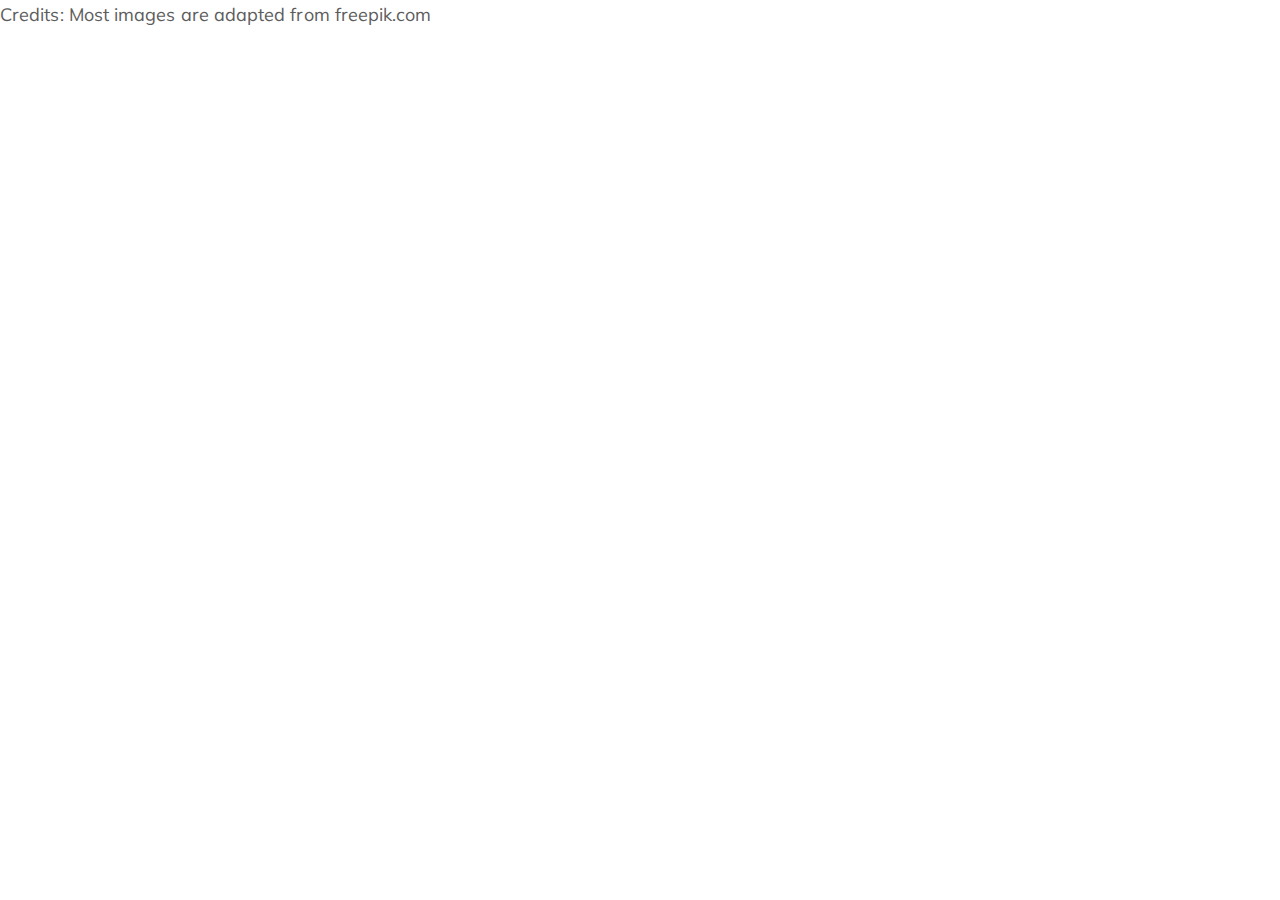
<file: credits.html>
<!DOCTYPE html>


<head>
	<meta charset="utf-8">
	<title>Jennifer K D'Angelo</title>
	<meta name="description" content="Jennifer K D'Angelo PhD Marketing">
	<meta http-equiv="X-UA-Compatible" content="IE=edge">
	<meta name="viewport" content="width=device-width, initial-scale=1, maximum-scale=1">
	<!--Favicon-->
	<link rel="icon" type="image/png" href="assets/img/root/favicon.png">
	<!--Framework-->
	<link rel="stylesheet" href="assets/css/framework/bootstrap.min.css">
	<!--Plugins-->
	<link rel="stylesheet" href="assets/css/vlt-plugins.css">
	<!--RevSlider-->
	<link rel="stylesheet" href="assets/revolution/css/settings.css">
	<!--Fonts-->
	<link href="https://fonts.googleapis.com/css?family=Montserrat:400,500,600,700,800%7CMuli:400,400i,600%7CPlayfair+Display:700i" rel="stylesheet">
	<!--Icons-->
	<link rel="stylesheet" href="assets/fonts/fontawesome/font-awesome.min.css">
	<link rel="stylesheet" href="assets/fonts/leedo/style.css">
	<!--Style-->
	<link rel="stylesheet" href="assets/css/vlt-style.min.css">
	<!--Custom-->
	<link rel="stylesheet" href="assets/css/custom.css">
</head>

<body>
Credits: Most images are adapted from freepik.com
</body>

</html>
</file>
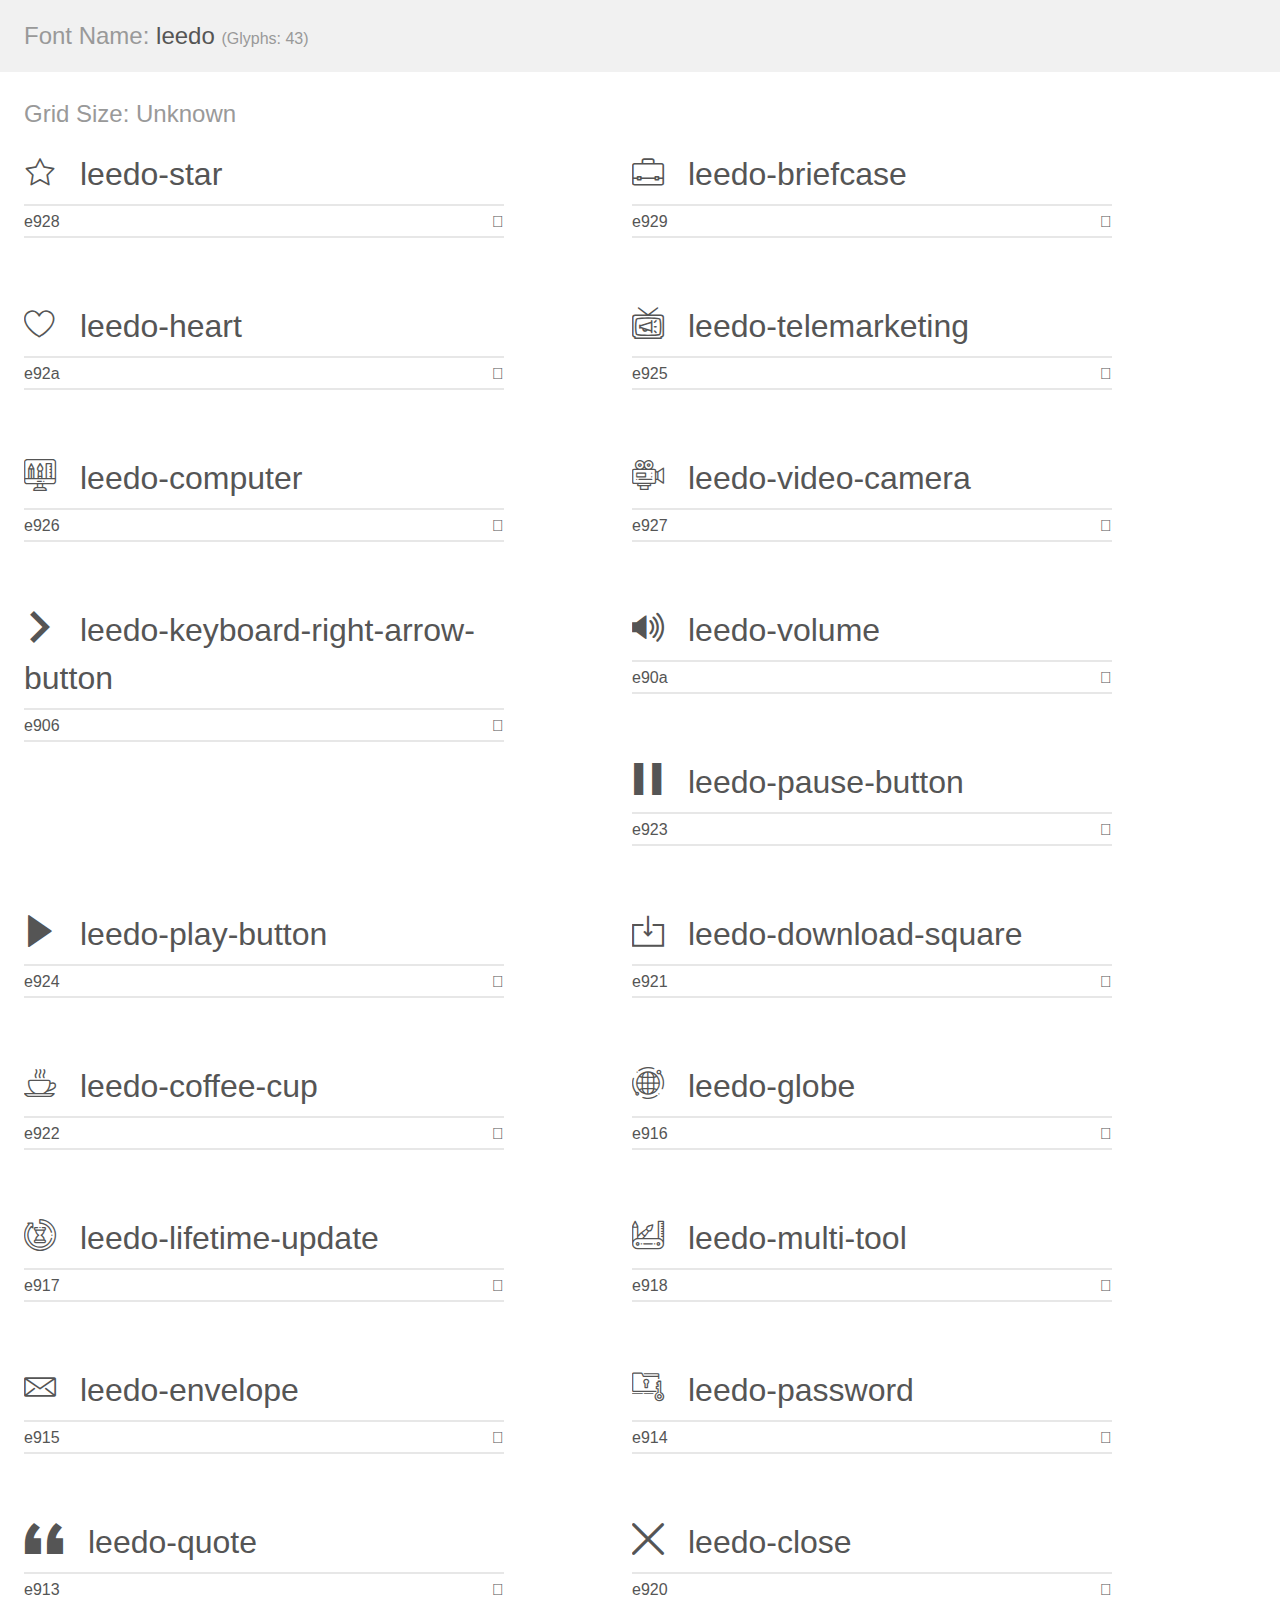
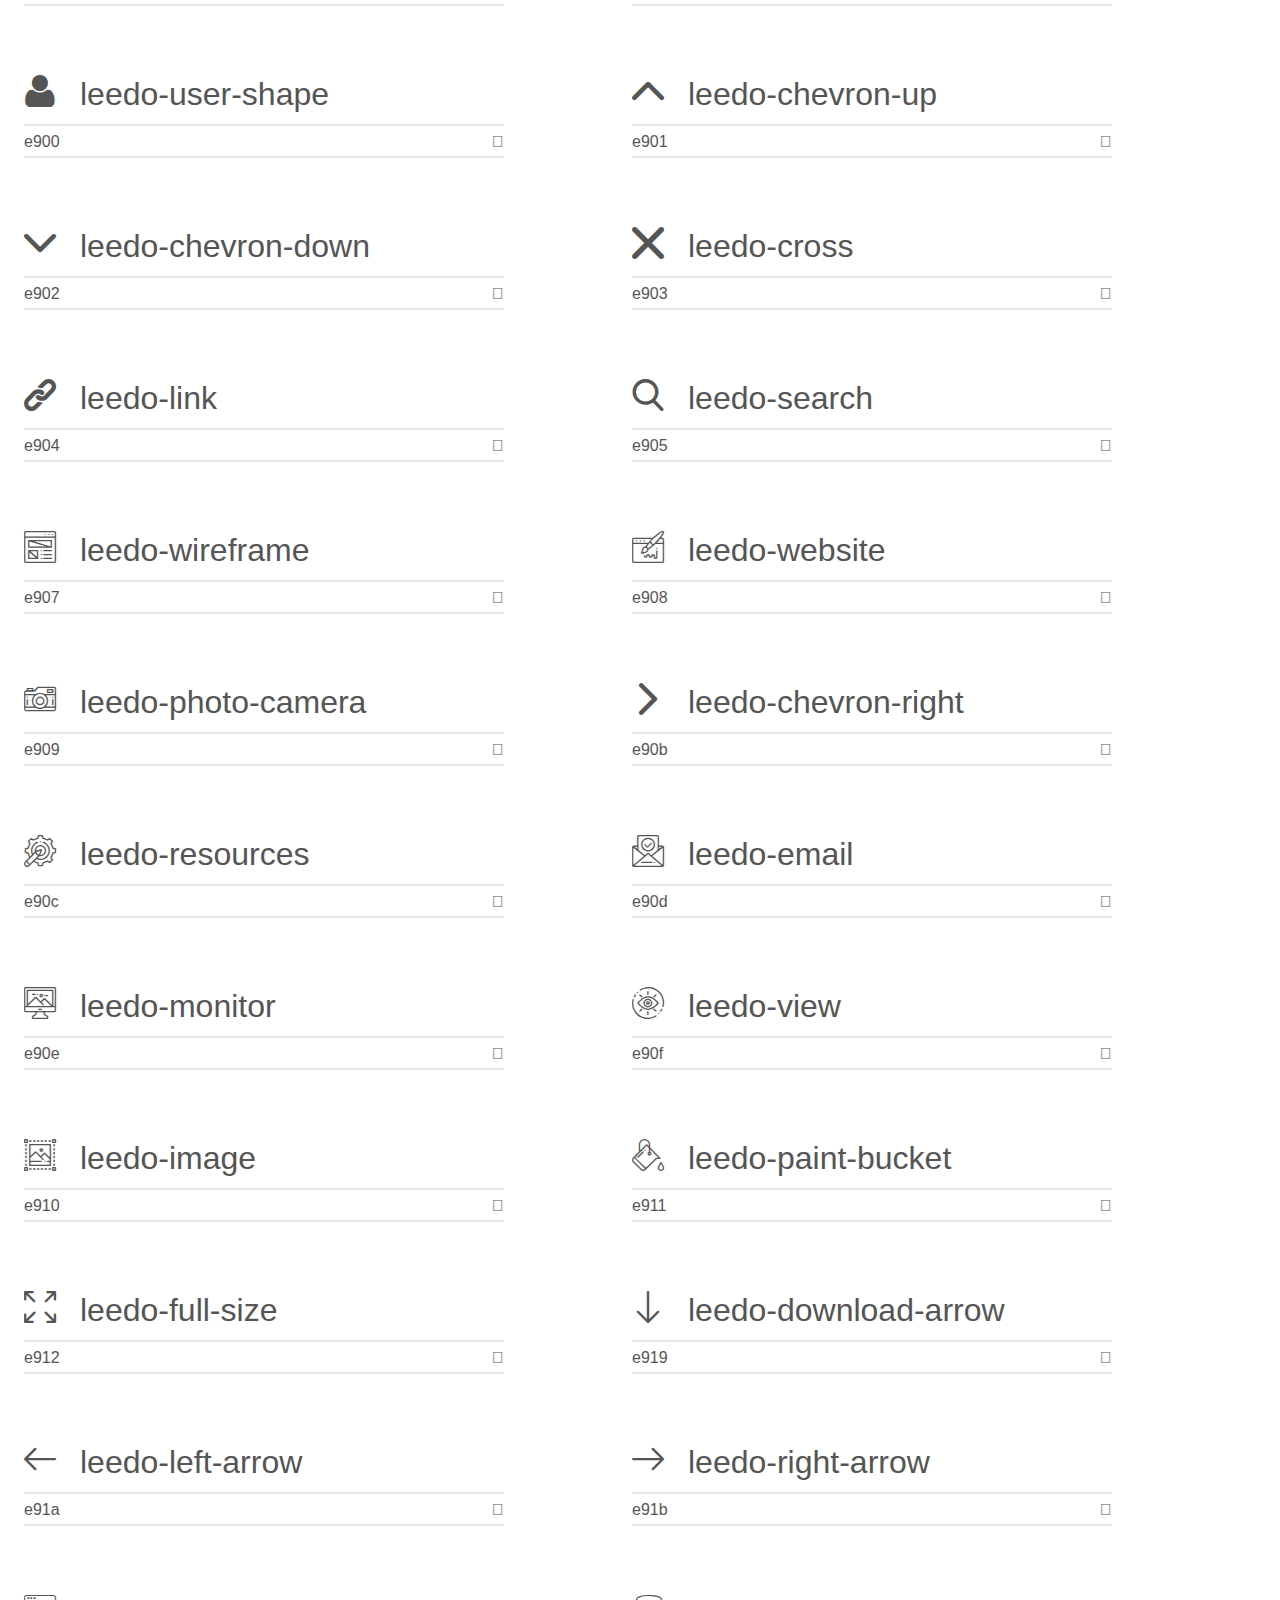
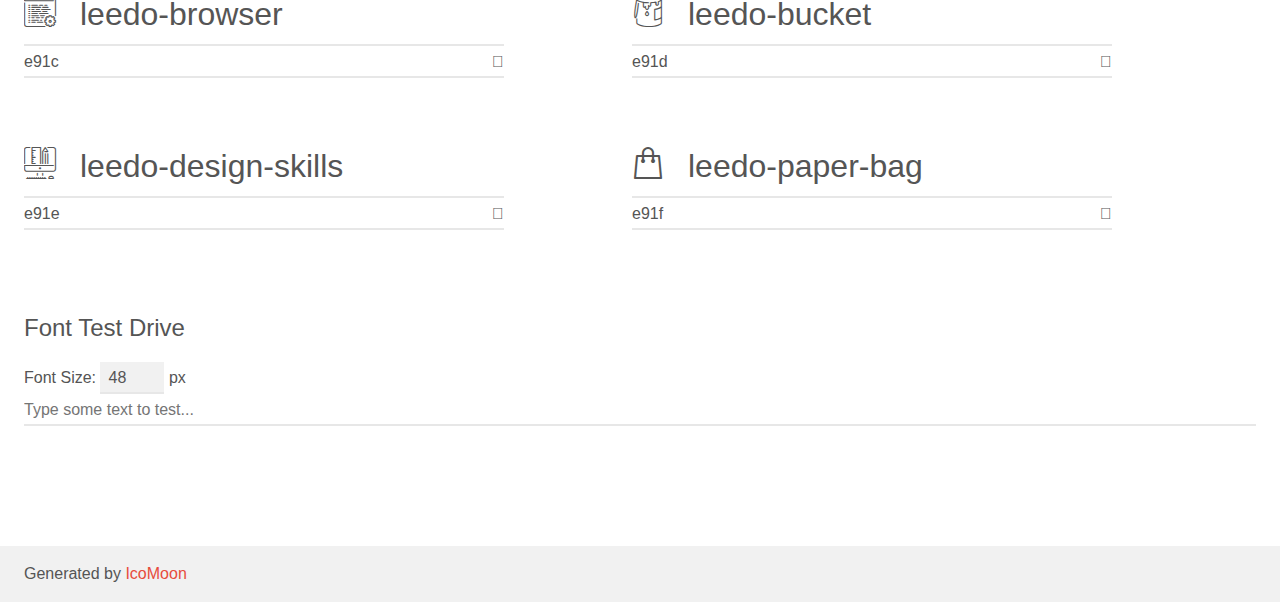
<file: assets/fonts/leedo/demo.html>
<!doctype html>
<html>

<head>
	<meta charset="utf-8">
	<title>IcoMoon Demo</title>
	<meta name="description" content="An Icon Font Generated By IcoMoon.io">
	<meta name="viewport" content="width=device-width, initial-scale=1">
	<link rel="stylesheet" href="demo-files/demo.css">
	<link rel="stylesheet" href="style.css">
</head>

<body>
	<div class="bgc1 clearfix">
		<h1 class="mhmm mvm"><span class="fgc1">Font Name:</span> leedo <small class="fgc1">(Glyphs:&nbsp;43)</small></h1>
	</div>
	<div class="clearfix mhl ptl">
		<h1 class="mvm mtn fgc1">Grid Size: Unknown</h1>
		<div class="glyph fs1">
			<div class="clearfix bshadow0 pbs">
				<span class="leedo-star">

				</span>
				<span class="mls"> leedo-star</span>
			</div>
			<fieldset class="fs0 size1of1 clearfix hidden-false">
				<input type="text" readonly value="e928" class="unit size1of2" />
				<input type="text" maxlength="1" readonly value="&#xe928;" class="unitRight size1of2 talign-right" />
			</fieldset>
			<div class="fs0 bshadow0 clearfix hidden-true">
				<span class="unit pvs fgc1">liga: </span>
				<input type="text" readonly value="" class="liga unitRight" />
			</div>
		</div>
		<div class="glyph fs1">
			<div class="clearfix bshadow0 pbs">
				<span class="leedo-briefcase">

				</span>
				<span class="mls"> leedo-briefcase</span>
			</div>
			<fieldset class="fs0 size1of1 clearfix hidden-false">
				<input type="text" readonly value="e929" class="unit size1of2" />
				<input type="text" maxlength="1" readonly value="&#xe929;" class="unitRight size1of2 talign-right" />
			</fieldset>
			<div class="fs0 bshadow0 clearfix hidden-true">
				<span class="unit pvs fgc1">liga: </span>
				<input type="text" readonly value="" class="liga unitRight" />
			</div>
		</div>
		<div class="glyph fs1">
			<div class="clearfix bshadow0 pbs">
				<span class="leedo-heart">

				</span>
				<span class="mls"> leedo-heart</span>
			</div>
			<fieldset class="fs0 size1of1 clearfix hidden-false">
				<input type="text" readonly value="e92a" class="unit size1of2" />
				<input type="text" maxlength="1" readonly value="&#xe92a;" class="unitRight size1of2 talign-right" />
			</fieldset>
			<div class="fs0 bshadow0 clearfix hidden-true">
				<span class="unit pvs fgc1">liga: </span>
				<input type="text" readonly value="" class="liga unitRight" />
			</div>
		</div>
		<div class="glyph fs1">
			<div class="clearfix bshadow0 pbs">
				<span class="leedo-telemarketing">

				</span>
				<span class="mls"> leedo-telemarketing</span>
			</div>
			<fieldset class="fs0 size1of1 clearfix hidden-false">
				<input type="text" readonly value="e925" class="unit size1of2" />
				<input type="text" maxlength="1" readonly value="&#xe925;" class="unitRight size1of2 talign-right" />
			</fieldset>
			<div class="fs0 bshadow0 clearfix hidden-true">
				<span class="unit pvs fgc1">liga: </span>
				<input type="text" readonly value="" class="liga unitRight" />
			</div>
		</div>
		<div class="glyph fs1">
			<div class="clearfix bshadow0 pbs">
				<span class="leedo-computer">

				</span>
				<span class="mls"> leedo-computer</span>
			</div>
			<fieldset class="fs0 size1of1 clearfix hidden-false">
				<input type="text" readonly value="e926" class="unit size1of2" />
				<input type="text" maxlength="1" readonly value="&#xe926;" class="unitRight size1of2 talign-right" />
			</fieldset>
			<div class="fs0 bshadow0 clearfix hidden-true">
				<span class="unit pvs fgc1">liga: </span>
				<input type="text" readonly value="" class="liga unitRight" />
			</div>
		</div>
		<div class="glyph fs1">
			<div class="clearfix bshadow0 pbs">
				<span class="leedo-video-camera">

				</span>
				<span class="mls"> leedo-video-camera</span>
			</div>
			<fieldset class="fs0 size1of1 clearfix hidden-false">
				<input type="text" readonly value="e927" class="unit size1of2" />
				<input type="text" maxlength="1" readonly value="&#xe927;" class="unitRight size1of2 talign-right" />
			</fieldset>
			<div class="fs0 bshadow0 clearfix hidden-true">
				<span class="unit pvs fgc1">liga: </span>
				<input type="text" readonly value="" class="liga unitRight" />
			</div>
		</div>
		<div class="glyph fs1">
			<div class="clearfix bshadow0 pbs">
				<span class="leedo-keyboard-right-arrow-button">

				</span>
				<span class="mls"> leedo-keyboard-right-arrow-button</span>
			</div>
			<fieldset class="fs0 size1of1 clearfix hidden-false">
				<input type="text" readonly value="e906" class="unit size1of2" />
				<input type="text" maxlength="1" readonly value="&#xe906;" class="unitRight size1of2 talign-right" />
			</fieldset>
			<div class="fs0 bshadow0 clearfix hidden-true">
				<span class="unit pvs fgc1">liga: </span>
				<input type="text" readonly value="" class="liga unitRight" />
			</div>
		</div>
		<div class="glyph fs1">
			<div class="clearfix bshadow0 pbs">
				<span class="leedo-volume">

				</span>
				<span class="mls"> leedo-volume</span>
			</div>
			<fieldset class="fs0 size1of1 clearfix hidden-false">
				<input type="text" readonly value="e90a" class="unit size1of2" />
				<input type="text" maxlength="1" readonly value="&#xe90a;" class="unitRight size1of2 talign-right" />
			</fieldset>
			<div class="fs0 bshadow0 clearfix hidden-true">
				<span class="unit pvs fgc1">liga: </span>
				<input type="text" readonly value="" class="liga unitRight" />
			</div>
		</div>
		<div class="glyph fs1">
			<div class="clearfix bshadow0 pbs">
				<span class="leedo-pause-button">

				</span>
				<span class="mls"> leedo-pause-button</span>
			</div>
			<fieldset class="fs0 size1of1 clearfix hidden-false">
				<input type="text" readonly value="e923" class="unit size1of2" />
				<input type="text" maxlength="1" readonly value="&#xe923;" class="unitRight size1of2 talign-right" />
			</fieldset>
			<div class="fs0 bshadow0 clearfix hidden-true">
				<span class="unit pvs fgc1">liga: </span>
				<input type="text" readonly value="" class="liga unitRight" />
			</div>
		</div>
		<div class="glyph fs1">
			<div class="clearfix bshadow0 pbs">
				<span class="leedo-play-button">

				</span>
				<span class="mls"> leedo-play-button</span>
			</div>
			<fieldset class="fs0 size1of1 clearfix hidden-false">
				<input type="text" readonly value="e924" class="unit size1of2" />
				<input type="text" maxlength="1" readonly value="&#xe924;" class="unitRight size1of2 talign-right" />
			</fieldset>
			<div class="fs0 bshadow0 clearfix hidden-true">
				<span class="unit pvs fgc1">liga: </span>
				<input type="text" readonly value="" class="liga unitRight" />
			</div>
		</div>
		<div class="glyph fs1">
			<div class="clearfix bshadow0 pbs">
				<span class="leedo-download-square">

				</span>
				<span class="mls"> leedo-download-square</span>
			</div>
			<fieldset class="fs0 size1of1 clearfix hidden-false">
				<input type="text" readonly value="e921" class="unit size1of2" />
				<input type="text" maxlength="1" readonly value="&#xe921;" class="unitRight size1of2 talign-right" />
			</fieldset>
			<div class="fs0 bshadow0 clearfix hidden-true">
				<span class="unit pvs fgc1">liga: </span>
				<input type="text" readonly value="" class="liga unitRight" />
			</div>
		</div>
		<div class="glyph fs1">
			<div class="clearfix bshadow0 pbs">
				<span class="leedo-coffee-cup">

				</span>
				<span class="mls"> leedo-coffee-cup</span>
			</div>
			<fieldset class="fs0 size1of1 clearfix hidden-false">
				<input type="text" readonly value="e922" class="unit size1of2" />
				<input type="text" maxlength="1" readonly value="&#xe922;" class="unitRight size1of2 talign-right" />
			</fieldset>
			<div class="fs0 bshadow0 clearfix hidden-true">
				<span class="unit pvs fgc1">liga: </span>
				<input type="text" readonly value="" class="liga unitRight" />
			</div>
		</div>
		<div class="glyph fs1">
			<div class="clearfix bshadow0 pbs">
				<span class="leedo-globe">

				</span>
				<span class="mls"> leedo-globe</span>
			</div>
			<fieldset class="fs0 size1of1 clearfix hidden-false">
				<input type="text" readonly value="e916" class="unit size1of2" />
				<input type="text" maxlength="1" readonly value="&#xe916;" class="unitRight size1of2 talign-right" />
			</fieldset>
			<div class="fs0 bshadow0 clearfix hidden-true">
				<span class="unit pvs fgc1">liga: </span>
				<input type="text" readonly value="" class="liga unitRight" />
			</div>
		</div>
		<div class="glyph fs1">
			<div class="clearfix bshadow0 pbs">
				<span class="leedo-lifetime-update">

				</span>
				<span class="mls"> leedo-lifetime-update</span>
			</div>
			<fieldset class="fs0 size1of1 clearfix hidden-false">
				<input type="text" readonly value="e917" class="unit size1of2" />
				<input type="text" maxlength="1" readonly value="&#xe917;" class="unitRight size1of2 talign-right" />
			</fieldset>
			<div class="fs0 bshadow0 clearfix hidden-true">
				<span class="unit pvs fgc1">liga: </span>
				<input type="text" readonly value="" class="liga unitRight" />
			</div>
		</div>
		<div class="glyph fs1">
			<div class="clearfix bshadow0 pbs">
				<span class="leedo-multi-tool">

				</span>
				<span class="mls"> leedo-multi-tool</span>
			</div>
			<fieldset class="fs0 size1of1 clearfix hidden-false">
				<input type="text" readonly value="e918" class="unit size1of2" />
				<input type="text" maxlength="1" readonly value="&#xe918;" class="unitRight size1of2 talign-right" />
			</fieldset>
			<div class="fs0 bshadow0 clearfix hidden-true">
				<span class="unit pvs fgc1">liga: </span>
				<input type="text" readonly value="" class="liga unitRight" />
			</div>
		</div>
		<div class="glyph fs1">
			<div class="clearfix bshadow0 pbs">
				<span class="leedo-envelope">

				</span>
				<span class="mls"> leedo-envelope</span>
			</div>
			<fieldset class="fs0 size1of1 clearfix hidden-false">
				<input type="text" readonly value="e915" class="unit size1of2" />
				<input type="text" maxlength="1" readonly value="&#xe915;" class="unitRight size1of2 talign-right" />
			</fieldset>
			<div class="fs0 bshadow0 clearfix hidden-true">
				<span class="unit pvs fgc1">liga: </span>
				<input type="text" readonly value="" class="liga unitRight" />
			</div>
		</div>
		<div class="glyph fs1">
			<div class="clearfix bshadow0 pbs">
				<span class="leedo-password">

				</span>
				<span class="mls"> leedo-password</span>
			</div>
			<fieldset class="fs0 size1of1 clearfix hidden-false">
				<input type="text" readonly value="e914" class="unit size1of2" />
				<input type="text" maxlength="1" readonly value="&#xe914;" class="unitRight size1of2 talign-right" />
			</fieldset>
			<div class="fs0 bshadow0 clearfix hidden-true">
				<span class="unit pvs fgc1">liga: </span>
				<input type="text" readonly value="" class="liga unitRight" />
			</div>
		</div>
		<div class="glyph fs1">
			<div class="clearfix bshadow0 pbs">
				<span class="leedo-quote">

				</span>
				<span class="mls"> leedo-quote</span>
			</div>
			<fieldset class="fs0 size1of1 clearfix hidden-false">
				<input type="text" readonly value="e913" class="unit size1of2" />
				<input type="text" maxlength="1" readonly value="&#xe913;" class="unitRight size1of2 talign-right" />
			</fieldset>
			<div class="fs0 bshadow0 clearfix hidden-true">
				<span class="unit pvs fgc1">liga: </span>
				<input type="text" readonly value="" class="liga unitRight" />
			</div>
		</div>
		<div class="glyph fs1">
			<div class="clearfix bshadow0 pbs">
				<span class="leedo-close">

				</span>
				<span class="mls"> leedo-close</span>
			</div>
			<fieldset class="fs0 size1of1 clearfix hidden-false">
				<input type="text" readonly value="e920" class="unit size1of2" />
				<input type="text" maxlength="1" readonly value="&#xe920;" class="unitRight size1of2 talign-right" />
			</fieldset>
			<div class="fs0 bshadow0 clearfix hidden-true">
				<span class="unit pvs fgc1">liga: </span>
				<input type="text" readonly value="" class="liga unitRight" />
			</div>
		</div>
		<div class="glyph fs1">
			<div class="clearfix bshadow0 pbs">
				<span class="leedo-user-shape">

				</span>
				<span class="mls"> leedo-user-shape</span>
			</div>
			<fieldset class="fs0 size1of1 clearfix hidden-false">
				<input type="text" readonly value="e900" class="unit size1of2" />
				<input type="text" maxlength="1" readonly value="&#xe900;" class="unitRight size1of2 talign-right" />
			</fieldset>
			<div class="fs0 bshadow0 clearfix hidden-true">
				<span class="unit pvs fgc1">liga: </span>
				<input type="text" readonly value="" class="liga unitRight" />
			</div>
		</div>
		<div class="glyph fs1">
			<div class="clearfix bshadow0 pbs">
				<span class="leedo-chevron-up">

				</span>
				<span class="mls"> leedo-chevron-up</span>
			</div>
			<fieldset class="fs0 size1of1 clearfix hidden-false">
				<input type="text" readonly value="e901" class="unit size1of2" />
				<input type="text" maxlength="1" readonly value="&#xe901;" class="unitRight size1of2 talign-right" />
			</fieldset>
			<div class="fs0 bshadow0 clearfix hidden-true">
				<span class="unit pvs fgc1">liga: </span>
				<input type="text" readonly value="" class="liga unitRight" />
			</div>
		</div>
		<div class="glyph fs1">
			<div class="clearfix bshadow0 pbs">
				<span class="leedo-chevron-down">

				</span>
				<span class="mls"> leedo-chevron-down</span>
			</div>
			<fieldset class="fs0 size1of1 clearfix hidden-false">
				<input type="text" readonly value="e902" class="unit size1of2" />
				<input type="text" maxlength="1" readonly value="&#xe902;" class="unitRight size1of2 talign-right" />
			</fieldset>
			<div class="fs0 bshadow0 clearfix hidden-true">
				<span class="unit pvs fgc1">liga: </span>
				<input type="text" readonly value="" class="liga unitRight" />
			</div>
		</div>
		<div class="glyph fs1">
			<div class="clearfix bshadow0 pbs">
				<span class="leedo-cross">

				</span>
				<span class="mls"> leedo-cross</span>
			</div>
			<fieldset class="fs0 size1of1 clearfix hidden-false">
				<input type="text" readonly value="e903" class="unit size1of2" />
				<input type="text" maxlength="1" readonly value="&#xe903;" class="unitRight size1of2 talign-right" />
			</fieldset>
			<div class="fs0 bshadow0 clearfix hidden-true">
				<span class="unit pvs fgc1">liga: </span>
				<input type="text" readonly value="" class="liga unitRight" />
			</div>
		</div>
		<div class="glyph fs1">
			<div class="clearfix bshadow0 pbs">
				<span class="leedo-link">

				</span>
				<span class="mls"> leedo-link</span>
			</div>
			<fieldset class="fs0 size1of1 clearfix hidden-false">
				<input type="text" readonly value="e904" class="unit size1of2" />
				<input type="text" maxlength="1" readonly value="&#xe904;" class="unitRight size1of2 talign-right" />
			</fieldset>
			<div class="fs0 bshadow0 clearfix hidden-true">
				<span class="unit pvs fgc1">liga: </span>
				<input type="text" readonly value="" class="liga unitRight" />
			</div>
		</div>
		<div class="glyph fs1">
			<div class="clearfix bshadow0 pbs">
				<span class="leedo-search">

				</span>
				<span class="mls"> leedo-search</span>
			</div>
			<fieldset class="fs0 size1of1 clearfix hidden-false">
				<input type="text" readonly value="e905" class="unit size1of2" />
				<input type="text" maxlength="1" readonly value="&#xe905;" class="unitRight size1of2 talign-right" />
			</fieldset>
			<div class="fs0 bshadow0 clearfix hidden-true">
				<span class="unit pvs fgc1">liga: </span>
				<input type="text" readonly value="" class="liga unitRight" />
			</div>
		</div>
		<div class="glyph fs1">
			<div class="clearfix bshadow0 pbs">
				<span class="leedo-wireframe">

				</span>
				<span class="mls"> leedo-wireframe</span>
			</div>
			<fieldset class="fs0 size1of1 clearfix hidden-false">
				<input type="text" readonly value="e907" class="unit size1of2" />
				<input type="text" maxlength="1" readonly value="&#xe907;" class="unitRight size1of2 talign-right" />
			</fieldset>
			<div class="fs0 bshadow0 clearfix hidden-true">
				<span class="unit pvs fgc1">liga: </span>
				<input type="text" readonly value="" class="liga unitRight" />
			</div>
		</div>
		<div class="glyph fs1">
			<div class="clearfix bshadow0 pbs">
				<span class="leedo-website">

				</span>
				<span class="mls"> leedo-website</span>
			</div>
			<fieldset class="fs0 size1of1 clearfix hidden-false">
				<input type="text" readonly value="e908" class="unit size1of2" />
				<input type="text" maxlength="1" readonly value="&#xe908;" class="unitRight size1of2 talign-right" />
			</fieldset>
			<div class="fs0 bshadow0 clearfix hidden-true">
				<span class="unit pvs fgc1">liga: </span>
				<input type="text" readonly value="" class="liga unitRight" />
			</div>
		</div>
		<div class="glyph fs1">
			<div class="clearfix bshadow0 pbs">
				<span class="leedo-photo-camera">

				</span>
				<span class="mls"> leedo-photo-camera</span>
			</div>
			<fieldset class="fs0 size1of1 clearfix hidden-false">
				<input type="text" readonly value="e909" class="unit size1of2" />
				<input type="text" maxlength="1" readonly value="&#xe909;" class="unitRight size1of2 talign-right" />
			</fieldset>
			<div class="fs0 bshadow0 clearfix hidden-true">
				<span class="unit pvs fgc1">liga: </span>
				<input type="text" readonly value="" class="liga unitRight" />
			</div>
		</div>
		<div class="glyph fs1">
			<div class="clearfix bshadow0 pbs">
				<span class="leedo-chevron-right">

				</span>
				<span class="mls"> leedo-chevron-right</span>
			</div>
			<fieldset class="fs0 size1of1 clearfix hidden-false">
				<input type="text" readonly value="e90b" class="unit size1of2" />
				<input type="text" maxlength="1" readonly value="&#xe90b;" class="unitRight size1of2 talign-right" />
			</fieldset>
			<div class="fs0 bshadow0 clearfix hidden-true">
				<span class="unit pvs fgc1">liga: </span>
				<input type="text" readonly value="" class="liga unitRight" />
			</div>
		</div>
		<div class="glyph fs1">
			<div class="clearfix bshadow0 pbs">
				<span class="leedo-resources">

				</span>
				<span class="mls"> leedo-resources</span>
			</div>
			<fieldset class="fs0 size1of1 clearfix hidden-false">
				<input type="text" readonly value="e90c" class="unit size1of2" />
				<input type="text" maxlength="1" readonly value="&#xe90c;" class="unitRight size1of2 talign-right" />
			</fieldset>
			<div class="fs0 bshadow0 clearfix hidden-true">
				<span class="unit pvs fgc1">liga: </span>
				<input type="text" readonly value="" class="liga unitRight" />
			</div>
		</div>
		<div class="glyph fs1">
			<div class="clearfix bshadow0 pbs">
				<span class="leedo-email">

				</span>
				<span class="mls"> leedo-email</span>
			</div>
			<fieldset class="fs0 size1of1 clearfix hidden-false">
				<input type="text" readonly value="e90d" class="unit size1of2" />
				<input type="text" maxlength="1" readonly value="&#xe90d;" class="unitRight size1of2 talign-right" />
			</fieldset>
			<div class="fs0 bshadow0 clearfix hidden-true">
				<span class="unit pvs fgc1">liga: </span>
				<input type="text" readonly value="" class="liga unitRight" />
			</div>
		</div>
		<div class="glyph fs1">
			<div class="clearfix bshadow0 pbs">
				<span class="leedo-monitor">

				</span>
				<span class="mls"> leedo-monitor</span>
			</div>
			<fieldset class="fs0 size1of1 clearfix hidden-false">
				<input type="text" readonly value="e90e" class="unit size1of2" />
				<input type="text" maxlength="1" readonly value="&#xe90e;" class="unitRight size1of2 talign-right" />
			</fieldset>
			<div class="fs0 bshadow0 clearfix hidden-true">
				<span class="unit pvs fgc1">liga: </span>
				<input type="text" readonly value="" class="liga unitRight" />
			</div>
		</div>
		<div class="glyph fs1">
			<div class="clearfix bshadow0 pbs">
				<span class="leedo-view">

				</span>
				<span class="mls"> leedo-view</span>
			</div>
			<fieldset class="fs0 size1of1 clearfix hidden-false">
				<input type="text" readonly value="e90f" class="unit size1of2" />
				<input type="text" maxlength="1" readonly value="&#xe90f;" class="unitRight size1of2 talign-right" />
			</fieldset>
			<div class="fs0 bshadow0 clearfix hidden-true">
				<span class="unit pvs fgc1">liga: </span>
				<input type="text" readonly value="" class="liga unitRight" />
			</div>
		</div>
		<div class="glyph fs1">
			<div class="clearfix bshadow0 pbs">
				<span class="leedo-image">

				</span>
				<span class="mls"> leedo-image</span>
			</div>
			<fieldset class="fs0 size1of1 clearfix hidden-false">
				<input type="text" readonly value="e910" class="unit size1of2" />
				<input type="text" maxlength="1" readonly value="&#xe910;" class="unitRight size1of2 talign-right" />
			</fieldset>
			<div class="fs0 bshadow0 clearfix hidden-true">
				<span class="unit pvs fgc1">liga: </span>
				<input type="text" readonly value="" class="liga unitRight" />
			</div>
		</div>
		<div class="glyph fs1">
			<div class="clearfix bshadow0 pbs">
				<span class="leedo-paint-bucket">

				</span>
				<span class="mls"> leedo-paint-bucket</span>
			</div>
			<fieldset class="fs0 size1of1 clearfix hidden-false">
				<input type="text" readonly value="e911" class="unit size1of2" />
				<input type="text" maxlength="1" readonly value="&#xe911;" class="unitRight size1of2 talign-right" />
			</fieldset>
			<div class="fs0 bshadow0 clearfix hidden-true">
				<span class="unit pvs fgc1">liga: </span>
				<input type="text" readonly value="" class="liga unitRight" />
			</div>
		</div>
		<div class="glyph fs1">
			<div class="clearfix bshadow0 pbs">
				<span class="leedo-full-size">

				</span>
				<span class="mls"> leedo-full-size</span>
			</div>
			<fieldset class="fs0 size1of1 clearfix hidden-false">
				<input type="text" readonly value="e912" class="unit size1of2" />
				<input type="text" maxlength="1" readonly value="&#xe912;" class="unitRight size1of2 talign-right" />
			</fieldset>
			<div class="fs0 bshadow0 clearfix hidden-true">
				<span class="unit pvs fgc1">liga: </span>
				<input type="text" readonly value="" class="liga unitRight" />
			</div>
		</div>
		<div class="glyph fs1">
			<div class="clearfix bshadow0 pbs">
				<span class="leedo-download-arrow">

				</span>
				<span class="mls"> leedo-download-arrow</span>
			</div>
			<fieldset class="fs0 size1of1 clearfix hidden-false">
				<input type="text" readonly value="e919" class="unit size1of2" />
				<input type="text" maxlength="1" readonly value="&#xe919;" class="unitRight size1of2 talign-right" />
			</fieldset>
			<div class="fs0 bshadow0 clearfix hidden-true">
				<span class="unit pvs fgc1">liga: </span>
				<input type="text" readonly value="" class="liga unitRight" />
			</div>
		</div>
		<div class="glyph fs1">
			<div class="clearfix bshadow0 pbs">
				<span class="leedo-left-arrow">

				</span>
				<span class="mls"> leedo-left-arrow</span>
			</div>
			<fieldset class="fs0 size1of1 clearfix hidden-false">
				<input type="text" readonly value="e91a" class="unit size1of2" />
				<input type="text" maxlength="1" readonly value="&#xe91a;" class="unitRight size1of2 talign-right" />
			</fieldset>
			<div class="fs0 bshadow0 clearfix hidden-true">
				<span class="unit pvs fgc1">liga: </span>
				<input type="text" readonly value="" class="liga unitRight" />
			</div>
		</div>
		<div class="glyph fs1">
			<div class="clearfix bshadow0 pbs">
				<span class="leedo-right-arrow">

				</span>
				<span class="mls"> leedo-right-arrow</span>
			</div>
			<fieldset class="fs0 size1of1 clearfix hidden-false">
				<input type="text" readonly value="e91b" class="unit size1of2" />
				<input type="text" maxlength="1" readonly value="&#xe91b;" class="unitRight size1of2 talign-right" />
			</fieldset>
			<div class="fs0 bshadow0 clearfix hidden-true">
				<span class="unit pvs fgc1">liga: </span>
				<input type="text" readonly value="" class="liga unitRight" />
			</div>
		</div>
		<div class="glyph fs1">
			<div class="clearfix bshadow0 pbs">
				<span class="leedo-browser">

				</span>
				<span class="mls"> leedo-browser</span>
			</div>
			<fieldset class="fs0 size1of1 clearfix hidden-false">
				<input type="text" readonly value="e91c" class="unit size1of2" />
				<input type="text" maxlength="1" readonly value="&#xe91c;" class="unitRight size1of2 talign-right" />
			</fieldset>
			<div class="fs0 bshadow0 clearfix hidden-true">
				<span class="unit pvs fgc1">liga: </span>
				<input type="text" readonly value="" class="liga unitRight" />
			</div>
		</div>
		<div class="glyph fs1">
			<div class="clearfix bshadow0 pbs">
				<span class="leedo-bucket">

				</span>
				<span class="mls"> leedo-bucket</span>
			</div>
			<fieldset class="fs0 size1of1 clearfix hidden-false">
				<input type="text" readonly value="e91d" class="unit size1of2" />
				<input type="text" maxlength="1" readonly value="&#xe91d;" class="unitRight size1of2 talign-right" />
			</fieldset>
			<div class="fs0 bshadow0 clearfix hidden-true">
				<span class="unit pvs fgc1">liga: </span>
				<input type="text" readonly value="" class="liga unitRight" />
			</div>
		</div>
		<div class="glyph fs1">
			<div class="clearfix bshadow0 pbs">
				<span class="leedo-design-skills">

				</span>
				<span class="mls"> leedo-design-skills</span>
			</div>
			<fieldset class="fs0 size1of1 clearfix hidden-false">
				<input type="text" readonly value="e91e" class="unit size1of2" />
				<input type="text" maxlength="1" readonly value="&#xe91e;" class="unitRight size1of2 talign-right" />
			</fieldset>
			<div class="fs0 bshadow0 clearfix hidden-true">
				<span class="unit pvs fgc1">liga: </span>
				<input type="text" readonly value="" class="liga unitRight" />
			</div>
		</div>
		<div class="glyph fs1">
			<div class="clearfix bshadow0 pbs">
				<span class="leedo-paper-bag">

				</span>
				<span class="mls"> leedo-paper-bag</span>
			</div>
			<fieldset class="fs0 size1of1 clearfix hidden-false">
				<input type="text" readonly value="e91f" class="unit size1of2" />
				<input type="text" maxlength="1" readonly value="&#xe91f;" class="unitRight size1of2 talign-right" />
			</fieldset>
			<div class="fs0 bshadow0 clearfix hidden-true">
				<span class="unit pvs fgc1">liga: </span>
				<input type="text" readonly value="" class="liga unitRight" />
			</div>
		</div>
	</div>

	<!--[if gt IE 8]><!-->
	<div class="mhl clearfix mbl">
		<h1>Font Test Drive</h1>
		<label>
			Font Size: <input id="fontSize" type="number" class="textbox0 mbm" min="8" value="48" />
			px
		</label>
		<input id="testText" type="text" class="phl size1of1 mvl" placeholder="Type some text to test..." value="" />
		<div id="testDrive" class="leedo-">&nbsp;
		</div>
	</div>
	<!--<![endif]-->
	<div class="bgc1 clearfix">
		<p class="mhl">Generated by <a href="https://icomoon.io/app">IcoMoon</a></p>
	</div>

	<script src="demo-files/demo.js"></script>
</body>

</html>
</file>
<file: assets/revolution/css/settings.css>
/*-----------------------------------------------------------------------------

-	Revolution Slider 5.0 Default Style Settings -

Screen Stylesheet

version:   	5.4.5
date:      	15/05/17
author:		themepunch
email:     	info@themepunch.com
website:   	http://www.themepunch.com
-----------------------------------------------------------------------------*/
#debungcontrolls,.debugtimeline{width:100%;box-sizing:border-box}.rev_column,.rev_column .tp-parallax-wrap,.tp-svg-layer svg{vertical-align:top}#debungcontrolls{z-index:100000;position:fixed;bottom:0;height:auto;background:rgba(0,0,0,.6);padding:10px}.debugtimeline{height:10px;position:relative;margin-bottom:3px;display:none;white-space:nowrap}.debugtimeline:hover{height:15px}.the_timeline_tester{background:#e74c3c;position:absolute;top:0;left:0;height:100%;width:0}.rs-go-fullscreen{position:fixed!important;width:100%!important;height:100%!important;top:0!important;left:0!important;z-index:9999999!important;background:#fff!important}.debugtimeline.tl_slide .the_timeline_tester{background:#f39c12}.debugtimeline.tl_frame .the_timeline_tester{background:#3498db}.debugtimline_txt{color:#fff;font-weight:400;font-size:7px;position:absolute;left:10px;top:0;white-space:nowrap;line-height:10px}.rtl{direction:rtl}@font-face{font-family:revicons;src:url(../fonts/revicons/revicons.eot?5510888);src:url(../fonts/revicons/revicons.eot?5510888#iefix) format('embedded-opentype'),url(../fonts/revicons/revicons.woff?5510888) format('woff'),url(../fonts/revicons/revicons.ttf?5510888) format('truetype'),url(../fonts/revicons/revicons.svg?5510888#revicons) format('svg');font-weight:400;font-style:normal}[class*=" revicon-"]:before,[class^=revicon-]:before{font-family:revicons;font-style:normal;font-weight:400;speak:none;display:inline-block;text-decoration:inherit;width:1em;margin-right:.2em;text-align:center;font-variant:normal;text-transform:none;line-height:1em;margin-left:.2em}.revicon-search-1:before{content:'\e802'}.revicon-pencil-1:before{content:'\e831'}.revicon-picture-1:before{content:'\e803'}.revicon-cancel:before{content:'\e80a'}.revicon-info-circled:before{content:'\e80f'}.revicon-trash:before{content:'\e801'}.revicon-left-dir:before{content:'\e817'}.revicon-right-dir:before{content:'\e818'}.revicon-down-open:before{content:'\e83b'}.revicon-left-open:before{content:'\e819'}.revicon-right-open:before{content:'\e81a'}.revicon-angle-left:before{content:'\e820'}.revicon-angle-right:before{content:'\e81d'}.revicon-left-big:before{content:'\e81f'}.revicon-right-big:before{content:'\e81e'}.revicon-magic:before{content:'\e807'}.revicon-picture:before{content:'\e800'}.revicon-export:before{content:'\e80b'}.revicon-cog:before{content:'\e832'}.revicon-login:before{content:'\e833'}.revicon-logout:before{content:'\e834'}.revicon-video:before{content:'\e805'}.revicon-arrow-combo:before{content:'\e827'}.revicon-left-open-1:before{content:'\e82a'}.revicon-right-open-1:before{content:'\e82b'}.revicon-left-open-mini:before{content:'\e822'}.revicon-right-open-mini:before{content:'\e823'}.revicon-left-open-big:before{content:'\e824'}.revicon-right-open-big:before{content:'\e825'}.revicon-left:before{content:'\e836'}.revicon-right:before{content:'\e826'}.revicon-ccw:before{content:'\e808'}.revicon-arrows-ccw:before{content:'\e806'}.revicon-palette:before{content:'\e829'}.revicon-list-add:before{content:'\e80c'}.revicon-doc:before{content:'\e809'}.revicon-left-open-outline:before{content:'\e82e'}.revicon-left-open-2:before{content:'\e82c'}.revicon-right-open-outline:before{content:'\e82f'}.revicon-right-open-2:before{content:'\e82d'}.revicon-equalizer:before{content:'\e83a'}.revicon-layers-alt:before{content:'\e804'}.revicon-popup:before{content:'\e828'}.rev_slider_wrapper{position:relative;z-index:0;width:100%}.rev_slider{position:relative;overflow:visible}.entry-content .rev_slider a,.rev_slider a{box-shadow:none}.tp-overflow-hidden{overflow:hidden!important}.group_ov_hidden{overflow:hidden}.rev_slider img,.tp-simpleresponsive img{max-width:none!important;transition:none;margin:0;padding:0;border:none}.rev_slider .no-slides-text{font-weight:700;text-align:center;padding-top:80px}.rev_slider>ul,.rev_slider>ul>li,.rev_slider>ul>li:before,.rev_slider_wrapper>ul,.tp-revslider-mainul>li,.tp-revslider-mainul>li:before,.tp-simpleresponsive>ul,.tp-simpleresponsive>ul>li,.tp-simpleresponsive>ul>li:before{list-style:none!important;position:absolute;margin:0!important;padding:0!important;overflow-x:visible;overflow-y:visible;background-image:none;background-position:0 0;text-indent:0;top:0;left:0}.rev_slider>ul>li,.rev_slider>ul>li:before,.tp-revslider-mainul>li,.tp-revslider-mainul>li:before,.tp-simpleresponsive>ul>li,.tp-simpleresponsive>ul>li:before{visibility:hidden}.tp-revslider-mainul,.tp-revslider-slidesli{padding:0!important;margin:0!important;list-style:none!important}.fullscreen-container,.fullwidthbanner-container{padding:0;position:relative}.rev_slider li.tp-revslider-slidesli{position:absolute!important}.tp-caption .rs-untoggled-content{display:block}.tp-caption .rs-toggled-content{display:none}.rs-toggle-content-active.tp-caption .rs-toggled-content{display:block}.rs-toggle-content-active.tp-caption .rs-untoggled-content{display:none}.rev_slider .caption,.rev_slider .tp-caption{position:relative;visibility:hidden;white-space:nowrap;display:block;-webkit-font-smoothing:antialiased!important;z-index:1}.rev_slider .caption,.rev_slider .tp-caption,.tp-simpleresponsive img{-moz-user-select:none;-khtml-user-select:none;-webkit-user-select:none;-o-user-select:none}.rev_slider .tp-mask-wrap .tp-caption,.rev_slider .tp-mask-wrap :last-child,.wpb_text_column .rev_slider .tp-mask-wrap .tp-caption,.wpb_text_column .rev_slider .tp-mask-wrap :last-child{margin-bottom:0}.tp-svg-layer svg{width:100%;height:100%;position:relative}.tp-carousel-wrapper{cursor:url(openhand.cur),move}.tp-carousel-wrapper.dragged{cursor:url(closedhand.cur),move}.tp_inner_padding{box-sizing:border-box;max-height:none!important}.tp-caption.tp-layer-selectable{-moz-user-select:all;-khtml-user-select:all;-webkit-user-select:all;-o-user-select:all}.tp-caption.tp-hidden-caption,.tp-forcenotvisible,.tp-hide-revslider,.tp-parallax-wrap.tp-hidden-caption{visibility:hidden!important;display:none!important}.rev_slider audio,.rev_slider embed,.rev_slider iframe,.rev_slider object,.rev_slider video{max-width:none!important}.tp-element-background{position:absolute;top:0;left:0;width:100%;height:100%;z-index:0}.tp-blockmask,.tp-blockmask_in,.tp-blockmask_out{position:absolute;top:0;left:0;width:100%;height:100%;background:#fff;z-index:1000;transform:scaleX(0) scaleY(0)}.tp-parallax-wrap{transform-style:preserve-3d}.rev_row_zone{position:absolute;width:100%;left:0;box-sizing:border-box;min-height:50px;font-size:0}.rev_column_inner,.rev_slider .tp-caption.rev_row{position:relative;width:100%!important;box-sizing:border-box}.rev_row_zone_top{top:0}.rev_row_zone_middle{top:50%;transform:translateY(-50%)}.rev_row_zone_bottom{bottom:0}.rev_slider .tp-caption.rev_row{display:table;table-layout:fixed;vertical-align:top;height:auto!important;font-size:0}.rev_column{display:table-cell;position:relative;height:auto;box-sizing:border-box;font-size:0}.rev_column_inner{display:block;height:auto!important;white-space:normal!important}.rev_column_bg{width:100%;height:100%;position:absolute;top:0;left:0;z-index:0;box-sizing:border-box;background-clip:content-box;border:0 solid transparent}.tp-caption .backcorner,.tp-caption .backcornertop,.tp-caption .frontcorner,.tp-caption .frontcornertop{height:0;top:0;width:0;position:absolute}.rev_column_inner .tp-loop-wrap,.rev_column_inner .tp-mask-wrap,.rev_column_inner .tp-parallax-wrap{text-align:inherit}.rev_column_inner .tp-mask-wrap{display:inline-block}.rev_column_inner .tp-parallax-wrap,.rev_column_inner .tp-parallax-wrap .tp-loop-wrap,.rev_column_inner .tp-parallax-wrap .tp-mask-wrap{position:relative!important;left:auto!important;top:auto!important;line-height:0}.tp-video-play-button,.tp-video-play-button i{line-height:50px!important;vertical-align:top;text-align:center}.rev_column_inner .rev_layer_in_column,.rev_column_inner .tp-parallax-wrap,.rev_column_inner .tp-parallax-wrap .tp-loop-wrap,.rev_column_inner .tp-parallax-wrap .tp-mask-wrap{vertical-align:top}.rev_break_columns{display:block!important}.rev_break_columns .tp-parallax-wrap.rev_column{display:block!important;width:100%!important}.fullwidthbanner-container{overflow:hidden}.fullwidthbanner-container .fullwidthabanner{width:100%;position:relative}.tp-static-layers{position:absolute;z-index:101;top:0;left:0}.tp-caption .frontcorner{border-left:40px solid transparent;border-right:0 solid transparent;border-top:40px solid #00A8FF;left:-40px}.tp-caption .backcorner{border-left:0 solid transparent;border-right:40px solid transparent;border-bottom:40px solid #00A8FF;right:0}.tp-caption .frontcornertop{border-left:40px solid transparent;border-right:0 solid transparent;border-bottom:40px solid #00A8FF;left:-40px}.tp-caption .backcornertop{border-left:0 solid transparent;border-right:40px solid transparent;border-top:40px solid #00A8FF;right:0}.tp-layer-inner-rotation{position:relative!important}img.tp-slider-alternative-image{width:100%;height:auto}.caption.fullscreenvideo,.rs-background-video-layer,.tp-caption.coverscreenvideo,.tp-caption.fullscreenvideo{width:100%;height:100%;top:0;left:0;position:absolute}.noFilterClass{filter:none!important}.rs-background-video-layer{visibility:hidden;z-index:0}.caption.fullscreenvideo audio,.caption.fullscreenvideo iframe,.caption.fullscreenvideo video,.tp-caption.fullscreenvideo iframe,.tp-caption.fullscreenvideo iframe audio,.tp-caption.fullscreenvideo iframe video{width:100%!important;height:100%!important;display:none}.fullcoveredvideo audio,.fullscreenvideo audio .fullcoveredvideo video,.fullscreenvideo video{background:#000}.fullcoveredvideo .tp-poster{background-position:center center;background-size:cover;width:100%;height:100%;top:0;left:0}.videoisplaying .html5vid .tp-poster{display:none}.tp-video-play-button{background:#000;background:rgba(0,0,0,.3);border-radius:5px;position:absolute;top:50%;left:50%;color:#FFF;margin-top:-25px;margin-left:-25px;cursor:pointer;width:50px;height:50px;box-sizing:border-box;display:inline-block;z-index:4;opacity:0;transition:opacity .3s ease-out!important}.tp-audio-html5 .tp-video-play-button,.tp-hiddenaudio{display:none!important}.tp-caption .html5vid{width:100%!important;height:100%!important}.tp-video-play-button i{width:50px;height:50px;display:inline-block;font-size:40px!important}.rs-fullvideo-cover,.tp-dottedoverlay,.tp-shadowcover{height:100%;top:0;left:0;position:absolute}.tp-caption:hover .tp-video-play-button{opacity:1;display:block}.tp-caption .tp-revstop{display:none;border-left:5px solid #fff!important;border-right:5px solid #fff!important;margin-top:15px!important;line-height:20px!important;vertical-align:top;font-size:25px!important}.tp-seek-bar,.tp-video-button,.tp-volume-bar{outline:0;line-height:12px;margin:0;cursor:pointer}.videoisplaying .revicon-right-dir{display:none}.videoisplaying .tp-revstop{display:inline-block}.videoisplaying .tp-video-play-button{display:none}.fullcoveredvideo .tp-video-play-button{display:none!important}.fullscreenvideo .fullscreenvideo audio,.fullscreenvideo .fullscreenvideo video{object-fit:contain!important}.fullscreenvideo .fullcoveredvideo audio,.fullscreenvideo .fullcoveredvideo video{object-fit:cover!important}.tp-video-controls{position:absolute;bottom:0;left:0;right:0;padding:5px;opacity:0;transition:opacity .3s;background-image:linear-gradient(to bottom,#000 13%,#323232 100%);display:table;max-width:100%;overflow:hidden;box-sizing:border-box}.rev-btn.rev-hiddenicon i,.rev-btn.rev-withicon i{transition:all .2s ease-out!important;font-size:15px}.tp-caption:hover .tp-video-controls{opacity:.9}.tp-video-button{background:rgba(0,0,0,.5);border:0;border-radius:3px;font-size:12px;color:#fff;padding:0}.tp-video-button:hover{cursor:pointer}.tp-video-button-wrap,.tp-video-seek-bar-wrap,.tp-video-vol-bar-wrap{padding:0 5px;display:table-cell;vertical-align:middle}.tp-video-seek-bar-wrap{width:80%}.tp-video-vol-bar-wrap{width:20%}.tp-seek-bar,.tp-volume-bar{width:100%;padding:0}.rs-fullvideo-cover{width:100%;background:0 0;z-index:5}.disabled_lc .tp-video-play-button,.rs-background-video-layer audio::-webkit-media-controls,.rs-background-video-layer video::-webkit-media-controls,.rs-background-video-layer video::-webkit-media-controls-start-playback-button{display:none!important}.tp-audio-html5 .tp-video-controls{opacity:1!important;visibility:visible!important}.tp-dottedoverlay{background-repeat:repeat;width:100%;z-index:3}.tp-dottedoverlay.twoxtwo{background:url(../assets/gridtile.png)}.tp-dottedoverlay.twoxtwowhite{background:url(../assets/gridtile_white.png)}.tp-dottedoverlay.threexthree{background:url(../assets/gridtile_3x3.png)}.tp-dottedoverlay.threexthreewhite{background:url(../assets/gridtile_3x3_white.png)}.tp-shadowcover{width:100%;background:#fff;z-index:-1}.tp-shadow1{box-shadow:0 10px 6px -6px rgba(0,0,0,.8)}.tp-shadow2:after,.tp-shadow2:before,.tp-shadow3:before,.tp-shadow4:after{z-index:-2;position:absolute;content:"";bottom:10px;left:10px;width:50%;top:85%;max-width:300px;background:0 0;box-shadow:0 15px 10px rgba(0,0,0,.8);transform:rotate(-3deg)}.tp-shadow2:after,.tp-shadow4:after{transform:rotate(3deg);right:10px;left:auto}.tp-shadow5{position:relative;box-shadow:0 1px 4px rgba(0,0,0,.3),0 0 40px rgba(0,0,0,.1) inset}.tp-shadow5:after,.tp-shadow5:before{content:"";position:absolute;z-index:-2;box-shadow:0 0 25px 0 rgba(0,0,0,.6);top:30%;bottom:0;left:20px;right:20px;border-radius:100px/20px}.tp-button{padding:6px 13px 5px;border-radius:3px;height:30px;cursor:pointer;color:#fff!important;text-shadow:0 1px 1px rgba(0,0,0,.6)!important;font-size:15px;line-height:45px!important;font-family:arial,sans-serif;font-weight:700;letter-spacing:-1px;text-decoration:none}.tp-button.big{color:#fff;text-shadow:0 1px 1px rgba(0,0,0,.6);font-weight:700;padding:9px 20px;font-size:19px;line-height:57px!important}.purchase:hover,.tp-button.big:hover,.tp-button:hover{background-position:bottom,15px 11px}.purchase.green,.purchase:hover.green,.tp-button.green,.tp-button:hover.green{background-color:#21a117;box-shadow:0 3px 0 0 #104d0b}.purchase.blue,.purchase:hover.blue,.tp-button.blue,.tp-button:hover.blue{background-color:#1d78cb;box-shadow:0 3px 0 0 #0f3e68}.purchase.red,.purchase:hover.red,.tp-button.red,.tp-button:hover.red{background-color:#cb1d1d;box-shadow:0 3px 0 0 #7c1212}.purchase.orange,.purchase:hover.orange,.tp-button.orange,.tp-button:hover.orange{background-color:#f70;box-shadow:0 3px 0 0 #a34c00}.purchase.darkgrey,.purchase:hover.darkgrey,.tp-button.darkgrey,.tp-button.grey,.tp-button:hover.darkgrey,.tp-button:hover.grey{background-color:#555;box-shadow:0 3px 0 0 #222}.purchase.lightgrey,.purchase:hover.lightgrey,.tp-button.lightgrey,.tp-button:hover.lightgrey{background-color:#888;box-shadow:0 3px 0 0 #555}.rev-btn,.rev-btn:visited{outline:0!important;box-shadow:none!important;text-decoration:none!important;line-height:44px;font-size:17px;font-weight:500;padding:12px 35px;box-sizing:border-box;font-family:Roboto,sans-serif;cursor:pointer}.rev-btn.rev-uppercase,.rev-btn.rev-uppercase:visited{text-transform:uppercase;letter-spacing:1px;font-size:15px;font-weight:900}.rev-btn.rev-withicon i{font-weight:400;position:relative;top:0;margin-left:10px!important}.rev-btn.rev-hiddenicon i{font-weight:400;position:relative;top:0;opacity:0;margin-left:0!important;width:0!important}.rev-btn.rev-hiddenicon:hover i{opacity:1!important;margin-left:10px!important;width:auto!important}.rev-btn.rev-medium,.rev-btn.rev-medium:visited{line-height:36px;font-size:14px;padding:10px 30px}.rev-btn.rev-medium.rev-hiddenicon i,.rev-btn.rev-medium.rev-withicon i{font-size:14px;top:0}.rev-btn.rev-small,.rev-btn.rev-small:visited{line-height:28px;font-size:12px;padding:7px 20px}.rev-btn.rev-small.rev-hiddenicon i,.rev-btn.rev-small.rev-withicon i{font-size:12px;top:0}.rev-maxround{border-radius:30px}.rev-minround{border-radius:3px}.rev-burger{position:relative;width:60px;height:60px;box-sizing:border-box;padding:22px 0 0 14px;border-radius:50%;border:1px solid rgba(51,51,51,.25);-webkit-tap-highlight-color:transparent;cursor:pointer}.rev-burger span{display:block;width:30px;height:3px;background:#333;transition:.7s;pointer-events:none;transform-style:flat!important}.rev-burger.revb-white span,.rev-burger.revb-whitenoborder span{background:#fff}.rev-burger span:nth-child(2){margin:3px 0}#dialog_addbutton .rev-burger:hover :first-child,.open .rev-burger :first-child,.open.rev-burger :first-child{transform:translateY(6px) rotate(-45deg)}#dialog_addbutton .rev-burger:hover :nth-child(2),.open .rev-burger :nth-child(2),.open.rev-burger :nth-child(2){transform:rotate(-45deg);opacity:0}#dialog_addbutton .rev-burger:hover :last-child,.open .rev-burger :last-child,.open.rev-burger :last-child{transform:translateY(-6px) rotate(-135deg)}.rev-burger.revb-white{border:2px solid rgba(255,255,255,.2)}.rev-burger.revb-darknoborder,.rev-burger.revb-whitenoborder{border:0}.rev-burger.revb-darknoborder span{background:#333}.rev-burger.revb-whitefull{background:#fff;border:none}.rev-burger.revb-whitefull span{background:#333}.rev-burger.revb-darkfull{background:#333;border:none}.rev-burger.revb-darkfull span,.rev-scroll-btn.revs-fullwhite{background:#fff}@keyframes rev-ani-mouse{0%{opacity:1;top:29%}15%{opacity:1;top:50%}50%{opacity:0;top:50%}100%{opacity:0;top:29%}}.rev-scroll-btn{display:inline-block;position:relative;left:0;right:0;text-align:center;cursor:pointer;width:35px;height:55px;box-sizing:border-box;border:3px solid #fff;border-radius:23px}.rev-scroll-btn>*{display:inline-block;line-height:18px;font-size:13px;font-weight:400;color:#fff;font-family:proxima-nova,"Helvetica Neue",Helvetica,Arial,sans-serif;letter-spacing:2px}.rev-scroll-btn>.active,.rev-scroll-btn>:focus,.rev-scroll-btn>:hover{color:#fff}.rev-scroll-btn>.active,.rev-scroll-btn>:active,.rev-scroll-btn>:focus,.rev-scroll-btn>:hover{opacity:.8}.rev-scroll-btn.revs-fullwhite span{background:#333}.rev-scroll-btn.revs-fulldark{background:#333;border:none}.rev-scroll-btn.revs-fulldark span,.tp-bullet{background:#fff}.rev-scroll-btn span{position:absolute;display:block;top:29%;left:50%;width:8px;height:8px;margin:-4px 0 0 -4px;background:#fff;border-radius:50%;animation:rev-ani-mouse 2.5s linear infinite}.rev-scroll-btn.revs-dark{border-color:#333}.rev-scroll-btn.revs-dark span{background:#333}.rev-control-btn{position:relative;display:inline-block;z-index:5;color:#FFF;font-size:20px;line-height:60px;font-weight:400;font-style:normal;font-family:Raleway;text-decoration:none;text-align:center;background-color:#000;border-radius:50px;text-shadow:none;background-color:rgba(0,0,0,.5);width:60px;height:60px;box-sizing:border-box;cursor:pointer}.rev-cbutton-dark-sr,.rev-cbutton-light-sr{border-radius:3px}.rev-cbutton-light,.rev-cbutton-light-sr{color:#333;background-color:rgba(255,255,255,.75)}.rev-sbutton{line-height:37px;width:37px;height:37px}.rev-sbutton-blue{background-color:#3B5998}.rev-sbutton-lightblue{background-color:#00A0D1}.rev-sbutton-red{background-color:#DD4B39}.tp-bannertimer{visibility:hidden;width:100%;height:5px;background:#000;background:rgba(0,0,0,.15);position:absolute;z-index:200;top:0}.tp-bannertimer.tp-bottom{top:auto;bottom:0!important;height:5px}.tp-caption img{background:0 0;-ms-filter:"progid:DXImageTransform.Microsoft.gradient(startColorstr=#00FFFFFF,endColorstr=#00FFFFFF)";filter:progid:DXImageTransform.Microsoft.gradient(startColorstr=#00FFFFFF, endColorstr=#00FFFFFF);zoom:1}.caption.slidelink a div,.tp-caption.slidelink a div{width:3000px;height:1500px;background:url(../assets/coloredbg.png)}.tp-caption.slidelink a span{background:url(../assets/coloredbg.png)}.tp-loader.spinner0,.tp-loader.spinner5{background-image:url(../assets/loader.gif);background-repeat:no-repeat}.tp-shape{width:100%;height:100%}.tp-caption .rs-starring{display:inline-block}.tp-caption .rs-starring .star-rating{float:none;display:inline-block;vertical-align:top;color:#FFC321!important}.tp-caption .rs-starring .star-rating,.tp-caption .rs-starring-page .star-rating{position:relative;height:1em;width:5.4em;font-family:star;font-size:1em!important}.tp-loader.spinner0,.tp-loader.spinner1{width:40px;height:40px;margin-top:-20px;margin-left:-20px;animation:tp-rotateplane 1.2s infinite ease-in-out;background-color:#fff;border-radius:3px;box-shadow:0 0 20px 0 rgba(0,0,0,.15)}.tp-caption .rs-starring .star-rating:before,.tp-caption .rs-starring-page .star-rating:before{content:"\73\73\73\73\73";color:#E0DADF;float:left;top:0;left:0;position:absolute}.tp-caption .rs-starring .star-rating span{overflow:hidden;float:left;top:0;left:0;position:absolute;padding-top:1.5em;font-size:1em!important}.tp-caption .rs-starring .star-rating span:before{content:"\53\53\53\53\53";top:0;position:absolute;left:0}.tp-loader{top:50%;left:50%;z-index:10000;position:absolute}.tp-loader.spinner0{background-position:center center}.tp-loader.spinner5{background-position:10px 10px;background-color:#fff;margin:-22px;width:44px;height:44px;border-radius:3px}@keyframes tp-rotateplane{0%{transform:perspective(120px) rotateX(0) rotateY(0)}50%{transform:perspective(120px) rotateX(-180.1deg) rotateY(0)}100%{transform:perspective(120px) rotateX(-180deg) rotateY(-179.9deg)}}.tp-loader.spinner2{width:40px;height:40px;margin-top:-20px;margin-left:-20px;background-color:red;box-shadow:0 0 20px 0 rgba(0,0,0,.15);border-radius:100%;animation:tp-scaleout 1s infinite ease-in-out}@keyframes tp-scaleout{0%{transform:scale(0)}100%{transform:scale(1);opacity:0}}.tp-loader.spinner3{margin:-9px 0 0 -35px;width:70px;text-align:center}.tp-loader.spinner3 .bounce1,.tp-loader.spinner3 .bounce2,.tp-loader.spinner3 .bounce3{width:18px;height:18px;background-color:#fff;box-shadow:0 0 20px 0 rgba(0,0,0,.15);border-radius:100%;display:inline-block;animation:tp-bouncedelay 1.4s infinite ease-in-out;animation-fill-mode:both}.tp-loader.spinner3 .bounce1{animation-delay:-.32s}.tp-loader.spinner3 .bounce2{animation-delay:-.16s}@keyframes tp-bouncedelay{0%,100%,80%{transform:scale(0)}40%{transform:scale(1)}}.tp-loader.spinner4{margin:-20px 0 0 -20px;width:40px;height:40px;text-align:center;animation:tp-rotate 2s infinite linear}.tp-loader.spinner4 .dot1,.tp-loader.spinner4 .dot2{width:60%;height:60%;display:inline-block;position:absolute;top:0;background-color:#fff;border-radius:100%;animation:tp-bounce 2s infinite ease-in-out;box-shadow:0 0 20px 0 rgba(0,0,0,.15)}.tp-loader.spinner4 .dot2{top:auto;bottom:0;animation-delay:-1s}@keyframes tp-rotate{100%{transform:rotate(360deg)}}@keyframes tp-bounce{0%,100%{transform:scale(0)}50%{transform:scale(1)}}.tp-bullets.navbar,.tp-tabs.navbar,.tp-thumbs.navbar{border:none;min-height:0;margin:0;border-radius:0}.tp-bullets,.tp-tabs,.tp-thumbs{position:absolute;display:block;z-index:1000;top:0;left:0}.tp-tab,.tp-thumb{cursor:pointer;position:absolute;opacity:.5;box-sizing:border-box}.tp-arr-imgholder,.tp-tab-image,.tp-thumb-image,.tp-videoposter{background-position:center center;background-size:cover;width:100%;height:100%;display:block;position:absolute;top:0;left:0}.tp-tab.selected,.tp-tab:hover,.tp-thumb.selected,.tp-thumb:hover{opacity:1}.tp-tab-mask,.tp-thumb-mask{box-sizing:border-box!important}.tp-tabs,.tp-thumbs{box-sizing:content-box!important}.tp-bullet{width:15px;height:15px;position:absolute;background:rgba(255,255,255,.3);cursor:pointer}.tp-bullet.selected,.tp-bullet:hover{background:#fff}.tparrows{cursor:pointer;background:#000;background:rgba(0,0,0,.5);width:40px;height:40px;position:absolute;display:block;z-index:1000}.tparrows:hover{background:#000}.tparrows:before{font-family:revicons;font-size:15px;color:#fff;display:block;line-height:40px;text-align:center}.hginfo,.hglayerinfo{font-size:12px;font-weight:600}.tparrows.tp-leftarrow:before{content:'\e824'}.tparrows.tp-rightarrow:before{content:'\e825'}body.rtl .tp-kbimg{left:0!important}.dddwrappershadow{box-shadow:0 45px 100px rgba(0,0,0,.4)}.hglayerinfo{position:fixed;bottom:0;left:0;color:#FFF;line-height:20px;background:rgba(0,0,0,.75);padding:5px 10px;z-index:2000;white-space:normal}.helpgrid,.hginfo{position:absolute}.hginfo{top:-2px;left:-2px;color:#e74c3c;background:#000;padding:2px 5px}.indebugmode .tp-caption:hover{border:1px dashed #c0392b!important}.helpgrid{border:2px dashed #c0392b;top:0;left:0;z-index:0}#revsliderlogloglog{padding:15px;color:#fff;position:fixed;top:0;left:0;width:200px;height:150px;background:rgba(0,0,0,.7);z-index:100000;font-size:10px;overflow:scroll}.aden{filter:hue-rotate(-20deg) contrast(.9) saturate(.85) brightness(1.2)}.aden::after{background:linear-gradient(to right,rgba(66,10,14,.2),transparent);mix-blend-mode:darken}.perpetua::after,.reyes::after{mix-blend-mode:soft-light;opacity:.5}.inkwell{filter:sepia(.3) contrast(1.1) brightness(1.1) grayscale(1)}.perpetua::after{background:linear-gradient(to bottom,#005b9a,#e6c13d)}.reyes{filter:sepia(.22) brightness(1.1) contrast(.85) saturate(.75)}.reyes::after{background:#efcdad}.gingham{filter:brightness(1.05) hue-rotate(-10deg)}.gingham::after{background:linear-gradient(to right,rgba(66,10,14,.2),transparent);mix-blend-mode:darken}.toaster{filter:contrast(1.5) brightness(.9)}.toaster::after{background:radial-gradient(circle,#804e0f,#3b003b);mix-blend-mode:screen}.walden{filter:brightness(1.1) hue-rotate(-10deg) sepia(.3) saturate(1.6)}.walden::after{background:#04c;mix-blend-mode:screen;opacity:.3}.hudson{filter:brightness(1.2) contrast(.9) saturate(1.1)}.hudson::after{background:radial-gradient(circle,#a6b1ff 50%,#342134);mix-blend-mode:multiply;opacity:.5}.earlybird{filter:contrast(.9) sepia(.2)}.earlybird::after{background:radial-gradient(circle,#d0ba8e 20%,#360309 85%,#1d0210 100%);mix-blend-mode:overlay}.mayfair{filter:contrast(1.1) saturate(1.1)}.mayfair::after{background:radial-gradient(circle at 40% 40%,rgba(255,255,255,.8),rgba(255,200,200,.6),#111 60%);mix-blend-mode:overlay;opacity:.4}.lofi{filter:saturate(1.1) contrast(1.5)}.lofi::after{background:radial-gradient(circle,transparent 70%,#222 150%);mix-blend-mode:multiply}._1977{filter:contrast(1.1) brightness(1.1) saturate(1.3)}._1977:after{background:rgba(243,106,188,.3);mix-blend-mode:screen}.brooklyn{filter:contrast(.9) brightness(1.1)}.brooklyn::after{background:radial-gradient(circle,rgba(168,223,193,.4) 70%,#c4b7c8);mix-blend-mode:overlay}.xpro2{filter:sepia(.3)}.xpro2::after{background:radial-gradient(circle,#e6e7e0 40%,rgba(43,42,161,.6) 110%);mix-blend-mode:color-burn}.nashville{filter:sepia(.2) contrast(1.2) brightness(1.05) saturate(1.2)}.nashville::after{background:rgba(0,70,150,.4);mix-blend-mode:lighten}.nashville::before{background:rgba(247,176,153,.56);mix-blend-mode:darken}.lark{filter:contrast(.9)}.lark::after{background:rgba(242,242,242,.8);mix-blend-mode:darken}.lark::before{background:#22253f;mix-blend-mode:color-dodge}.moon{filter:grayscale(1) contrast(1.1) brightness(1.1)}.moon::before{background:#a0a0a0;mix-blend-mode:soft-light}.moon::after{background:#383838;mix-blend-mode:lighten}.clarendon{filter:contrast(1.2) saturate(1.35)}.clarendon:before{background:rgba(127,187,227,.2);mix-blend-mode:overlay}.willow{filter:grayscale(.5) contrast(.95) brightness(.9)}.willow::before{background-color:radial-gradient(40%,circle,#d4a9af 55%,#000 150%);mix-blend-mode:overlay}.willow::after{background-color:#d8cdcb;mix-blend-mode:color}.rise{filter:brightness(1.05) sepia(.2) contrast(.9) saturate(.9)}.rise::after{background:radial-gradient(circle,rgba(232,197,152,.8),transparent 90%);mix-blend-mode:overlay;opacity:.6}.rise::before{background:radial-gradient(circle,rgba(236,205,169,.15) 55%,rgba(50,30,7,.4));mix-blend-mode:multiply}._1977:after,._1977:before,.aden:after,.aden:before,.brooklyn:after,.brooklyn:before,.clarendon:after,.clarendon:before,.earlybird:after,.earlybird:before,.gingham:after,.gingham:before,.hudson:after,.hudson:before,.inkwell:after,.inkwell:before,.lark:after,.lark:before,.lofi:after,.lofi:before,.mayfair:after,.mayfair:before,.moon:after,.moon:before,.nashville:after,.nashville:before,.perpetua:after,.perpetua:before,.reyes:after,.reyes:before,.rise:after,.rise:before,.slumber:after,.slumber:before,.toaster:after,.toaster:before,.walden:after,.walden:before,.willow:after,.willow:before,.xpro2:after,.xpro2:before{content:'';display:block;height:100%;width:100%;top:0;left:0;position:absolute;pointer-events:none}._1977,.aden,.brooklyn,.clarendon,.earlybird,.gingham,.hudson,.inkwell,.lark,.lofi,.mayfair,.moon,.nashville,.perpetua,.reyes,.rise,.slumber,.toaster,.walden,.willow,.xpro2{position:relative}._1977 img,.aden img,.brooklyn img,.clarendon img,.earlybird img,.gingham img,.hudson img,.inkwell img,.lark img,.lofi img,.mayfair img,.moon img,.nashville img,.perpetua img,.reyes img,.rise img,.slumber img,.toaster img,.walden img,.willow img,.xpro2 img{width:100%;z-index:1}._1977:before,.aden:before,.brooklyn:before,.clarendon:before,.earlybird:before,.gingham:before,.hudson:before,.inkwell:before,.lark:before,.lofi:before,.mayfair:before,.moon:before,.nashville:before,.perpetua:before,.reyes:before,.rise:before,.slumber:before,.toaster:before,.walden:before,.willow:before,.xpro2:before{z-index:2}._1977:after,.aden:after,.brooklyn:after,.clarendon:after,.earlybird:after,.gingham:after,.hudson:after,.inkwell:after,.lark:after,.lofi:after,.mayfair:after,.moon:after,.nashville:after,.perpetua:after,.reyes:after,.rise:after,.slumber:after,.toaster:after,.walden:after,.willow:after,.xpro2:after{z-index:3}.slumber{filter:saturate(.66) brightness(1.05)}.slumber::after{background:rgba(125,105,24,.5);mix-blend-mode:soft-light}.slumber::before{background:rgba(69,41,12,.4);mix-blend-mode:lighten}.tp-kbimg-wrap:after,.tp-kbimg-wrap:before{height:500%;width:500%}
</file>
<file: assets/fonts/leedo/style.css>
@font-face {
  font-family: 'leedo';
  src:  url('fonts/leedo.eot?s7ni5o');
  src:  url('fonts/leedo.eot?s7ni5o#iefix') format('embedded-opentype'),
    url('fonts/leedo.ttf?s7ni5o') format('truetype'),
    url('fonts/leedo.woff?s7ni5o') format('woff'),
    url('fonts/leedo.svg?s7ni5o#leedo') format('svg');
  font-weight: normal;
  font-style: normal;
}

[class^="leedo-"], [class*=" leedo-"] {
  /* use !important to prevent issues with browser extensions that change fonts */
  font-family: 'leedo' !important;
  speak: none;
  font-style: normal;
  font-weight: normal;
  font-variant: normal;
  text-transform: none;
  line-height: 1;

  /* Better Font Rendering =========== */
  -webkit-font-smoothing: antialiased;
  -moz-osx-font-smoothing: grayscale;
}

.leedo-star:before {
  content: "\e928";
}
.leedo-briefcase:before {
  content: "\e929";
}
.leedo-heart:before {
  content: "\e92a";
}
.leedo-telemarketing:before {
  content: "\e925";
}
.leedo-computer:before {
  content: "\e926";
}
.leedo-video-camera:before {
  content: "\e927";
}
.leedo-keyboard-right-arrow-button:before {
  content: "\e906";
}
.leedo-volume:before {
  content: "\e90a";
}
.leedo-pause-button:before {
  content: "\e923";
}
.leedo-play-button:before {
  content: "\e924";
}
.leedo-download-square:before {
  content: "\e921";
}
.leedo-coffee-cup:before {
  content: "\e922";
}
.leedo-globe:before {
  content: "\e916";
}
.leedo-lifetime-update:before {
  content: "\e917";
}
.leedo-multi-tool:before {
  content: "\e918";
}
.leedo-envelope:before {
  content: "\e915";
}
.leedo-password:before {
  content: "\e914";
}
.leedo-quote:before {
  content: "\e913";
}
.leedo-close:before {
  content: "\e920";
}
.leedo-user-shape:before {
  content: "\e900";
}
.leedo-chevron-up:before {
  content: "\e901";
}
.leedo-chevron-down:before {
  content: "\e902";
}
.leedo-cross:before {
  content: "\e903";
}
.leedo-link:before {
  content: "\e904";
}
.leedo-search:before {
  content: "\e905";
}
.leedo-wireframe:before {
  content: "\e907";
}
.leedo-website:before {
  content: "\e908";
}
.leedo-photo-camera:before {
  content: "\e909";
}
.leedo-chevron-right:before {
  content: "\e90b";
}
.leedo-resources:before {
  content: "\e90c";
}
.leedo-email:before {
  content: "\e90d";
}
.leedo-monitor:before {
  content: "\e90e";
}
.leedo-view:before {
  content: "\e90f";
}
.leedo-image:before {
  content: "\e910";
}
.leedo-paint-bucket:before {
  content: "\e911";
}
.leedo-full-size:before {
  content: "\e912";
}
.leedo-download-arrow:before {
  content: "\e919";
}
.leedo-left-arrow:before {
  content: "\e91a";
}
.leedo-right-arrow:before {
  content: "\e91b";
}
.leedo-browser:before {
  content: "\e91c";
}
.leedo-bucket:before {
  content: "\e91d";
}
.leedo-design-skills:before {
  content: "\e91e";
}
.leedo-paper-bag:before {
  content: "\e91f";
}
</file>
<file: assets/css/custom.css>
/* Custom CSS */

#awwwards {
	position: fixed;
	top: 0;
	right: 0;
	width: 90px;
	height: 135px;
	text-indent: -666em;
	overflow: hidden;
	z-index: 999;
	background-repeat: no-repeat;
	background-size: 90px 135px;
	background-image: url(../img/root/awwwards_honorable_white.png);
}

#wpselected {
	position: fixed;
	top: 0;
	left: 0;
	width: 90px;
	height: 90px;
	text-indent: -666em;
	overflow: hidden;
	z-index: 999;
	background-repeat: no-repeat;
	background-size: 90px 90px;
	background-image: url(../img/root/wpselected-badge-left.png);
}

.vlt-custom--9135 .typed-cursor {
	color: #ee3364;
}

.vlt-custom--0531 {
	position: absolute;
	left: 130px;
	bottom: 15%;
	font-size: 35px;
	color: #0b0b0b;
}

.vlt-custom--9503::after {
	content: '';
	position: absolute;
	top: 50%;
	left: calc(100% + 30px);
	height: 1px;
	width: 0;
	max-width: 60px;
	background-color: #1f0e49;
	transition: width .5s 1s ease-in-out;
}

.vlt-is-page-loaded .vlt-custom--9503::after {
	width: 100%;
}

.vlt-custom--5832 {
	position: relative;
	margin-right: 50px;
	z-index: 1;
}

.vlt-custom--5832::after {
	content: '';
	position: absolute;
	top: -50px;
	right: -50px;
	width: 100%;
	height: 100%;
	border: 10px solid #00bec5;
	z-index: -1;
}

.vlt-custom--5832 {
	position: relative;
	margin-right: 50px;
	z-index: 1;
}

.vlt-custom--5832::after {
	content: '';
	position: absolute;
	top: -50px;
	right: -50px;
	width: 100%;
	height: 100%;
	border: 10px solid #00bec5;
	z-index: -1;
}

.vlt-custom--3103 .vlt-services-box__link {
	background-color: rgba(0,0,0,.25);
}

.vlt-custom--3103 .vlt-highlight {
	background: linear-gradient(to top, transparent 5%, rgba(0,0,0,.25) 5% , rgba(0,0,0,.25) 37%, transparent 37%);
}

.vlt-custom--4111 .vlt-swiper-pagination--style-1 span {
	background-color: #fff;
}

.vlt-custom--4111 .vlt-swiper-button-prev--style-2,
.vlt-custom--4111 .vlt-swiper-button-next--style-2 {
	color: #fff;
}

.vlt-custom--6632 {
	margin-top: -225px;
}

.vlt-custom--9917 .vlt-social-icons a:not(:hover) {
	color: #fff;
}

.vlt-custom--8681 .vlt-countdown h5,
.vlt-custom--8681 .vlt-countdown strong {
	color: #fff;
}

.vlt-custom--9511 .vlt-swiper-pagination--style-1 span {
	background-color: #fff;
}

.vlt-is--homepage-05 .vlt-header--default .vlt-navbar,
.vlt-is--homepage-05 .vlt-header--default .vlt-navbar.vlt-navbar--solid {
	background-color: #191919;
}

.vlt-is--homepage-11 .vlt-navbar {
	padding: 0 35px;
}

.vlt-is--homepage-11 .vlt-navbar .container {
	width: 100%;
}

/* min-width 768px */
@media (min-width: 768px) {
	.vlt-custom--5136 {
		padding-left: 70px;
	}
	.vlt-custom--8620 {
		padding-right: 70px !important;
	}
	.vlt-custom--5317 {
		padding: 0 30px !important;
	}
	.vlt-custom--5171 {
		padding-right: 70px;
	}
	.vlt-custom--7205 {
		margin-top: -100px;
	}
	.vlt-custom--8511 {
		padding-right: 85px;
	}
	.vlt-custom--6525 {
		position: relative;
		z-index: 2;
	}
}

/* max-width 767px */
@media (max-width: 767px) {
	#awwwards,
	#wpselected {
		display: none;
	}
	.vlt-custom--9135 h2 {
		font-size: 28px
	}
	.vlt-custom--1631 {
		font-size: 38px;
	}
}

/* max-width 991px */
@media (max-width: 991px) {
	.vlt-custom--9182 {
		font-size: 48px;
		line-height: 60px;
	}
	.vlt-custom--9182 {
		font-size: 48px;
		line-height: 60px;
	}
}

/* max-width 575px */
@media (max-width: 575px) {
	.vlt-custom-9182 {
		font-size: 38px;
		line-height: 50px;
	}
	.vlt-custom-9182 {
		font-size: 38px;
		line-height: 50px;
	}
	.vlt-custom--0531 {
		bottom: 5%;
	}
}
</file>
<file: assets/fonts/leedo/demo-files/demo.css>
body {
  padding: 0;
  margin: 0;
  font-family: sans-serif;
  font-size: 1em;
  line-height: 1.5;
  color: #555;
  background: #fff;
}
h1 {
  font-size: 1.5em;
  font-weight: normal;
}
small {
  font-size: .66666667em;
}
a {
  color: #e74c3c;
  text-decoration: none;
}
a:hover, a:focus {
  box-shadow: 0 1px #e74c3c;
}
.bshadow0, input {
  box-shadow: inset 0 -2px #e7e7e7;
}
input:hover {
  box-shadow: inset 0 -2px #ccc;
}
input, fieldset {
  font-family: sans-serif;
  font-size: 1em;
  margin: 0;
  padding: 0;
  border: 0;
}
input {
  color: inherit;
  line-height: 1.5;
  height: 1.5em;
  padding: .25em 0;
}
input:focus {
  outline: none;
  box-shadow: inset 0 -2px #449fdb;
}
.glyph {
  font-size: 16px;
  width: 15em;
  padding-bottom: 1em;
  margin-right: 4em;
  margin-bottom: 1em;
  float: left;
  overflow: hidden;
}
.liga {
  width: 80%;
  width: calc(100% - 2.5em);
}
.talign-right {
  text-align: right;
}
.talign-center {
  text-align: center;
}
.bgc1 {
  background: #f1f1f1;
}
.fgc1 {
  color: #999;
}
.fgc0 {
  color: #000;
}
p {
  margin-top: 1em;
  margin-bottom: 1em;
}
.mvm {
  margin-top: .75em;
  margin-bottom: .75em;
}
.mtn {
  margin-top: 0;
}
.mtl, .mal {
  margin-top: 1.5em;
}
.mbl, .mal {
  margin-bottom: 1.5em;
}
.mal, .mhl {
  margin-left: 1.5em;
  margin-right: 1.5em;
}
.mhmm {
  margin-left: 1em;
  margin-right: 1em;
}
.mls {
  margin-left: .25em;
}
.ptl {
  padding-top: 1.5em;
}
.pbs, .pvs {
  padding-bottom: .25em;
}
.pvs, .pts {
  padding-top: .25em;
}
.unit {
  float: left;
}
.unitRight {
  float: right;
}
.size1of2 {
  width: 50%;
}
.size1of1 {
  width: 100%;
}
.clearfix:before, .clearfix:after {
  content: " ";
  display: table;
}
.clearfix:after {
  clear: both;
}
.hidden-true {
  display: none;
}
.textbox0 {
  width: 3em;
  background: #f1f1f1;
  padding: .25em .5em;
  line-height: 1.5;
  height: 1.5em;
}
#testDrive {
  display: block;
  padding-top: 24px;
  line-height: 1.5;
}
.fs0 {
  font-size: 16px;
}
.fs1 {
  font-size: 32px;
}
</file>
<file: assets/css/vlt-style.min.css>
.vlt-highlight,mark{background:-webkit-gradient(linear,left bottom,left top,color-stop(5%,transparent),color-stop(5%,#fdf4b4),color-stop(37%,#fdf4b4),color-stop(37%,transparent));background:-webkit-linear-gradient(bottom,transparent 5%,#fdf4b4 5%,#fdf4b4 37%,transparent 37%);background:linear-gradient(to top,transparent 5%,#fdf4b4 5%,#fdf4b4 37%,transparent 37%)}.vlt-white-color{color:#fff!important}.vlt-first-color{color:#9EACD8!important}.vlt-second-color{color:#505C8B!important}.vlt-third-color{color:#fdf4b4!important}.vlt-fourth-color{color:#1f0e49!important}.vlt-primary-font{font-family:Montserrat}.vlt-secondary-font{font-family:Muli}.vlt-third-font{font-family:Playfair Display}.vlt-gap-10{height:10px}@media (max-width:767px){.vlt-gap-10--sm{height:10px}}.vlt-gap-15{height:15px}@media (max-width:767px){.vlt-gap-15--sm{height:15px}}.vlt-gap-20{height:20px}@media (max-width:767px){.vlt-gap-20--sm{height:20px}}.vlt-gap-25{height:25px}@media (max-width:767px){.vlt-gap-25--sm{height:25px}}.vlt-gap-30{height:30px}@media (max-width:767px){.vlt-gap-30--sm{height:30px}}.vlt-gap-35{height:35px}@media (max-width:767px){.vlt-gap-35--sm{height:35px}}.vlt-gap-40{height:40px}@media (max-width:767px){.vlt-gap-40--sm{height:40px}}.vlt-gap-45{height:45px}@media (max-width:767px){.vlt-gap-45--sm{height:45px}}.vlt-gap-50{height:50px}@media (max-width:767px){.vlt-gap-50--sm{height:50px}}.vlt-gap-60{height:60px}@media (max-width:767px){.vlt-gap-60--sm{height:60px}}.vlt-gap-65{height:65px}@media (max-width:767px){.vlt-gap-65--sm{height:65px}}.vlt-gap-50{height:50px}@media (max-width:767px){.vlt-gap-50--sm{height:50px}}.vlt-gap-70{height:70px}@media (max-width:767px){.vlt-gap-70--sm{height:70px}}.vlt-gap-80{height:80px}@media (max-width:767px){.vlt-gap-80--sm{height:80px}}.vlt-gap-100{height:100px}@media (max-width:767px){.vlt-gap-100--sm{height:100px}}.vlt-gap-110{height:110px}@media (max-width:767px){.vlt-gap-110--sm{height:110px}}.vlt-gap-120{height:120px}@media (max-width:767px){.vlt-gap-120--sm{height:120px}}.vlt-gap-140{height:140px}@media (max-width:767px){.vlt-gap-140--sm{height:140px}}.vlt-gap-150{height:150px}@media (max-width:767px){.vlt-gap-150--sm{height:150px}}.vlt-gap-160{height:160px}@media (max-width:767px){.vlt-gap-160--sm{height:160px}}.vlt-gap-170{height:170px}@media (max-width:767px){.vlt-gap-170--sm{height:170px}}.vlt-gap-190{height:190px}@media (max-width:767px){.vlt-gap-190--sm{height:190px}}.vlt-gap-220{height:220px}@media (max-width:767px){.vlt-gap-220--sm{height:220px}}.vlt-gap-250{height:250px}@media (max-width:767px){.vlt-gap-250--sm{height:250px}}.vlt-gap-300{height:300px}@media (max-width:767px){.vlt-gap-300--sm{height:300px}}body{font-family:Muli;font-size:18px;font-weight:400;line-height:1.65;min-width:320px;margin:0;padding:0;letter-spacing:.004em;color:#5c5c5c}::-moz-selection{color:#fff!important;background-color:#9EACD8}::selection{color:#fff!important;background-color:#9EACD8}img{max-width:100%;height:auto}p{margin:0 0 30px}p:empty{display:none}p:last-child{margin-bottom:0}strong{font-weight:700}mark{background-color:transparent}a{-webkit-transition-timing-function:ease-in-out;transition-timing-function:ease-in-out;-webkit-transition-duration:.3s;transition-duration:.3s;-webkit-transition-property:all;transition-property:all;text-decoration:none;color:inherit}a:active,a:focus,a:hover{text-decoration:none;outline:0}a:hover{color:#9EACD8}.h1,.h2,.h3,.h4,.h5,.h6,h1,h2,h3,h4,h5,h6{font-family:Montserrat;font-weight:700;margin:15px 0;padding:0;letter-spacing:.01em;text-transform:none;color:#0b0b0b}.h1,h1{font-size:58px;line-height:1.22}.h2,h2{font-size:48px;line-height:1.25}.h3,h3{font-size:38px;line-height:1.32}.h4,h4{font-size:28px;line-height:1.45}.h5,h5{font-size:22px;line-height:1.45}.h6,h6{font-size:18px;line-height:1.45}ol,ul{margin:0;padding:0;list-style-position:inside}hr{margin:40px 0;border:none;border-bottom:1px solid #eee}address{font-family:Montserrat;font-size:20px;font-weight:500;font-style:normal;margin:0 0 30px 0;color:#9EACD8}blockquote{font-family:Montserrat;font-size:32px;font-weight:700;line-height:1.4;margin:0 0 30px 0;padding:0 10px;text-align:center;letter-spacing:0;text-transform:none;color:#9EACD8}blockquote p{margin-bottom:0}cite{font-style:normal;display:block;margin:15px 0 0;color:#999}code{font-family:Menlo,Monaco,Consolas,'Liberation Mono','Courier New',monospace;padding:5px 8px;color:#fff;background-color:#9EACD8}pre{font-family:Menlo,Monaco,Consolas,'Liberation Mono','Courier New',monospace;line-height:120%;clear:both;overflow:auto;max-width:100%;margin:0 0 30px 0;padding:30px;white-space:pre-wrap;-moz-tab-size:4;-o-tab-size:4;tab-size:4;color:#0b0b0b;border-left:6px solid #9EACD8;background-color:#f5f5f5}form{max-width:100%}label{font-family:Montserrat;font-size:16px;font-weight:400;line-height:1.45;display:block;margin-bottom:8px;-webkit-user-select:none;-moz-user-select:none;-ms-user-select:none;user-select:none;text-transform:none;color:#0b0b0b}label abbr{text-decoration:none;border:none!important}input[type=date],input[type=email],input[type=number],input[type=password],input[type=search],input[type=tel],input[type=text],input[type=url],select,textarea{font-family:Muli;font-size:16px;font-weight:400;line-height:1.65;display:block;width:100%;margin:0;padding:15px 30px;-webkit-transition-timing-function:ease-in-out;transition-timing-function:ease-in-out;-webkit-transition-duration:.3s;transition-duration:.3s;-webkit-transition-property:all;transition-property:all;letter-spacing:0;text-transform:none;color:#5c5c5c;border:2px solid #ededed;border-radius:0;outline:0;background-color:#fff;-webkit-box-shadow:none;box-shadow:none;-webkit-appearance:none;-moz-appearance:none;appearance:none}input[type=date].vlt-border-white,input[type=email].vlt-border-white,input[type=number].vlt-border-white,input[type=password].vlt-border-white,input[type=search].vlt-border-white,input[type=tel].vlt-border-white,input[type=text].vlt-border-white,input[type=url].vlt-border-white,select.vlt-border-white,textarea.vlt-border-white{border-color:#fff}select{padding-right:35px;background-image:url(../img/root/select.png);background-repeat:no-repeat;background-position:right 30px bottom 50%;background-size:10px 6px;-webkit-appearance:none;-moz-appearance:none;appearance:none}textarea{width:100%;max-width:100%;-webkit-transition-timing-function:ease-in-out;transition-timing-function:ease-in-out;-webkit-transition-duration:.3s;transition-duration:.3s;-webkit-transition-property:border-color;transition-property:border-color}input[type=date]:focus,input[type=email]:focus,input[type=number]:focus,input[type=password]:focus,input[type=search]:focus,input[type=tel]:focus,input[type=text]:focus,input[type=url]:focus,select:focus,textarea:focus{border-color:#9EACD8;outline:0}input[type=date]::-webkit-input-placeholder,input[type=email]::-webkit-input-placeholder,input[type=number]::-webkit-input-placeholder,input[type=password]::-webkit-input-placeholder,input[type=search]::-webkit-input-placeholder,input[type=tel]::-webkit-input-placeholder,input[type=text]::-webkit-input-placeholder,input[type=url]::-webkit-input-placeholder,select::-webkit-input-placeholder,textarea::-webkit-input-placeholder{opacity:1;color:#818181}input[type=date]:-moz-placeholder,input[type=email]:-moz-placeholder,input[type=number]:-moz-placeholder,input[type=password]:-moz-placeholder,input[type=search]:-moz-placeholder,input[type=tel]:-moz-placeholder,input[type=text]:-moz-placeholder,input[type=url]:-moz-placeholder,select:-moz-placeholder,textarea:-moz-placeholder{opacity:1;color:#818181}input[type=date]::-moz-placeholder,input[type=email]::-moz-placeholder,input[type=number]::-moz-placeholder,input[type=password]::-moz-placeholder,input[type=search]::-moz-placeholder,input[type=tel]::-moz-placeholder,input[type=text]::-moz-placeholder,input[type=url]::-moz-placeholder,select::-moz-placeholder,textarea::-moz-placeholder{opacity:1;color:#818181}input[type=date]:-ms-input-placeholder,input[type=email]:-ms-input-placeholder,input[type=number]:-ms-input-placeholder,input[type=password]:-ms-input-placeholder,input[type=search]:-ms-input-placeholder,input[type=tel]:-ms-input-placeholder,input[type=text]:-ms-input-placeholder,input[type=url]:-ms-input-placeholder,select:-ms-input-placeholder,textarea:-ms-input-placeholder{opacity:1;color:#818181}.vlt-form-group{position:relative;display:block;margin-bottom:30px}.vlt-form-group--small{margin-bottom:20px}.vlt-form-row{display:grid;grid-gap:30px;grid-template-columns:repeat(1,1fr)}.vlt-form-row.two-col{grid-template-columns:repeat(2,1fr)}@media (max-width:767px){.vlt-form-row.two-col{grid-gap:0;grid-template-columns:repeat(1,1fr)}}dl{margin:0 0 30px 0}dt{font-family:Montserrat;font-size:22px;font-weight:700;color:#9EACD8}dd{margin:8px 0 0 0;padding:0}dd+dt{margin-top:30px}table{width:100%;max-width:100%;margin:0 0 30px 0;border-collapse:collapse;text-align:left}table td,table th{padding:12px 20px;border:1px solid #eee}table thead th,table tr th{color:#0b0b0b}@media (min-width:1200px){.container{width:1200px;max-width:100%}}.vlt-main{position:relative;overflow:hidden}.vlt-main--padding{padding:120px 0}.vlt-content-markup p>a{text-decoration:underline}.vlt-content-markup p:last-child{margin-bottom:0}.vlt-content-markup ol,.vlt-content-markup ul{line-height:2;padding-left:30px}.vlt-content-markup ol ol,.vlt-content-markup ol ul,.vlt-content-markup ul ol,.vlt-content-markup ul ul{margin-bottom:0}.vlt-content-markup>ol,.vlt-content-markup>ul{margin-bottom:30px}.vlt-content-markup .h1,.vlt-content-markup .h2,.vlt-content-markup .h3,.vlt-content-markup .h4,.vlt-content-markup .h5,.vlt-content-markup .h6,.vlt-content-markup h1,.vlt-content-markup h2,.vlt-content-markup h3,.vlt-content-markup h4,.vlt-content-markup h5,.vlt-content-markup h6{margin:30px 0 30px}.vlt-content-markup .fluid-width-video-wrapper{margin-bottom:30px}.vlt-header--default,.vlt-header--fullscreen,.vlt-header--mobile,.vlt-header--slide{position:absolute;z-index:20;top:0;left:0;width:100%;color:#0b0b0b}.vlt-header--default.vlt-header--opaque,.vlt-header--fullscreen.vlt-header--opaque,.vlt-header--mobile.vlt-header--opaque,.vlt-header--slide.vlt-header--opaque{position:relative}.vlt-navbar{position:relative;z-index:30;-webkit-transition-timing-function:linear;transition-timing-function:linear;-webkit-transition-duration:.3s;transition-duration:.3s;-webkit-transition-property:background-color;transition-property:background-color;will-change:background-color}.vlt-navbar .vlt-navbar-inner{display:-webkit-box;display:-webkit-flex;display:-ms-flexbox;display:flex;min-height:80px;-webkit-box-align:center;-webkit-align-items:center;-ms-flex-align:center;align-items:center;-webkit-box-pack:justify;-webkit-justify-content:space-between;-ms-flex-pack:justify;justify-content:space-between}.vlt-navbar.vlt-navbar--fixed{position:fixed;top:0;left:0;width:100%;-webkit-transition-timing-function:ease-in-out;transition-timing-function:ease-in-out;-webkit-transition-duration:.3s;transition-duration:.3s;-webkit-transition-property:all;transition-property:all}.vlt-navbar.vlt-navbar--fixed.vlt-on-scroll-show{-webkit-animation-name:vlt_fade_in_down;animation-name:vlt_fade_in_down;-webkit-animation-duration:.3s;animation-duration:.3s;-webkit-animation-timing-function:linear;animation-timing-function:linear;-webkit-animation-fill-mode:forwards;animation-fill-mode:forwards}.vlt-navbar.vlt-navbar--fixed.vlt-on-scroll-hide{-webkit-animation-name:vlt_fade_out_up;animation-name:vlt_fade_out_up;-webkit-animation-duration:.3s;animation-duration:.3s;-webkit-animation-timing-function:linear;animation-timing-function:linear;-webkit-animation-fill-mode:forwards;animation-fill-mode:forwards}.vlt-navbar.vlt-navbar--transparent{background-color:transparent}.vlt-navbar,.vlt-navbar.vlt-navbar--solid{background-color:#fff}.vlt-navbar.vlt-navbar--transparent-always{background-color:transparent}.vlt-navbar-overlay{position:fixed;z-index:888;top:0;right:0;bottom:0;left:0;display:none;cursor:e-resize;background-color:rgba(11,11,11,.2)}.vlt-navbar .vlt-navbar-logo{line-height:1;display:inline-block;vertical-align:middle}.vlt-navbar .vlt-navbar-logo:hover{color:currentColor}.vlt-navbar .vlt-navbar-logo h2{font-size:24px;font-weight:600;line-height:1;margin:0;color:currentColor}.vlt-navbar .vlt-navbar-logo img{display:block;max-width:none}.vlt-navbar .vlt-navbar-logo img.white{display:none}.vlt-navbar .vlt-navbar-shop-cart{margin-left:15px}.vlt-navbar:not(.vlt-navbar--mobile) .vlt-menu-burger{margin-left:15px}.vlt-navbar.vlt-navbar--white-text-on-top{color:#fff}.vlt-navbar.vlt-navbar--white-text-on-top .vlt-navbar-logo img.black{display:none}.vlt-navbar.vlt-navbar--white-text-on-top .vlt-navbar-logo img.white{display:block}.vlt-navbar.vlt-navbar--white-text-on-top.vlt-navbar--solid{color:#0b0b0b}.vlt-navbar.vlt-navbar--white-text-on-top.vlt-navbar--solid .vlt-navbar-logo{color:#0b0b0b}.vlt-navbar.vlt-navbar--white-text-on-top.vlt-navbar--solid .vlt-navbar-logo img.black{display:block}.vlt-navbar.vlt-navbar--white-text-on-top.vlt-navbar--solid .vlt-navbar-logo img.white{display:none}@media (min-width:783px){.admin-bar .vlt-navbar--fixed{top:32px!important}}@media (max-width:782px){.admin-bar .vlt-navbar--fixed{top:46px!important}}@media (max-width:600px){.admin-bar .vlt-navbar--fixed{top:0!important}}.vlt-menu-burger{position:relative;z-index:1;display:inline-block;width:20px;height:14px;cursor:pointer;-webkit-transition:none;transition:none;vertical-align:middle}.vlt-menu-burger .line{display:block;margin-bottom:4px;-webkit-transition-timing-function:ease-in-out;transition-timing-function:ease-in-out;-webkit-transition-duration:.3s;transition-duration:.3s;-webkit-transition-property:-webkit-transform;transition-property:-webkit-transform;transition-property:transform;transition-property:transform,-webkit-transform}.vlt-menu-burger .line.line-three{margin-bottom:0}.vlt-menu-burger .line span{display:block;width:100%;height:2px;-webkit-transition-timing-function:ease-in-out;transition-timing-function:ease-in-out;-webkit-transition-duration:.3s;transition-duration:.3s;-webkit-transition-property:color,-webkit-transform;transition-property:color,-webkit-transform;transition-property:transform,color;transition-property:transform,color,-webkit-transform;background-color:currentColor}.vlt-menu-burger:hover{color:inherit}.vlt-menu-burger:hover .line-one span{-webkit-transform:translateY(-1px);-ms-transform:translateY(-1px);transform:translateY(-1px)}.vlt-menu-burger:hover .line-three span{-webkit-transform:translateY(1px);-ms-transform:translateY(1px);transform:translateY(1px)}.vlt-menu-burger--opened .line-one{-webkit-transform:translateY(6px);-ms-transform:translateY(6px);transform:translateY(6px)}.vlt-menu-burger--opened .line-one span{-webkit-transform:rotate(45deg)!important;-ms-transform:rotate(45deg)!important;transform:rotate(45deg)!important}.vlt-menu-burger--opened .line-two span{opacity:0}.vlt-menu-burger--opened .line-three{-webkit-transform:translateY(-6px);-ms-transform:translateY(-6px);transform:translateY(-6px)}.vlt-menu-burger--opened .line-three span{-webkit-transform:rotate(-45deg)!important;-ms-transform:rotate(-45deg)!important;transform:rotate(-45deg)!important}.vlt-menu-shop-cart{font-family:Montserrat;font-size:20px;line-height:1;position:relative;display:inline-block;padding-right:9px;color:currentColor}.vlt-menu-shop-cart:hover{color:currentColor}.vlt-menu-shop-cart span{font-size:8px;font-weight:500;position:absolute;top:-6px;right:0;display:-webkit-box;display:-webkit-flex;display:-ms-flexbox;display:flex;width:20px;height:20px;color:#fff;border:2px solid #fff;border-radius:50px;background-color:#9EACD8;-webkit-box-align:center;-webkit-align-items:center;-ms-flex-align:center;align-items:center;-webkit-box-pack:center;-webkit-justify-content:center;-ms-flex-pack:center;justify-content:center}.vlt-header--mobile .vlt-navbar{border-bottom:1px solid #eee}.vlt-header--mobile .vlt-navbar .vlt-menu-shop-cart{margin-left:0}.vlt-mobile-navigation{position:absolute;z-index:1;top:100%;left:0;display:none;width:100%;border-bottom:1px solid #eee;background-color:#fff}.vlt-mobile-navigation .sf-menu li{display:block;float:none}.vlt-mobile-navigation .sf-menu a{font-size:16px;line-height:1;position:relative;display:-webkit-box;display:-webkit-flex;display:-ms-flexbox;display:flex;padding:14px 0;text-align:left;color:#0b0b0b;border-bottom:1px dashed #eee;-webkit-box-align:center;-webkit-align-items:center;-ms-flex-align:center;align-items:center;-webkit-box-pack:justify;-webkit-justify-content:space-between;-ms-flex-pack:justify;justify-content:space-between}.vlt-mobile-navigation .sf-menu li:last-child a{border-bottom:none}.vlt-mobile-navigation .sf-menu ul.sub-menu{font-size:14px;font-style:italic;position:static;padding-left:15px}.vlt-mobile-navigation .sf-menu ul.sub-menu a{border-bottom:1px dashed #eee}.vlt-mobile-navigation .sf-menu li.current-menu-item>a,.vlt-mobile-navigation .sf-menu li:hover>a{color:#9EACD8}.vlt-mobile-navigation .sf-menu li.menu-item-has-children>a::after{font-family:leedo;font-size:12px;font-style:normal;content:'\e90b'}.vlt-mobile-navigation .sf-menu li.sfHover>a::after{content:'\e902'}.vlt-header--default .vlt-navbar .vlt-menu-shop-cart{margin-left:15px}.vlt-default-navigation .sf-menu{font-size:0}.vlt-default-navigation .sf-menu>li{display:-webkit-inline-box;display:-webkit-inline-flex;display:-ms-inline-flexbox;display:inline-flex;float:none;height:10%}.vlt-default-navigation .sf-menu>li>a{line-height:1;padding:32px 13px}.vlt-default-navigation .sf-menu>li>a span{position:relative}.vlt-default-navigation .sf-menu>li>a span::after{position:absolute;bottom:-8px;left:50%;width:16px;height:2px;margin-left:-8px;content:'';-webkit-transition-timing-function:ease-in-out;transition-timing-function:ease-in-out;-webkit-transition-duration:.3s;transition-duration:.3s;-webkit-transition-property:all;transition-property:all;-webkit-transform:scaleX(0);-ms-transform:scaleX(0);transform:scaleX(0);background-color:#9EACD8}.vlt-default-navigation .sf-menu>li.current-menu-item>a,.vlt-default-navigation .sf-menu>li.sfHover>a,.vlt-default-navigation .sf-menu>li:hover>a{color:#9EACD8}.vlt-default-navigation .sf-menu>li.current-menu-item>a span::after,.vlt-default-navigation .sf-menu>li.sfHover>a span::after,.vlt-default-navigation .sf-menu>li:hover>a span::after{-webkit-transform:scaleX(1);-ms-transform:scaleX(1);transform:scaleX(1)}.vlt-default-navigation .sf-menu ul.sub-menu{font-family:Muli;font-size:16px;min-width:180px;padding:20px 0;color:#fff;background-color:#262626}.vlt-default-navigation .sf-menu ul.sub-menu ul.sub-menu{top:-20px}.vlt-default-navigation .sf-menu ul.sub-menu li{display:block}.vlt-default-navigation .sf-menu ul.sub-menu li.menu-item-has-children>a::after{font-family:leedo;font-size:8px;content:'\e90b'}.vlt-default-navigation .sf-menu ul.sub-menu a{line-height:1.2;display:-webkit-box;display:-webkit-flex;display:-ms-flexbox;display:flex;padding:8px 30px;white-space:nowrap;-webkit-box-align:center;-webkit-align-items:center;-ms-flex-align:center;align-items:center;-webkit-box-pack:justify;-webkit-justify-content:space-between;-ms-flex-pack:justify;justify-content:space-between}.vlt-default-navigation .sf-menu ul.sub-menu li.sfHover>a,.vlt-default-navigation .sf-menu ul.sub-menu li:hover>a{color:#9EACD8}.vlt-default-navigation .sf-menu>li.two-columns>ul.sub-menu{-webkit-column-count:2;-moz-column-count:2;column-count:2}.vlt-default-navigation .sf-menu>li.three-columns>ul.sub-menu{-webkit-column-count:3;-moz-column-count:3;column-count:3}.vlt-header--fullscreen .vlt-navbar .vlt-menu-shop-cart{margin-left:25px}.vlt-fullscreen-navigation-holder{position:fixed;z-index:999;top:0;right:0;bottom:0;left:0;display:-webkit-box;display:-webkit-flex;display:-ms-flexbox;display:flex;visibility:hidden;overflow:auto;flex-direction:column;-webkit-transition-timing-function:linear;transition-timing-function:linear;-webkit-transition-duration:.3s;transition-duration:.3s;-webkit-transition-property:all;transition-property:all;pointer-events:none;opacity:0;background-color:#191919;background-image:url(../img/attachment-81.jpg);background-position:center;background-size:cover;-webkit-box-align:center;-webkit-align-items:center;-ms-flex-align:center;align-items:center;-webkit-box-pack:center;-webkit-justify-content:center;-ms-flex-pack:center;justify-content:center;-webkit-box-orient:vertical;-webkit-box-direction:normal;-webkit-flex-direction:column;-ms-flex-direction:column}.vlt-fullscreen-navigation-holder.is-open{visibility:visible;pointer-events:auto;opacity:1}.vlt-fullscreen-navigation-holder .vlt-navbar{position:absolute;z-index:3;top:0;right:0;left:0;background-color:transparent}.vlt-fullscreen-navigation,.vlt-slide-navigation{font-family:Montserrat;position:relative;z-index:10;overflow:auto;max-height:calc(100vh - 120px);padding:0 30px}.vlt-fullscreen-navigation::-webkit-scrollbar,.vlt-slide-navigation::-webkit-scrollbar{display:none}.vlt-fullscreen-navigation .sf-menu li,.vlt-slide-navigation .sf-menu li{display:block;float:none;text-align:center}.vlt-fullscreen-navigation .sf-menu a,.vlt-slide-navigation .sf-menu a{font-size:38px;font-weight:700;line-height:1;display:inline-block;padding:12px 0;color:#fff}.vlt-is--lowercase-mode .vlt-fullscreen-navigation .sf-menu a,.vlt-is--lowercase-mode .vlt-slide-navigation .sf-menu a{text-transform:lowercase}.vlt-fullscreen-navigation .sf-menu ul.sub-menu,.vlt-slide-navigation .sf-menu ul.sub-menu{position:static}.vlt-fullscreen-navigation .sf-menu ul.sub-menu a,.vlt-slide-navigation .sf-menu ul.sub-menu a{font-size:16px;font-weight:600;padding:8px 0;letter-spacing:.05em;text-transform:uppercase;color:#fff}.vlt-fullscreen-navigation .sf-menu ul.sub-menu li.current-menu-item>a,.vlt-fullscreen-navigation .sf-menu ul.sub-menu li:hover>a,.vlt-slide-navigation .sf-menu ul.sub-menu li.current-menu-item>a,.vlt-slide-navigation .sf-menu ul.sub-menu li:hover>a{color:#9EACD8}.vlt-fullscreen-navigation .sf-menu>li>a,.vlt-slide-navigation .sf-menu>li>a{-webkit-transition-timing-function:ease-in-out;transition-timing-function:ease-in-out;-webkit-transition-duration:250ms;transition-duration:250ms;-webkit-transition-property:all;transition-property:all;color:transparent;background-color:#9EACD8;background-image:-webkit-gradient(linear,right top,left top,from(#fff),color-stop(50%,#fff),color-stop(50%,transparent));background-image:-webkit-linear-gradient(right,#fff 0,#fff 50%,transparent 50%);background-image:linear-gradient(to left,#fff 0,#fff 50%,transparent 50%);background-position:100% 0;-webkit-background-clip:text;background-clip:text;background-size:200% 200%}.vlt-fullscreen-navigation .sf-menu>li:hover>a,.vlt-slide-navigation .sf-menu>li:hover>a{-webkit-transform:scale(1.2);-ms-transform:scale(1.2);transform:scale(1.2)}.vlt-fullscreen-navigation .sf-menu>li.current-menu-item>a,.vlt-fullscreen-navigation .sf-menu>li:hover>a,.vlt-slide-navigation .sf-menu>li.current-menu-item>a,.vlt-slide-navigation .sf-menu>li:hover>a{-webkit-transition-timing-function:ease-in-out;transition-timing-function:ease-in-out;-webkit-transition-duration:.5s;transition-duration:.5s;-webkit-transition-property:all;transition-property:all;color:transparent;background-position:0 0}.vlt-fullscreen-navigation .sf-menu>li,.vlt-slide-navigation .sf-menu>li{-webkit-transform:translateY(100%);-ms-transform:translateY(100%);transform:translateY(100%);opacity:0}.vlt-fullscreen-navigation-holder.is-open .vlt-fullscreen-navigation .sf-menu>li,.vlt-fullscreen-navigation-holder.is-open .vlt-slide-navigation .sf-menu>li{-webkit-transform:translateY(0);-ms-transform:translateY(0);transform:translateY(0);opacity:1}.vlt-fullscreen-navigation-holder.is-open .vlt-fullscreen-navigation .sf-menu>li:nth-child(1),.vlt-fullscreen-navigation-holder.is-open .vlt-slide-navigation .sf-menu>li:nth-child(1){-webkit-transition-delay:.1s;transition-delay:.1s;-webkit-transition-timing-function:ease-in-out;transition-timing-function:ease-in-out;-webkit-transition-duration:.3s;transition-duration:.3s;-webkit-transition-property:all;transition-property:all}.vlt-fullscreen-navigation-holder.is-open .vlt-fullscreen-navigation .sf-menu>li:nth-child(2),.vlt-fullscreen-navigation-holder.is-open .vlt-slide-navigation .sf-menu>li:nth-child(2){-webkit-transition-delay:.2s;transition-delay:.2s;-webkit-transition-timing-function:ease-in-out;transition-timing-function:ease-in-out;-webkit-transition-duration:.3s;transition-duration:.3s;-webkit-transition-property:all;transition-property:all}.vlt-fullscreen-navigation-holder.is-open .vlt-fullscreen-navigation .sf-menu>li:nth-child(3),.vlt-fullscreen-navigation-holder.is-open .vlt-slide-navigation .sf-menu>li:nth-child(3){-webkit-transition-delay:.3s;transition-delay:.3s;-webkit-transition-timing-function:ease-in-out;transition-timing-function:ease-in-out;-webkit-transition-duration:.3s;transition-duration:.3s;-webkit-transition-property:all;transition-property:all}.vlt-fullscreen-navigation-holder.is-open .vlt-fullscreen-navigation .sf-menu>li:nth-child(4),.vlt-fullscreen-navigation-holder.is-open .vlt-slide-navigation .sf-menu>li:nth-child(4){-webkit-transition-delay:.4s;transition-delay:.4s;-webkit-transition-timing-function:ease-in-out;transition-timing-function:ease-in-out;-webkit-transition-duration:.3s;transition-duration:.3s;-webkit-transition-property:all;transition-property:all}.vlt-fullscreen-navigation-holder.is-open .vlt-fullscreen-navigation .sf-menu>li:nth-child(5),.vlt-fullscreen-navigation-holder.is-open .vlt-slide-navigation .sf-menu>li:nth-child(5){-webkit-transition-delay:.5s;transition-delay:.5s;-webkit-transition-timing-function:ease-in-out;transition-timing-function:ease-in-out;-webkit-transition-duration:.3s;transition-duration:.3s;-webkit-transition-property:all;transition-property:all}.vlt-fullscreen-navigation-holder.is-open .vlt-fullscreen-navigation .sf-menu>li:nth-child(6),.vlt-fullscreen-navigation-holder.is-open .vlt-slide-navigation .sf-menu>li:nth-child(6){-webkit-transition-delay:.6s;transition-delay:.6s;-webkit-transition-timing-function:ease-in-out;transition-timing-function:ease-in-out;-webkit-transition-duration:.3s;transition-duration:.3s;-webkit-transition-property:all;transition-property:all}.vlt-fullscreen-navigation-holder.is-open .vlt-fullscreen-navigation .sf-menu>li:nth-child(7),.vlt-fullscreen-navigation-holder.is-open .vlt-slide-navigation .sf-menu>li:nth-child(7){-webkit-transition-delay:.7s;transition-delay:.7s;-webkit-transition-timing-function:ease-in-out;transition-timing-function:ease-in-out;-webkit-transition-duration:.3s;transition-duration:.3s;-webkit-transition-property:all;transition-property:all}.vlt-fullscreen-navigation-holder.is-open .vlt-fullscreen-navigation .sf-menu>li:nth-child(8),.vlt-fullscreen-navigation-holder.is-open .vlt-slide-navigation .sf-menu>li:nth-child(8){-webkit-transition-delay:.8s;transition-delay:.8s;-webkit-transition-timing-function:ease-in-out;transition-timing-function:ease-in-out;-webkit-transition-duration:.3s;transition-duration:.3s;-webkit-transition-property:all;transition-property:all}.vlt-fullscreen-navigation-holder.is-open .vlt-fullscreen-navigation .sf-menu>li:nth-child(9),.vlt-fullscreen-navigation-holder.is-open .vlt-slide-navigation .sf-menu>li:nth-child(9){-webkit-transition-delay:.9s;transition-delay:.9s;-webkit-transition-timing-function:ease-in-out;transition-timing-function:ease-in-out;-webkit-transition-duration:.3s;transition-duration:.3s;-webkit-transition-property:all;transition-property:all}.vlt-fullscreen-navigation-holder.is-open .vlt-fullscreen-navigation .sf-menu>li:nth-child(10),.vlt-fullscreen-navigation-holder.is-open .vlt-slide-navigation .sf-menu>li:nth-child(10){-webkit-transition-delay:1s;transition-delay:1s;-webkit-transition-timing-function:ease-in-out;transition-timing-function:ease-in-out;-webkit-transition-duration:.3s;transition-duration:.3s;-webkit-transition-property:all;transition-property:all}.vlt-fullscreen-navigation-holder.is-open .vlt-fullscreen-navigation .sf-menu>li:nth-child(11),.vlt-fullscreen-navigation-holder.is-open .vlt-slide-navigation .sf-menu>li:nth-child(11){-webkit-transition-delay:1.1s;transition-delay:1.1s;-webkit-transition-timing-function:ease-in-out;transition-timing-function:ease-in-out;-webkit-transition-duration:.3s;transition-duration:.3s;-webkit-transition-property:all;transition-property:all}.vlt-fullscreen-navigation-holder.is-open .vlt-fullscreen-navigation .sf-menu>li:nth-child(12),.vlt-fullscreen-navigation-holder.is-open .vlt-slide-navigation .sf-menu>li:nth-child(12){-webkit-transition-delay:1.2s;transition-delay:1.2s;-webkit-transition-timing-function:ease-in-out;transition-timing-function:ease-in-out;-webkit-transition-duration:.3s;transition-duration:.3s;-webkit-transition-property:all;transition-property:all}.vlt-fullscreen-navigation-holder.is-open .vlt-fullscreen-navigation .sf-menu>li:nth-child(13),.vlt-fullscreen-navigation-holder.is-open .vlt-slide-navigation .sf-menu>li:nth-child(13){-webkit-transition-delay:1.3s;transition-delay:1.3s;-webkit-transition-timing-function:ease-in-out;transition-timing-function:ease-in-out;-webkit-transition-duration:.3s;transition-duration:.3s;-webkit-transition-property:all;transition-property:all}.vlt-fullscreen-navigation-holder.is-open .vlt-fullscreen-navigation .sf-menu>li:nth-child(14),.vlt-fullscreen-navigation-holder.is-open .vlt-slide-navigation .sf-menu>li:nth-child(14){-webkit-transition-delay:1.4s;transition-delay:1.4s;-webkit-transition-timing-function:ease-in-out;transition-timing-function:ease-in-out;-webkit-transition-duration:.3s;transition-duration:.3s;-webkit-transition-property:all;transition-property:all}.vlt-header--slide .vlt-navbar .vlt-menu-shop-cart{margin-left:25px}.vlt-slide-navigation-holder{position:fixed;z-index:999;top:0;right:0;bottom:0;display:-webkit-box;display:-webkit-flex;display:-ms-flexbox;display:flex;visibility:hidden;overflow:auto;flex-direction:column;width:450px;-webkit-transition-timing-function:linear;transition-timing-function:linear;-webkit-transition-duration:.3s;transition-duration:.3s;-webkit-transition-property:visibility,-webkit-transform;transition-property:visibility,-webkit-transform;transition-property:transform,visibility;transition-property:transform,visibility,-webkit-transform;-webkit-transform:translate3d(100%,0,0);transform:translate3d(100%,0,0);background-color:#191919;background-image:url(../img/attachment-81.jpg);background-position:center;background-size:cover;-webkit-box-align:center;-webkit-align-items:center;-ms-flex-align:center;align-items:center;-webkit-box-pack:center;-webkit-justify-content:center;-ms-flex-pack:center;justify-content:center;-webkit-box-orient:vertical;-webkit-box-direction:normal;-webkit-flex-direction:column;-ms-flex-direction:column}.vlt-slide-navigation-holder.is-open{visibility:visible;-webkit-transform:translate3d(0,0,0);transform:translate3d(0,0,0)}.vlt-slide-navigation-holder .vlt-navbar{position:absolute;z-index:3;top:0;right:0;left:0;padding:0 30px;text-align:right;background-color:transparent}.vlt-slide-navigation .sf-menu>li{-webkit-transform:translateY(100%);-ms-transform:translateY(100%);transform:translateY(100%);opacity:0}.vlt-slide-navigation-holder.is-open .vlt-slide-navigation .sf-menu>li{-webkit-transform:translateY(0);-ms-transform:translateY(0);transform:translateY(0);opacity:1}.vlt-slide-navigation-holder.is-open .vlt-slide-navigation .sf-menu>li:nth-child(1){-webkit-transition-delay:.1s;transition-delay:.1s;-webkit-transition-timing-function:ease-in-out;transition-timing-function:ease-in-out;-webkit-transition-duration:.3s;transition-duration:.3s;-webkit-transition-property:all;transition-property:all}.vlt-slide-navigation-holder.is-open .vlt-slide-navigation .sf-menu>li:nth-child(2){-webkit-transition-delay:.2s;transition-delay:.2s;-webkit-transition-timing-function:ease-in-out;transition-timing-function:ease-in-out;-webkit-transition-duration:.3s;transition-duration:.3s;-webkit-transition-property:all;transition-property:all}.vlt-slide-navigation-holder.is-open .vlt-slide-navigation .sf-menu>li:nth-child(3){-webkit-transition-delay:.3s;transition-delay:.3s;-webkit-transition-timing-function:ease-in-out;transition-timing-function:ease-in-out;-webkit-transition-duration:.3s;transition-duration:.3s;-webkit-transition-property:all;transition-property:all}.vlt-slide-navigation-holder.is-open .vlt-slide-navigation .sf-menu>li:nth-child(4){-webkit-transition-delay:.4s;transition-delay:.4s;-webkit-transition-timing-function:ease-in-out;transition-timing-function:ease-in-out;-webkit-transition-duration:.3s;transition-duration:.3s;-webkit-transition-property:all;transition-property:all}.vlt-slide-navigation-holder.is-open .vlt-slide-navigation .sf-menu>li:nth-child(5){-webkit-transition-delay:.5s;transition-delay:.5s;-webkit-transition-timing-function:ease-in-out;transition-timing-function:ease-in-out;-webkit-transition-duration:.3s;transition-duration:.3s;-webkit-transition-property:all;transition-property:all}.vlt-slide-navigation-holder.is-open .vlt-slide-navigation .sf-menu>li:nth-child(6){-webkit-transition-delay:.6s;transition-delay:.6s;-webkit-transition-timing-function:ease-in-out;transition-timing-function:ease-in-out;-webkit-transition-duration:.3s;transition-duration:.3s;-webkit-transition-property:all;transition-property:all}.vlt-slide-navigation-holder.is-open .vlt-slide-navigation .sf-menu>li:nth-child(7){-webkit-transition-delay:.7s;transition-delay:.7s;-webkit-transition-timing-function:ease-in-out;transition-timing-function:ease-in-out;-webkit-transition-duration:.3s;transition-duration:.3s;-webkit-transition-property:all;transition-property:all}.vlt-slide-navigation-holder.is-open .vlt-slide-navigation .sf-menu>li:nth-child(8){-webkit-transition-delay:.8s;transition-delay:.8s;-webkit-transition-timing-function:ease-in-out;transition-timing-function:ease-in-out;-webkit-transition-duration:.3s;transition-duration:.3s;-webkit-transition-property:all;transition-property:all}.vlt-slide-navigation-holder.is-open .vlt-slide-navigation .sf-menu>li:nth-child(9){-webkit-transition-delay:.9s;transition-delay:.9s;-webkit-transition-timing-function:ease-in-out;transition-timing-function:ease-in-out;-webkit-transition-duration:.3s;transition-duration:.3s;-webkit-transition-property:all;transition-property:all}.vlt-slide-navigation-holder.is-open .vlt-slide-navigation .sf-menu>li:nth-child(10){-webkit-transition-delay:1s;transition-delay:1s;-webkit-transition-timing-function:ease-in-out;transition-timing-function:ease-in-out;-webkit-transition-duration:.3s;transition-duration:.3s;-webkit-transition-property:all;transition-property:all}.vlt-slide-navigation-holder.is-open .vlt-slide-navigation .sf-menu>li:nth-child(11){-webkit-transition-delay:1.1s;transition-delay:1.1s;-webkit-transition-timing-function:ease-in-out;transition-timing-function:ease-in-out;-webkit-transition-duration:.3s;transition-duration:.3s;-webkit-transition-property:all;transition-property:all}.vlt-slide-navigation-holder.is-open .vlt-slide-navigation .sf-menu>li:nth-child(12){-webkit-transition-delay:1.2s;transition-delay:1.2s;-webkit-transition-timing-function:ease-in-out;transition-timing-function:ease-in-out;-webkit-transition-duration:.3s;transition-duration:.3s;-webkit-transition-property:all;transition-property:all}.vlt-slide-navigation-holder.is-open .vlt-slide-navigation .sf-menu>li:nth-child(13){-webkit-transition-delay:1.3s;transition-delay:1.3s;-webkit-transition-timing-function:ease-in-out;transition-timing-function:ease-in-out;-webkit-transition-duration:.3s;transition-duration:.3s;-webkit-transition-property:all;transition-property:all}.vlt-slide-navigation-holder.is-open .vlt-slide-navigation .sf-menu>li:nth-child(14){-webkit-transition-delay:1.4s;transition-delay:1.4s;-webkit-transition-timing-function:ease-in-out;transition-timing-function:ease-in-out;-webkit-transition-duration:.3s;transition-duration:.3s;-webkit-transition-property:all;transition-property:all}.vlt-header--aside{font-family:Montserrat;position:fixed;z-index:20;top:0;bottom:0;left:0;display:-webkit-box;display:-webkit-flex;display:-ms-flexbox;display:flex;overflow:auto;flex-direction:column;width:280px;padding:45px 58px;color:#0b0b0b;border-right:1px solid #eee;background-color:#fff;-webkit-box-orient:vertical;-webkit-box-direction:normal;-webkit-flex-direction:column;-ms-flex-direction:column;-webkit-box-pack:justify;-webkit-justify-content:space-between;-ms-flex-pack:justify;justify-content:space-between}.vlt-header--aside>*{position:relative;z-index:1}.vlt-header--aside .vlt-aside-navigation-logo{line-height:1;display:inline-block;margin-bottom:45px;vertical-align:middle}.vlt-header--aside .vlt-aside-navigation-logo:hover{color:currentColor}.vlt-header--aside .vlt-aside-navigation-logo h2{font-size:24px;font-weight:600;line-height:1;margin:0;color:currentColor}.vlt-header--aside .vlt-aside-navigation-logo img{display:block;max-width:none}@media (min-width:1200px){.vlt-is--header-aside .container{width:1000px}}@media (min-width:992px){.vlt-is--header-aside .vlt-footer,.vlt-is--header-aside .vlt-site-wrapper__inner{padding-left:280px}}.vlt-aside-navigation .sf-menu li{display:block;float:none}.vlt-aside-navigation .sf-menu a{font-size:20px;font-weight:500;line-height:1;display:block;padding:12px 0;color:#0b0b0b}.vlt-aside-navigation .sf-menu ul.sub-menu{position:static;padding-left:10px;border-left:1px solid #eee}.vlt-aside-navigation .sf-menu ul.sub-menu a{font-size:14px;font-weight:400;font-style:italic;display:-webkit-box;display:-webkit-flex;display:-ms-flexbox;display:flex;padding:8px 0;color:#8a8a8a;-webkit-box-align:center;-webkit-align-items:center;-ms-flex-align:center;align-items:center;-webkit-box-pack:justify;-webkit-justify-content:space-between;-ms-flex-pack:justify;justify-content:space-between}.vlt-aside-navigation .sf-menu ul.sub-menu li.menu-item-has-children>a::after{font-size:8px}.vlt-aside-navigation .sf-menu ul.sub-menu li.current-menu-item>a,.vlt-aside-navigation .sf-menu ul.sub-menu li:hover>a{color:#9EACD8}.vlt-aside-navigation .sf-menu li.menu-item-has-children>a::after{font-family:leedo;font-size:12px;font-style:normal;float:right;margin-top:5px;content:'\e90b';color:inherit}.vlt-aside-navigation .sf-menu li.sfHover>a::after{content:'\e902'}.vlt-aside-navigation .sf-menu>li.current-menu-item>a,.vlt-aside-navigation .sf-menu>li:hover>a{color:#9EACD8}.vlt-aside-navigation-socials{margin-top:45px}.vlt-aside-navigation-socials a{color:#9e9e9e}.vlt-aside-navigation-socials a:hover{color:#9EACD8}.vlt-footer{width:100%;color:#c5c5c5}@media (min-width:768px){.vlt-footer--fixed{position:fixed;z-index:0;bottom:0;left:0}.vlt-is--footer-fixed .vlt-site-wrapper__inner{position:relative;z-index:10;background-color:#fff;-webkit-box-shadow:0 15px 30px rgba(11,11,11,.1);box-shadow:0 15px 30px rgba(11,11,11,.1)}}@media (max-width:767px){.vlt-site-wrapper__inner{margin-bottom:0!important}}.vlt-footer-logo{line-height:1;display:inline-block}.vlt-footer-logo h2{font-size:62px;font-weight:600;line-height:1;margin:0;color:#fff}.vlt-footer-logo img{display:block;max-width:none}@media (max-width:767px){.vlt-footer-logo img{height:40px!important}}.vlt-footer-copyright{font-size:16px;color:#959595}.vlt-footer-copyright p{margin-bottom:0}.vlt-footer-socials a{color:#505C8B}.vlt-footer-socials--style-2{margin:0;padding:0;list-style-type:none}.vlt-footer-socials--style-2 li{display:-webkit-inline-box;display:-webkit-inline-flex;display:-ms-inline-flexbox;display:inline-flex;margin:0 4px}@media (max-width:767px){.vlt-footer-socials--style-2 li{margin:5px 8px 0}}@media (min-width:768px){.vlt-footer-socials--style-2 li+li::before{padding-right:8px;content:'-'}}.vlt-footer-socials--style-2 a{color:#fff}.vlt-footer-socials--style-2 a:hover{color:#9EACD8}.vlt-footer-content{font-family:Montserrat}.vlt-footer-content p{margin-bottom:0}.vlt-footer-content a{font-size:60px;font-weight:700;line-height:1.2;position:relative;display:-webkit-inline-box;display:-webkit-inline-flex;display:-ms-inline-flexbox;display:inline-flex;overflow:hidden;color:#fff}.vlt-footer-content a::before{position:absolute;bottom:0;left:0;width:100%;height:4px;content:'';background-color:currentColor}.vlt-footer-content a:hover::before{-webkit-animation-name:vlt_underline_link;animation-name:vlt_underline_link;-webkit-animation-duration:1s;animation-duration:1s;-webkit-animation-timing-function:ease-in-out;animation-timing-function:ease-in-out;-webkit-animation-fill-mode:forwards;animation-fill-mode:forwards}@media (max-width:767px){.vlt-footer-content a{font-size:48px}}@media (max-width:575px){.vlt-footer-content a{font-size:34px}}.vlt-footer-content--style-2 a{font-size:48px}@media (max-width:575px){.vlt-footer-content--style-2 a{font-size:34px}}.vlt-footer--style-1,.vlt-footer--style-2,.vlt-footer--style-3{padding:140px 0;background-image:url(../img/attachment-04.jpg);background-position:center;background-size:cover}.vlt-footer--style-1 .vlt-footer-copyright+.vlt-footer-socials,.vlt-footer--style-1 .vlt-footer-logo+.vlt-footer-copyright,.vlt-footer--style-1 .vlt-footer-logo+.vlt-footer-socials,.vlt-footer--style-2 .vlt-footer-copyright+.vlt-footer-socials,.vlt-footer--style-2 .vlt-footer-logo+.vlt-footer-copyright,.vlt-footer--style-2 .vlt-footer-logo+.vlt-footer-socials,.vlt-footer--style-3 .vlt-footer-copyright+.vlt-footer-socials,.vlt-footer--style-3 .vlt-footer-logo+.vlt-footer-copyright,.vlt-footer--style-3 .vlt-footer-logo+.vlt-footer-socials{margin-top:25px}.vlt-footer--style-1 .vlt-footer-copyright,.vlt-footer--style-2 .vlt-footer-copyright,.vlt-footer--style-3 .vlt-footer-copyright{color:#a7a7a7}.vlt-footer--style-2 .vlt-footer-content+.vlt-footer-copyright,.vlt-footer--style-2 .vlt-footer-content+.vlt-footer-socials,.vlt-footer--style-3 .vlt-footer-content+.vlt-footer-copyright,.vlt-footer--style-3 .vlt-footer-content+.vlt-footer-socials{margin-top:55px}.vlt-footer--style-2 .vlt-footer-copyright+.vlt-footer-socials,.vlt-footer--style-3 .vlt-footer-copyright+.vlt-footer-socials{margin-top:30px}.vlt-footer--style-3{background-image:url(../img/attachment-05.jpg)}.vlt-footer--style-3 .vlt-footer-content a,.vlt-footer--style-3 .vlt-footer-copyright,.vlt-footer--style-3 .vlt-footer-socials a{color:#1f0e49}.vlt-footer--style-3 .vlt-footer-copyright{opacity:.75}.vlt-footer--style-4{padding:35px 0;background-color:#f0f0f0}@media (max-width:767px){.vlt-footer--style-4 .vlt-footer-inner{text-align:center}}@media (min-width:768px){.vlt-footer--style-4 .vlt-footer-inner{display:-webkit-box;display:-webkit-flex;display:-ms-flexbox;display:flex;-webkit-box-align:center;-webkit-align-items:center;-ms-flex-align:center;align-items:center;-webkit-box-pack:justify;-webkit-justify-content:space-between;-ms-flex-pack:justify;justify-content:space-between}}.vlt-footer--style-4 .vlt-footer-copyright{color:#6b6b6b}.vlt-footer--style-4 .vlt-footer-socials{font-size:16px}@media (max-width:767px){.vlt-footer--style-4 .vlt-footer-socials{margin-top:20px}}.vlt-footer--style-4 .vlt-footer-socials a:not(:hover){color:#9e9e9e}.vlt-footer--widgetized{padding:120px 0;background-image:url(../img/attachment-04.jpg);background-position:center;background-size:cover}@media (max-width:991px){.vlt-footer--widgetized .vlt-footer-widgets>.row>div>div{margin-top:50px}.vlt-footer--widgetized .vlt-footer-widgets>.row>div:first-child>div{margin-top:0}}.vlt-footer--widgetized .vlt-footer-widgets .vlt-widget-html a:not(:hover){color:#bdbdbd}.vlt-footer--widgetized .vlt-footer-copyright{margin:0}.vlt-footer--widgetized .vlt-footer-widgets+.vlt-footer-copyright{margin-top:10px}@media (max-width:767px){.vlt-footer--widgetized .vlt-footer-widgets+.vlt-footer-copyright{margin-top:50px}}.vlt-sidebar--right{padding-left:20px}@media (max-width:767px){.vlt-sidebar--right{margin-top:60px;padding-left:0}}.vlt-sidebar--left{padding-right:20px}@media (max-width:767px){.vlt-sidebar--left{margin-bottom:60px;padding-right:0}}.vlt-widget{display:block}.vlt-widget~.vlt-widget{margin-top:50px}.vlt-widget--white{font-size:16px}.vlt-widget ul{margin:0;padding:0;list-style-type:none}.vlt-widget ul li{clear:both}.vlt-widget ul .children{margin-left:10px}.vlt-widget__title{font-family:Montserrat;font-size:24px;font-weight:700;line-height:1.1;margin:0 0 30px 0;padding:0;letter-spacing:0;text-transform:none;color:#9EACD8}.vlt-widget__title--white{font-size:14px;font-weight:400;letter-spacing:.075em;text-transform:uppercase;color:#fff}.vlt-widget--white .vlt-widget__title{margin-bottom:22px}.vlt-widget input[type=email],.vlt-widget input[type=number],.vlt-widget input[type=password],.vlt-widget input[type=search],.vlt-widget input[type=tel],.vlt-widget input[type=text],.vlt-widget input[type=url],.vlt-widget select,.vlt-widget textarea{font-family:Montserrat;font-size:18px;font-weight:500;border-color:#9EACD8}.vlt-widget input[type=email]::-webkit-input-placeholder,.vlt-widget input[type=number]::-webkit-input-placeholder,.vlt-widget input[type=password]::-webkit-input-placeholder,.vlt-widget input[type=search]::-webkit-input-placeholder,.vlt-widget input[type=tel]::-webkit-input-placeholder,.vlt-widget input[type=text]::-webkit-input-placeholder,.vlt-widget input[type=url]::-webkit-input-placeholder,.vlt-widget select::-webkit-input-placeholder,.vlt-widget textarea::-webkit-input-placeholder{color:#9EACD8}.vlt-widget input[type=email]:-moz-placeholder,.vlt-widget input[type=number]:-moz-placeholder,.vlt-widget input[type=password]:-moz-placeholder,.vlt-widget input[type=search]:-moz-placeholder,.vlt-widget input[type=tel]:-moz-placeholder,.vlt-widget input[type=text]:-moz-placeholder,.vlt-widget input[type=url]:-moz-placeholder,.vlt-widget select:-moz-placeholder,.vlt-widget textarea:-moz-placeholder{color:#9EACD8}.vlt-widget input[type=email]::-moz-placeholder,.vlt-widget input[type=number]::-moz-placeholder,.vlt-widget input[type=password]::-moz-placeholder,.vlt-widget input[type=search]::-moz-placeholder,.vlt-widget input[type=tel]::-moz-placeholder,.vlt-widget input[type=text]::-moz-placeholder,.vlt-widget input[type=url]::-moz-placeholder,.vlt-widget select::-moz-placeholder,.vlt-widget textarea::-moz-placeholder{color:#9EACD8}.vlt-widget input[type=email]:-ms-input-placeholder,.vlt-widget input[type=number]:-ms-input-placeholder,.vlt-widget input[type=password]:-ms-input-placeholder,.vlt-widget input[type=search]:-ms-input-placeholder,.vlt-widget input[type=tel]:-ms-input-placeholder,.vlt-widget input[type=text]:-ms-input-placeholder,.vlt-widget input[type=url]:-ms-input-placeholder,.vlt-widget select:-ms-input-placeholder,.vlt-widget textarea:-ms-input-placeholder{color:#9EACD8}.vlt-widget select{color:#9EACD8;background-image:url(../img/root/select-color.png)}.vlt-widget--white input[type=email],.vlt-widget--white input[type=number],.vlt-widget--white input[type=password],.vlt-widget--white input[type=search],.vlt-widget--white input[type=tel],.vlt-widget--white input[type=text],.vlt-widget--white input[type=url],.vlt-widget--white select,.vlt-widget--white textarea{font-weight:400;color:#c5c5c5;background-color:transparent}.vlt-widget--white input[type=email] a,.vlt-widget--white input[type=number] a,.vlt-widget--white input[type=password] a,.vlt-widget--white input[type=search] a,.vlt-widget--white input[type=tel] a,.vlt-widget--white input[type=text] a,.vlt-widget--white input[type=url] a,.vlt-widget--white select a,.vlt-widget--white textarea a{color:#fff}.vlt-widget--white select{color:#9EACD8}.vlt-widget.vlt-widget-categories,.vlt-widget.vlt-widget-nav-menu{font-family:Montserrat;font-weight:600;color:#7e7e7e}.vlt-widget.vlt-widget-categories li+li,.vlt-widget.vlt-widget-categories ul.children,.vlt-widget.vlt-widget-nav-menu li+li,.vlt-widget.vlt-widget-nav-menu ul.children{margin-top:10px}.vlt-widget.vlt-widget-categories a,.vlt-widget.vlt-widget-nav-menu a{margin-right:3px;color:#0b0b0b}.vlt-widget.vlt-widget-categories a:hover,.vlt-widget.vlt-widget-nav-menu a:hover{color:#9EACD8}.vlt-widget--white.vlt-widget.vlt-widget-nav-menu,.vlt-widget.vlt-widget--white.vlt-widget-categories{font-weight:400}.vlt-widget--white.vlt-widget.vlt-widget-nav-menu a,.vlt-widget.vlt-widget--white.vlt-widget-categories a{color:#c5c5c5}.vlt-widget--white.vlt-widget.vlt-widget-nav-menu a:hover,.vlt-widget.vlt-widget--white.vlt-widget-categories a:hover{color:#9EACD8}.vlt-widget.vlt-filter-by-price ul{list-style-type:none}.vlt-widget.vlt-filter-by-price li+li{margin-top:22px}.vlt-widget.vlt-filter-by-price a{font-family:Montserrat;font-size:16px;font-weight:600;line-height:1;display:-webkit-box;display:-webkit-flex;display:-ms-flexbox;display:flex;color:#0b0b0b;-webkit-box-align:center;-webkit-align-items:center;-ms-flex-align:center;align-items:center}.vlt-widget.vlt-filter-by-price a span{position:relative;display:block;width:22px;height:22px;margin-right:15px;border:2px solid #a6a6a6;border-radius:50%}.vlt-widget.vlt-filter-by-price a span::before{position:absolute;top:0;right:0;bottom:0;left:0;margin:4px;content:'';-webkit-transition-timing-function:ease-in-out;transition-timing-function:ease-in-out;-webkit-transition-duration:150ms;transition-duration:150ms;-webkit-transition-property:-webkit-transform;transition-property:-webkit-transform;transition-property:transform;transition-property:transform,-webkit-transform;-webkit-transform:scale(0);-ms-transform:scale(0);transform:scale(0);border-radius:50%;background-color:#9EACD8}.vlt-widget.vlt-filter-by-price li.active a{color:#9EACD8}.vlt-widget.vlt-filter-by-price li.active a span{border-color:#9EACD8}.vlt-widget.vlt-filter-by-price li.active a span::before{-webkit-transform:scale(1);-ms-transform:scale(1);transform:scale(1)}.vlt-instagram-feed ul,.vlt-widget.vlt-widget-instagram ul{display:grid;grid-template-columns:repeat(4,1fr);grid-gap:10px}.vlt-instagram-feed ul li,.vlt-widget.vlt-widget-instagram ul li{overflow:hidden}.vlt-instagram-feed ul a,.vlt-widget.vlt-widget-instagram ul a{font-size:0;position:relative;display:block;padding-top:100%}.vlt-instagram-feed ul a::after,.vlt-instagram-feed ul a::before,.vlt-widget.vlt-widget-instagram ul a::after,.vlt-widget.vlt-widget-instagram ul a::before{position:absolute;top:0;left:0;display:-webkit-box;display:-webkit-flex;display:-ms-flexbox;display:flex;width:100%;height:100%;content:'';-webkit-transition-timing-function:ease-in-out;transition-timing-function:ease-in-out;-webkit-transition-duration:.5s;transition-duration:.5s;-webkit-transition-property:all;transition-property:all;opacity:0;-webkit-box-align:center;-webkit-align-items:center;-ms-flex-align:center;align-items:center;-webkit-box-pack:center;-webkit-justify-content:center;-ms-flex-pack:center;justify-content:center}.vlt-instagram-feed ul a::before,.vlt-widget.vlt-widget-instagram ul a::before{opacity:0;background-color:#505C8B}.vlt-instagram-feed ul a::after,.vlt-widget.vlt-widget-instagram ul a::after{font-family:FontAwesome;font-size:22px;content:'\f16d';-webkit-transform:translateY(100%);-ms-transform:translateY(100%);transform:translateY(100%);color:#fff}.vlt-instagram-feed ul a img,.vlt-widget.vlt-widget-instagram ul a img{font-family:'object-fit: cover;';position:absolute;z-index:-1;top:0;left:0;width:100%;height:100%;-o-object-fit:cover;object-fit:cover}.vlt-instagram-feed ul a:hover::before,.vlt-widget.vlt-widget-instagram ul a:hover::before{opacity:.8}.vlt-instagram-feed ul a:hover::after,.vlt-widget.vlt-widget-instagram ul a:hover::after{-webkit-transition-delay:.1s;transition-delay:.1s;-webkit-transform:translateY(0);-ms-transform:translateY(0);transform:translateY(0);opacity:1}.vlt-widget.vlt-widget-nav-menu .sf-with-ul::after{padding-left:5px;content:'+'}.vlt-widget.vlt-widget-nav-menu .sfHover>.sf-with-ul::after{content:'-'}.vlt-widget.vlt-widget-nav-menu ul.sub-menu{display:none;padding-top:5px}.vlt-widget.vlt-widget--white.vlt-widget-nav-menu ul.menu{font-family:Muli;line-height:1.8;-webkit-columns:2;-moz-columns:2;columns:2}.vlt-widget.vlt-widget--white.vlt-widget-nav-menu ul.menu li+li{margin-top:0}.vlt-widget.vlt-widget-popular-products{list-style-type:none}.vlt-widget.vlt-widget-popular-products li+li{margin-top:30px}.vlt-widget.vlt-widget-popular-products .vlt-widget-product{display:-webkit-box;display:-webkit-flex;display:-ms-flexbox;display:flex;-webkit-box-align:center;-webkit-align-items:center;-ms-flex-align:center;align-items:center}.vlt-widget.vlt-widget-popular-products .vlt-widget-product__thumbnail{position:relative;width:80px;-webkit-flex-shrink:0;-ms-flex-negative:0;flex-shrink:0}.vlt-widget.vlt-widget-popular-products .vlt-widget-product__thumbnail a,.vlt-widget.vlt-widget-popular-products .vlt-widget-product__thumbnail img{display:block}.vlt-widget.vlt-widget-popular-products .vlt-widget-product__content{padding-left:20px}.vlt-widget.vlt-widget-popular-products .vlt-widget-product__content h5{font-size:18px;font-weight:600;margin:0}.vlt-widget.vlt-widget-popular-products .vlt-widget-product__content span.price{font-family:Montserrat;font-size:16px;font-weight:600;color:#9EACD8}.vlt-widget.vlt-widget-postlist li+li{margin-top:30px}.vlt-widget.vlt-widget-postlist .vlt-widget-post{display:-webkit-box;display:-webkit-flex;display:-ms-flexbox;display:flex;-webkit-box-align:center;-webkit-align-items:center;-ms-flex-align:center;align-items:center}.vlt-widget.vlt-widget-postlist .vlt-widget-post__thumbnail{position:relative;width:80px;-webkit-flex-shrink:0;-ms-flex-negative:0;flex-shrink:0}.vlt-widget.vlt-widget-postlist .vlt-widget-post__thumbnail a,.vlt-widget.vlt-widget-postlist .vlt-widget-post__thumbnail img{display:block}.vlt-widget.vlt-widget-postlist .vlt-widget-post__content{padding-left:20px}.vlt-widget.vlt-widget-postlist .vlt-widget-post__content h5{font-size:18px;font-weight:600;margin:0}.vlt-search-form{position:relative;overflow:hidden}.vlt-search-form input[type=text]{padding-right:75px}.vlt-search-form input[type=text]:focus+button{-webkit-animation-name:vlt_btn_effect;animation-name:vlt_btn_effect;-webkit-animation-duration:250ms;animation-duration:250ms;-webkit-animation-timing-function:linear;animation-timing-function:linear;-webkit-animation-fill-mode:forwards;animation-fill-mode:forwards}.vlt-search-form button{font-size:20px;position:absolute;top:0;right:0;bottom:0;margin:0;padding:0 30px 0 0;cursor:pointer;color:#9EACD8;border:none;background:0 0}.vlt-widget.vlt-widget-socials a{margin-bottom:10px}.vlt-widget.vlt-widget-subscribe+.vlt-widget-html{margin-top:25px}.vlt-widget.vlt-widget-tag-cloud{font-family:Montserrat;font-size:18px;font-weight:600;line-height:1.8}.vlt-widget.vlt-widget-tag-cloud span{color:#7e7e7e}.vlt-widget.vlt-widget-tag-cloud a{display:inline-block;color:#0b0b0b}.vlt-widget.vlt-widget-tag-cloud a:hover{color:#9EACD8}.vlt-widget.vlt-widget-text p:last-child{margin-bottom:0}.vlt-comment-form__title,.vlt-comments__title{display:-webkit-box;display:-webkit-flex;display:-ms-flexbox;display:flex;margin:0 0 70px;-webkit-box-align:center;-webkit-align-items:center;-ms-flex-align:center;align-items:center;-webkit-box-pack:justify;-webkit-justify-content:space-between;-ms-flex-pack:justify;justify-content:space-between}.vlt-is--lowercase-mode .vlt-comment-form__title,.vlt-is--lowercase-mode .vlt-comments__title{text-transform:lowercase}.vlt-comments--style-1{background-color:#f5f5f5}.vlt-comment-form--style-1,.vlt-comments--style-1{padding:100px 0}.vlt-comments--style-1{background-color:#f5f5f5}.vlt-comment-form--style-1{padding-bottom:120px}.vlt-comment-form--style-2,.vlt-comments--style-2{padding:100px 0;border-top:1px solid #0b0b0b}.vlt-comment-form--style-2{padding-bottom:120px}.vlt-comments__list,.vlt-comments__list ul.children,.vlt-reviews__list,.vlt-reviews__list ul.children{margin:0;padding:0;list-style-type:none}.vlt-comments__list li.vlt-comment-item,.vlt-comments__list ul.children li.vlt-comment-item,.vlt-reviews__list li.vlt-comment-item,.vlt-reviews__list ul.children li.vlt-comment-item{padding:30px 0}.vlt-comments__list li.vlt-comment-item:first-child,.vlt-comments__list ul.children li.vlt-comment-item:first-child,.vlt-reviews__list li.vlt-comment-item:first-child,.vlt-reviews__list ul.children li.vlt-comment-item:first-child{padding-top:0}.vlt-comments__list li.vlt-comment-item:last-child,.vlt-comments__list ul.children li.vlt-comment-item:last-child,.vlt-reviews__list li.vlt-comment-item:last-child,.vlt-reviews__list ul.children li.vlt-comment-item:last-child{padding-bottom:0}.vlt-comments__list ul.children,.vlt-reviews__list ul.children{margin-top:60px;padding-left:100px}.vlt-comments__list ul.children li.vlt-comment-item:last-child,.vlt-reviews__list ul.children li.vlt-comment-item:last-child{padding-bottom:0}@media (max-width:767px){.vlt-comments__list ul.children,.vlt-reviews__list ul.children{padding-left:0}}.vlt-comments__list .comment-respond,.vlt-reviews__list .comment-respond{margin:60px 0 0}.vlt-comments__list .comment-respond .vlt-comment-form__title,.vlt-reviews__list .comment-respond .vlt-comment-form__title{font-size:22px;margin-bottom:30px}.vlt-comment-item__inner,.vlt-review-item__inner{display:-webkit-box;display:-webkit-flex;display:-ms-flexbox;display:flex}.vlt-comment-item__inner .vlt-comment-avatar,.vlt-review-item__inner .vlt-comment-avatar,.vlt-review-item__inner .vlt-review-avatar{display:block;margin-right:30px;-webkit-flex-shrink:0;-ms-flex-negative:0;flex-shrink:0}@media (max-width:767px){.vlt-comment-item__inner .vlt-comment-avatar,.vlt-review-item__inner .vlt-comment-avatar,.vlt-review-item__inner .vlt-review-avatar{display:none}}.vlt-comment-item__inner .vlt-comment-avatar img,.vlt-review-item__inner .vlt-comment-avatar img,.vlt-review-item__inner .vlt-review-avatar img{display:block;border-radius:50%}.vlt-comment-item__inner .vlt-comment-content,.vlt-review-item__inner .vlt-comment-content,.vlt-review-item__inner .vlt-review-content{width:100%}.vlt-comment-item__inner .vlt-comment-content .vlt-comment-header,.vlt-review-item__inner .vlt-comment-content .vlt-comment-header,.vlt-review-item__inner .vlt-review-content .vlt-comment-header,.vlt-review-item__inner .vlt-review-content .vlt-review-header{display:-webkit-box;display:-webkit-flex;display:-ms-flexbox;display:flex;margin-bottom:15px;-webkit-box-align:center;-webkit-align-items:center;-ms-flex-align:center;align-items:center;-webkit-box-pack:justify;-webkit-justify-content:space-between;-ms-flex-pack:justify;justify-content:space-between}@media (max-width:767px){.vlt-comment-item__inner .vlt-comment-content .vlt-comment-header,.vlt-review-item__inner .vlt-comment-content .vlt-comment-header,.vlt-review-item__inner .vlt-review-content .vlt-comment-header,.vlt-review-item__inner .vlt-review-content .vlt-review-header{display:block}}.vlt-comment-item__inner .vlt-comment-content .vlt-comment-header h5,.vlt-review-item__inner .vlt-comment-content .vlt-comment-header h5,.vlt-review-item__inner .vlt-review-content .vlt-comment-header h5,.vlt-review-item__inner .vlt-review-content .vlt-review-header h5{font-size:18px;font-weight:600;max-width:80%;margin:0}.vlt-comment-item__inner .vlt-comment-content .vlt-comment-header__metas,.vlt-review-item__inner .vlt-comment-content .vlt-comment-header__metas,.vlt-review-item__inner .vlt-review-content .vlt-comment-header__metas{color:#0b0b0b}.vlt-comment-item__inner .vlt-comment-content .vlt-comment-header__metas span+a,.vlt-review-item__inner .vlt-comment-content .vlt-comment-header__metas span+a,.vlt-review-item__inner .vlt-review-content .vlt-comment-header__metas span+a{margin-left:30px}.vlt-comment-item__inner .vlt-comment-content .vlt-comment-header__metas a:hover,.vlt-review-item__inner .vlt-comment-content .vlt-comment-header__metas a:hover,.vlt-review-item__inner .vlt-review-content .vlt-comment-header__metas a:hover{color:#9EACD8}@media (max-width:767px){.vlt-comment-item__inner .vlt-comment-content .vlt-comment-header__metas,.vlt-review-item__inner .vlt-comment-content .vlt-comment-header__metas,.vlt-review-item__inner .vlt-review-content .vlt-comment-header__metas{margin-top:15px}}.vlt-post-navigation{line-height:1;padding:40px 0;background-color:#f5f5f5}@media (max-width:767px){.vlt-post-navigation{display:none}}.vlt-post-navigation h5{margin:0}.vlt-post-navigation .next,.vlt-post-navigation .prev{overflow:hidden}.vlt-post-navigation .next::after,.vlt-post-navigation .next::before,.vlt-post-navigation .prev::after,.vlt-post-navigation .prev::before{font-family:leedo;position:relative;display:inline-block}.vlt-post-navigation .prev::before{content:'\e91a'}.vlt-post-navigation .prev span{padding-left:20px}.vlt-post-navigation .next::after{content:'\e91b'}.vlt-post-navigation .next span{padding-right:20px}.vlt-post-navigation .prev:hover::before{-webkit-animation-name:vlt_animate_icon_left;animation-name:vlt_animate_icon_left;-webkit-animation-duration:.3s;animation-duration:.3s;-webkit-animation-timing-function:linear;animation-timing-function:linear;-webkit-animation-fill-mode:forwards;animation-fill-mode:forwards}.vlt-post-navigation .next:hover::after{-webkit-animation-name:vlt_animate_icon_right;animation-name:vlt_animate_icon_right;-webkit-animation-duration:.3s;animation-duration:.3s;-webkit-animation-timing-function:linear;animation-timing-function:linear;-webkit-animation-fill-mode:forwards;animation-fill-mode:forwards}.vlt-post-navigation .all{position:relative;display:inline-block;width:16px;height:16px;cursor:pointer}.vlt-post-navigation .all span{position:absolute;display:block;width:6px;height:6px;-webkit-transition-timing-function:ease-in-out;transition-timing-function:ease-in-out;-webkit-transition-duration:.3s;transition-duration:.3s;-webkit-transition-property:all;transition-property:all;color:#0b0b0b;background-color:currentColor}.vlt-post-navigation .all span:nth-child(1){top:0;left:0}.vlt-post-navigation .all span:nth-child(2){top:0;right:0}.vlt-post-navigation .all span:nth-child(3){right:0;bottom:0}.vlt-post-navigation .all span:nth-child(4){bottom:0;left:0}.vlt-post-navigation .all:hover span{color:#9EACD8}.vlt-post-navigation .all:hover span:nth-child(1){-webkit-transform:translate3d(-2px,-2px,0);transform:translate3d(-2px,-2px,0)}.vlt-post-navigation .all:hover span:nth-child(2){-webkit-transform:translate3d(2px,-2px,0);transform:translate3d(2px,-2px,0)}.vlt-post-navigation .all:hover span:nth-child(3){-webkit-transform:translate3d(2px,2px,0);transform:translate3d(2px,2px,0)}.vlt-post-navigation .all:hover span:nth-child(4){-webkit-transform:translate3d(-2px,2px,0);transform:translate3d(-2px,2px,0)}.vlt-page-404{padding:60px 0 120px;text-align:center}.vlt-page-404 strong{font-family:Montserrat;font-size:180px;font-weight:700;line-height:1;display:block;margin-bottom:5px;color:#505C8B}@media (max-width:575px){.vlt-page-404 strong{font-size:150px}}.vlt-page-404 h1{font-size:48px;margin:0}.vlt-is--lowercase-mode .vlt-page-404 h1{text-transform:lowercase}@media (max-width:575px){.vlt-page-404 h1{font-size:38px}}.vlt-page-404 p{max-width:360px;margin:20px auto 0}.vlt-page-404 .vlt-btn{margin-top:50px}.vlt-post-thumbnail{position:relative;width:100%;background-color:#eee}.vlt-post-thumbnail__link{position:absolute;z-index:2;top:0;left:0;width:100%;height:100%}.vlt-post-thumbnail img{display:block;margin:0 auto}.vlt-post-title{line-height:1.45;margin:0}.vlt-post-title i{margin-right:10px;color:#9EACD8}.vlt-post-meta{font-family:Montserrat;color:#9EACD8}.vlt-post-meta span+span::before{margin-right:10px;margin-left:8px;content:'/'}.vlt-post--style-default .vlt-post-thumbnail+.vlt-post-content{padding-top:30px}.vlt-post--style-default .vlt-post-content .vlt-post-header .vlt-post-title{font-size:30px}.vlt-post--style-default .vlt-post-content .vlt-post-header .vlt-post-meta{margin-top:15px}.vlt-post--style-default .vlt-post-content .vlt-post-excerpt{margin-top:20px}.vlt-post--style-default .vlt-post-content .vlt-post-excerpt:empty{display:none}.vlt-post--style-default .vlt-post-content .vlt-post-footer{margin-top:30px}.vlt-post--style-also-like .vlt-post-thumbnail+.vlt-post-content,.vlt-post--style-masonry .vlt-post-thumbnail+.vlt-post-content{padding-top:30px}.vlt-post--style-also-like .vlt-post-content.vlt-post-content--padding,.vlt-post--style-masonry .vlt-post-content.vlt-post-content--padding{padding:25px 35px}.vlt-post--style-also-like .vlt-post-content.vlt-post-content--background,.vlt-post--style-masonry .vlt-post-content.vlt-post-content--background{background-color:#f6f6f6}.vlt-post--style-also-like .vlt-post-content .vlt-post-header .vlt-post-title,.vlt-post--style-masonry .vlt-post-content .vlt-post-header .vlt-post-title{font-size:24px}.vlt-post--style-also-like .vlt-post-content .vlt-post-header .vlt-post-meta,.vlt-post--style-masonry .vlt-post-content .vlt-post-header .vlt-post-meta{margin-top:15px}.vlt-post--style-also-like .vlt-post-content .vlt-post-excerpt,.vlt-post--style-masonry .vlt-post-content .vlt-post-excerpt{margin-top:20px}.vlt-post--style-also-like .vlt-post-content{padding:25px 0 0}.vlt-single-post-wrapper{position:relative;overflow:hidden}.vlt-single-post-wrapper--style-1,.vlt-single-post-wrapper--style-2{padding-top:120px}.vlt-single-post-wrapper--style-3{padding-top:100px}.vlt-single-post-wrapper--style-4,.vlt-single-post-wrapper--style-5{padding:120px 0}.vlt-single-post-wrapper--style-4 .vlt-comment-form--style-2,.vlt-single-post-wrapper--style-5 .vlt-comment-form--style-2{padding-bottom:0}.vlt-single-post-wrapper--style-6,.vlt-single-post-wrapper--style-7{padding:15px 0 120px}.vlt-single-post-wrapper--style-6 .vlt-single-post-thumbnail,.vlt-single-post-wrapper--style-7 .vlt-single-post-thumbnail{margin-bottom:120px}.vlt-single-post-wrapper--style-6 .vlt-comment-form--style-2,.vlt-single-post-wrapper--style-7 .vlt-comment-form--style-2{padding-bottom:0}.vlt-single-post__header--style-1,.vlt-single-post__header--style-2{padding-bottom:60px}.vlt-single-post__header--style-1 .vlt-post-title,.vlt-single-post__header--style-2 .vlt-post-title{font-size:48px;line-height:1.25}@media (max-width:992px){.vlt-single-post__header--style-1 .vlt-post-title,.vlt-single-post__header--style-2 .vlt-post-title{font-size:32px}}@media (max-width:767px){.vlt-single-post__header--style-1 .vlt-post-title,.vlt-single-post__header--style-2 .vlt-post-title{font-size:26px}}.vlt-single-post__header--style-1 .vlt-post-meta,.vlt-single-post__header--style-2 .vlt-post-meta{margin-top:20px;color:#999}.vlt-single-post__header--style-2 .vlt-post-title{color:#9EACD8}.vlt-single-post{padding-bottom:100px}.vlt-single-post__footer{padding-top:65px}.vlt-single-post__footer .vlt-post-tags{font-size:16px;font-style:italic;color:#0b0b0b}.vlt-single-post__footer .vlt-post-tags h5{font-style:normal;line-height:inherit;display:inline-block;margin:0;padding-right:4px;color:#8a8a8a}.vlt-single-post__footer .vlt-post-tags a:hover{color:#9EACD8}.vlt-single-post__footer .vlt-social-share{padding-top:25px;text-align:center}.vlt-single-post__footer .vlt-post-tags+.vlt-social-share{padding-top:90px}.vlt-also-like-posts{padding-bottom:40px}.js-caption{position:fixed;z-index:999;top:100px;left:100px;overflow:hidden;width:auto;height:auto;margin:25px 0 0;-webkit-animation-name:vlt_fade_in;animation-name:vlt_fade_in;-webkit-animation-duration:150ms;animation-duration:150ms;-webkit-animation-timing-function:ease-in-out;animation-timing-function:ease-in-out;animation-direction:reverse;white-space:nowrap;pointer-events:none;opacity:0;background-color:#fff;-webkit-animation-fill-mode:forwards;animation-fill-mode:forwards}.js-caption h4{font-size:24px;line-height:1.2;margin:0;padding:5px 15px;-webkit-transform:translateY(150%);-ms-transform:translateY(150%);transform:translateY(150%)}.vlt-is--lowercase-mode .js-caption h4{text-transform:lowercase}.js-caption--active{-webkit-animation-name:vlt_fade_in;animation-name:vlt_fade_in;-webkit-animation-duration:.3s;animation-duration:.3s;-webkit-animation-timing-function:ease-in-out;animation-timing-function:ease-in-out;-webkit-animation-direction:normal;animation-direction:normal;-webkit-animation-fill-mode:forwards;animation-fill-mode:forwards}.js-caption--active h4{-webkit-transition-timing-function:cubic-bezier(.07,.72,.24,1);transition-timing-function:cubic-bezier(.07,.72,.24,1);-webkit-transition-duration:1s;transition-duration:1s;-webkit-transition-property:-webkit-transform;transition-property:-webkit-transform;transition-property:transform;transition-property:transform,-webkit-transform;-webkit-transform:translateY(0);-ms-transform:translateY(0);transform:translateY(0)}.vlt-cubeportfolio-filters{display:-webkit-box;display:-webkit-flex;display:-ms-flexbox;display:flex;margin-bottom:60px;-webkit-flex-wrap:wrap;-ms-flex-wrap:wrap;flex-wrap:wrap;-webkit-box-pack:center;-webkit-justify-content:center;-ms-flex-pack:center;justify-content:center}@media (max-width:575px){.vlt-cubeportfolio-filters{flex-direction:column;-webkit-box-orient:vertical;-webkit-box-direction:normal;-webkit-flex-direction:column;-ms-flex-direction:column}}.vlt-cubeportfolio-filters.vlt-cubeportfolio-filters--left{-webkit-box-pack:start;-webkit-justify-content:flex-start;-ms-flex-pack:start;justify-content:flex-start}.vlt-cubeportfolio-filters.vlt-cubeportfolio-filters--right{-webkit-box-pack:end;-webkit-justify-content:flex-end;-ms-flex-pack:end;justify-content:flex-end}.vlt-cubeportfolio-filters .cbp-filter-item{cursor:pointer;-webkit-transition-timing-function:ease-in-out;transition-timing-function:ease-in-out;-webkit-transition-duration:.3s;transition-duration:.3s;-webkit-transition-property:all;transition-property:all;text-decoration:none;outline:0;-webkit-box-shadow:none;box-shadow:none}.vlt-cubeportfolio-filters .cbp-filter-item+.cbp-filter-item{margin-left:30px}@media (max-width:575px){.vlt-cubeportfolio-filters .cbp-filter-item+.cbp-filter-item{margin-top:15px;margin-left:0}}.vlt-cubeportfolio-filters .cbp-filter-item{display:inline-block;margin:0;padding:0;list-style-type:none;text-align:center;color:#0b0b0b;-webkit-box-flex:0;-webkit-flex:0 0 auto;-ms-flex:0 0 auto;flex:0 0 auto}.vlt-cubeportfolio-filters .cbp-filter-item:hover{color:#9EACD8}.vlt-cubeportfolio-filters .cbp-filter-item.cbp-filter-item-active{cursor:default;pointer-events:none;color:#9EACD8}.vlt-cubeportfolio-pagination-wrap{overflow:auto!important}.vlt-cubeportfolio-pagination-wrap{display:-webkit-box;display:-webkit-flex;display:-ms-flexbox;display:flex;margin:0;padding:0;-webkit-box-pack:center;-webkit-justify-content:center;-ms-flex-pack:center;justify-content:center;-webkit-flex-wrap:wrap;-ms-flex-wrap:wrap;flex-wrap:wrap}.vlt-cubeportfolio-pagination-wrap.vlt-cubeportfolio-pagination-wrap--left{-webkit-box-pack:start;-webkit-justify-content:flex-start;-ms-flex-pack:start;justify-content:flex-start}.vlt-cubeportfolio-pagination-wrap.vlt-cubeportfolio-pagination-wrap--right{-webkit-box-pack:end;-webkit-justify-content:flex-end;-ms-flex-pack:end;justify-content:flex-end}.vlt-cubeportfolio-pagination-wrap .cbp-l-loadMore-stop{cursor:not-allowed;pointer-events:none;opacity:.8;color:#959595;background-color:#eee}.cbp-l-loadMore-button-defaultText,.cbp-l-loadMore-defaultText{display:block!important}.cbp-l-loadMore-button-loadingText,.cbp-l-loadMore-button-noMoreLoading,.cbp-l-loadMore-loadingText,.cbp-l-loadMore-noMoreLoading{display:none!important}.cbp-l-loadMore-loading .cbp-l-loadMore-button-loadingText,.cbp-l-loadMore-loading .cbp-l-loadMore-loadingText{display:block!important}.cbp-l-loadMore-loading .cbp-l-loadMore-button-defaultText,.cbp-l-loadMore-loading .cbp-l-loadMore-button-noMoreLoading,.cbp-l-loadMore-loading .cbp-l-loadMore-defaultText,.cbp-l-loadMore-loading .cbp-l-loadMore-noMoreLoading{display:none!important}.cbp-l-loadMore-stop .cbp-l-loadMore-button-noMoreLoading,.cbp-l-loadMore-stop .cbp-l-loadMore-noMoreLoading{display:block!important}.cbp-l-loadMore-stop .cbp-l-loadMore-button-defaultText,.cbp-l-loadMore-stop .cbp-l-loadMore-button-loadingText,.cbp-l-loadMore-stop .cbp-l-loadMore-defaultText,.cbp-l-loadMore-stop .cbp-l-loadMore-loadingText{display:none!important}.vlt-portfolio-item--fade,.vlt-portfolio-item--style-1,.vlt-portfolio-item--style-2,.vlt-portfolio-item--style-3,.vlt-portfolio-item--style-4{position:relative;overflow:hidden}.vlt-portfolio-item--fade .vlt-portfolio-item-overlay,.vlt-portfolio-item--style-1 .vlt-portfolio-item-overlay,.vlt-portfolio-item--style-2 .vlt-portfolio-item-overlay,.vlt-portfolio-item--style-3 .vlt-portfolio-item-overlay,.vlt-portfolio-item--style-4 .vlt-portfolio-item-overlay{position:absolute;top:0;right:0;bottom:0;left:0;padding:30px;-webkit-transition-timing-function:cubic-bezier(.07,.72,.24,1);transition-timing-function:cubic-bezier(.07,.72,.24,1);-webkit-transition-duration:1s;transition-duration:1s;-webkit-transition-property:opacity;transition-property:opacity;text-decoration:none;opacity:0;color:#fff;will-change:opacity}.vlt-portfolio-item--fade .vlt-portfolio-item-meta,.vlt-portfolio-item--style-1 .vlt-portfolio-item-meta,.vlt-portfolio-item--style-2 .vlt-portfolio-item-meta,.vlt-portfolio-item--style-3 .vlt-portfolio-item-meta,.vlt-portfolio-item--style-4 .vlt-portfolio-item-meta{position:relative;display:-webkit-box;display:-webkit-flex;display:-ms-flexbox;display:flex;flex-direction:column;width:100%;height:100%;-webkit-transition-timing-function:cubic-bezier(.07,.72,.24,1);transition-timing-function:cubic-bezier(.07,.72,.24,1);-webkit-transition-duration:1s;transition-duration:1s;-webkit-transition-property:opacity,-webkit-transform;transition-property:opacity,-webkit-transform;transition-property:transform,opacity;transition-property:transform,opacity,-webkit-transform;-webkit-transform:scale(.8);-ms-transform:scale(.8);transform:scale(.8);text-align:center;-webkit-box-orient:vertical;-webkit-box-direction:normal;-webkit-flex-direction:column;-ms-flex-direction:column;-webkit-flex-wrap:nowrap;-ms-flex-wrap:nowrap;flex-wrap:nowrap;-webkit-box-align:center;-webkit-align-items:center;-ms-flex-align:center;align-items:center;-webkit-box-pack:center;-webkit-justify-content:center;-ms-flex-pack:center;justify-content:center;will-change:transform,opacity}.vlt-portfolio-item--fade .vlt-portfolio-item-meta>*+*,.vlt-portfolio-item--style-1 .vlt-portfolio-item-meta>*+*,.vlt-portfolio-item--style-2 .vlt-portfolio-item-meta>*+*,.vlt-portfolio-item--style-3 .vlt-portfolio-item-meta>*+*,.vlt-portfolio-item--style-4 .vlt-portfolio-item-meta>*+*{margin-top:5px}.vlt-portfolio-item--fade .vlt-portfolio-item-meta,.vlt-portfolio-item--style-1 .vlt-portfolio-item-meta,.vlt-portfolio-item--style-2 .vlt-portfolio-item-meta,.vlt-portfolio-item--style-3 .vlt-portfolio-item-meta,.vlt-portfolio-item--style-4 .vlt-portfolio-item-meta{font-size:24px;line-height:1.2;margin:0;color:inherit}.vlt-is--lowercase-mode .vlt-portfolio-item--fade .vlt-portfolio-item-meta,.vlt-is--lowercase-mode .vlt-portfolio-item--style-1 .vlt-portfolio-item-meta,.vlt-is--lowercase-mode .vlt-portfolio-item--style-2 .vlt-portfolio-item-meta,.vlt-is--lowercase-mode .vlt-portfolio-item--style-3 .vlt-portfolio-item-meta,.vlt-is--lowercase-mode .vlt-portfolio-item--style-4 .vlt-portfolio-item-meta{text-transform:lowercase}.vlt-portfolio-item--fade .vlt-portfolio-item-meta-title,.vlt-portfolio-item--style-1 .vlt-portfolio-item-meta-title,.vlt-portfolio-item--style-2 .vlt-portfolio-item-meta-title,.vlt-portfolio-item--style-3 .vlt-portfolio-item-meta-title,.vlt-portfolio-item--style-4 .vlt-portfolio-item-meta-title{font-size:24px;line-height:1.2;margin:0;color:inherit}.vlt-is--lowercase-mode .vlt-portfolio-item--fade .vlt-portfolio-item-meta-title,.vlt-is--lowercase-mode .vlt-portfolio-item--style-1 .vlt-portfolio-item-meta-title,.vlt-is--lowercase-mode .vlt-portfolio-item--style-2 .vlt-portfolio-item-meta-title,.vlt-is--lowercase-mode .vlt-portfolio-item--style-3 .vlt-portfolio-item-meta-title,.vlt-is--lowercase-mode .vlt-portfolio-item--style-4 .vlt-portfolio-item-meta-title{text-transform:lowercase}.vlt-portfolio-item--fade .vlt-portfolio-item-meta-date,.vlt-portfolio-item--style-1 .vlt-portfolio-item-meta-date,.vlt-portfolio-item--style-2 .vlt-portfolio-item-meta-date,.vlt-portfolio-item--style-3 .vlt-portfolio-item-meta-date,.vlt-portfolio-item--style-4 .vlt-portfolio-item-meta-date{font-size:.85em}.vlt-portfolio-item--fade .vlt-portfolio-item-meta-icon,.vlt-portfolio-item--style-1 .vlt-portfolio-item-meta-icon,.vlt-portfolio-item--style-2 .vlt-portfolio-item-meta-icon,.vlt-portfolio-item--style-3 .vlt-portfolio-item-meta-icon,.vlt-portfolio-item--style-4 .vlt-portfolio-item-meta-icon{font-size:2em}.vlt-portfolio-item--fade .vlt-portfolio-item-meta-icon+*,.vlt-portfolio-item--style-1 .vlt-portfolio-item-meta-icon+*,.vlt-portfolio-item--style-2 .vlt-portfolio-item-meta-icon+*,.vlt-portfolio-item--style-3 .vlt-portfolio-item-meta-icon+*,.vlt-portfolio-item--style-4 .vlt-portfolio-item-meta-icon+*{margin-top:15px}.vlt-portfolio-item--fade .vlt-portfolio-item-meta-category,.vlt-portfolio-item--style-1 .vlt-portfolio-item-meta-category,.vlt-portfolio-item--style-2 .vlt-portfolio-item-meta-category,.vlt-portfolio-item--style-3 .vlt-portfolio-item-meta-category,.vlt-portfolio-item--style-4 .vlt-portfolio-item-meta-category{display:-webkit-box;display:-webkit-flex;display:-ms-flexbox;display:flex;margin:10px 0 0;padding:0;list-style-type:none;-webkit-flex-wrap:wrap;-ms-flex-wrap:wrap;flex-wrap:wrap}.vlt-portfolio-item--fade .vlt-portfolio-item-img,.vlt-portfolio-item--style-1 .vlt-portfolio-item-img,.vlt-portfolio-item--style-2 .vlt-portfolio-item-img,.vlt-portfolio-item--style-3 .vlt-portfolio-item-img,.vlt-portfolio-item--style-4 .vlt-portfolio-item-img{overflow:hidden}.vlt-portfolio-item--fade .vlt-portfolio-item-img img,.vlt-portfolio-item--style-1 .vlt-portfolio-item-img img,.vlt-portfolio-item--style-2 .vlt-portfolio-item-img img,.vlt-portfolio-item--style-3 .vlt-portfolio-item-img img,.vlt-portfolio-item--style-4 .vlt-portfolio-item-img img{-webkit-transition-timing-function:cubic-bezier(.08,.43,.24,1);transition-timing-function:cubic-bezier(.08,.43,.24,1);-webkit-transition-duration:2s;transition-duration:2s;-webkit-transition-property:-webkit-transform;transition-property:-webkit-transform;transition-property:transform;transition-property:transform,-webkit-transform;will-change:transform}.vlt-portfolio-item--fade:hover .vlt-portfolio-item-overlay,.vlt-portfolio-item--style-1:hover .vlt-portfolio-item-overlay,.vlt-portfolio-item--style-2:hover .vlt-portfolio-item-overlay,.vlt-portfolio-item--style-3:hover .vlt-portfolio-item-overlay,.vlt-portfolio-item--style-4:hover .vlt-portfolio-item-overlay{opacity:1}.vlt-portfolio-item--fade:hover .vlt-portfolio-item-meta,.vlt-portfolio-item--style-1:hover .vlt-portfolio-item-meta,.vlt-portfolio-item--style-2:hover .vlt-portfolio-item-meta,.vlt-portfolio-item--style-3:hover .vlt-portfolio-item-meta,.vlt-portfolio-item--style-4:hover .vlt-portfolio-item-meta{-webkit-transform:scale(1);-ms-transform:scale(1);transform:scale(1)}.vlt-portfolio-item--fade:hover .vlt-portfolio-item-img img,.vlt-portfolio-item--style-1:hover .vlt-portfolio-item-img img,.vlt-portfolio-item--style-2:hover .vlt-portfolio-item-img img,.vlt-portfolio-item--style-3:hover .vlt-portfolio-item-img img,.vlt-portfolio-item--style-4:hover .vlt-portfolio-item-img img{-webkit-transform:scale(1.1);-ms-transform:scale(1.1);transform:scale(1.1)}.vlt-portfolio-item--fade .vlt-portfolio-item-overlay--align-left .vlt-portfolio-item-meta,.vlt-portfolio-item--style-1 .vlt-portfolio-item-overlay--align-left .vlt-portfolio-item-meta,.vlt-portfolio-item--style-2 .vlt-portfolio-item-overlay--align-left .vlt-portfolio-item-meta,.vlt-portfolio-item--style-3 .vlt-portfolio-item-overlay--align-left .vlt-portfolio-item-meta,.vlt-portfolio-item--style-4 .vlt-portfolio-item-overlay--align-left .vlt-portfolio-item-meta{text-align:left;-webkit-box-align:start;-webkit-align-items:flex-start;-ms-flex-align:start;align-items:flex-start}.vlt-portfolio-item--fade .vlt-portfolio-item-overlay--align-right .vlt-portfolio-item-meta,.vlt-portfolio-item--style-1 .vlt-portfolio-item-overlay--align-right .vlt-portfolio-item-meta,.vlt-portfolio-item--style-2 .vlt-portfolio-item-overlay--align-right .vlt-portfolio-item-meta,.vlt-portfolio-item--style-3 .vlt-portfolio-item-overlay--align-right .vlt-portfolio-item-meta,.vlt-portfolio-item--style-4 .vlt-portfolio-item-overlay--align-right .vlt-portfolio-item-meta{text-align:right;-webkit-box-align:end;-webkit-align-items:flex-end;-ms-flex-align:end;align-items:flex-end}.vlt-portfolio-item--fade .vlt-portfolio-item-overlay--align-top-center .vlt-portfolio-item-meta,.vlt-portfolio-item--style-1 .vlt-portfolio-item-overlay--align-top-center .vlt-portfolio-item-meta,.vlt-portfolio-item--style-2 .vlt-portfolio-item-overlay--align-top-center .vlt-portfolio-item-meta,.vlt-portfolio-item--style-3 .vlt-portfolio-item-overlay--align-top-center .vlt-portfolio-item-meta,.vlt-portfolio-item--style-4 .vlt-portfolio-item-overlay--align-top-center .vlt-portfolio-item-meta{text-align:center;-webkit-box-align:center;-webkit-align-items:center;-ms-flex-align:center;align-items:center;-webkit-box-pack:start;-webkit-justify-content:flex-start;-ms-flex-pack:start;justify-content:flex-start}.vlt-portfolio-item--fade .vlt-portfolio-item-overlay--align-top-left .vlt-portfolio-item-meta,.vlt-portfolio-item--style-1 .vlt-portfolio-item-overlay--align-top-left .vlt-portfolio-item-meta,.vlt-portfolio-item--style-2 .vlt-portfolio-item-overlay--align-top-left .vlt-portfolio-item-meta,.vlt-portfolio-item--style-3 .vlt-portfolio-item-overlay--align-top-left .vlt-portfolio-item-meta,.vlt-portfolio-item--style-4 .vlt-portfolio-item-overlay--align-top-left .vlt-portfolio-item-meta{text-align:left;-webkit-box-align:start;-webkit-align-items:flex-start;-ms-flex-align:start;align-items:flex-start;-webkit-box-pack:start;-webkit-justify-content:flex-start;-ms-flex-pack:start;justify-content:flex-start}.vlt-portfolio-item--fade .vlt-portfolio-item-overlay--align-top-right .vlt-portfolio-item-meta,.vlt-portfolio-item--style-1 .vlt-portfolio-item-overlay--align-top-right .vlt-portfolio-item-meta,.vlt-portfolio-item--style-2 .vlt-portfolio-item-overlay--align-top-right .vlt-portfolio-item-meta,.vlt-portfolio-item--style-3 .vlt-portfolio-item-overlay--align-top-right .vlt-portfolio-item-meta,.vlt-portfolio-item--style-4 .vlt-portfolio-item-overlay--align-top-right .vlt-portfolio-item-meta{text-align:right;-webkit-box-align:end;-webkit-align-items:flex-end;-ms-flex-align:end;align-items:flex-end;-webkit-box-pack:start;-webkit-justify-content:flex-start;-ms-flex-pack:start;justify-content:flex-start}.vlt-portfolio-item--fade .vlt-portfolio-item-overlay--align-bottom-center .vlt-portfolio-item-meta,.vlt-portfolio-item--style-1 .vlt-portfolio-item-overlay--align-bottom-center .vlt-portfolio-item-meta,.vlt-portfolio-item--style-2 .vlt-portfolio-item-overlay--align-bottom-center .vlt-portfolio-item-meta,.vlt-portfolio-item--style-3 .vlt-portfolio-item-overlay--align-bottom-center .vlt-portfolio-item-meta,.vlt-portfolio-item--style-4 .vlt-portfolio-item-overlay--align-bottom-center .vlt-portfolio-item-meta{text-align:center;-webkit-box-align:center;-webkit-align-items:center;-ms-flex-align:center;align-items:center;-webkit-box-pack:end;-webkit-justify-content:flex-end;-ms-flex-pack:end;justify-content:flex-end}.vlt-portfolio-item--fade .vlt-portfolio-item-overlay--align-bottom-left .vlt-portfolio-item-meta,.vlt-portfolio-item--style-1 .vlt-portfolio-item-overlay--align-bottom-left .vlt-portfolio-item-meta,.vlt-portfolio-item--style-2 .vlt-portfolio-item-overlay--align-bottom-left .vlt-portfolio-item-meta,.vlt-portfolio-item--style-3 .vlt-portfolio-item-overlay--align-bottom-left .vlt-portfolio-item-meta,.vlt-portfolio-item--style-4 .vlt-portfolio-item-overlay--align-bottom-left .vlt-portfolio-item-meta{text-align:left;-webkit-box-align:start;-webkit-align-items:flex-start;-ms-flex-align:start;align-items:flex-start;-webkit-box-pack:end;-webkit-justify-content:flex-end;-ms-flex-pack:end;justify-content:flex-end}.vlt-portfolio-item--fade .vlt-portfolio-item-overlay--align-bottom-right .vlt-portfolio-item-meta,.vlt-portfolio-item--style-1 .vlt-portfolio-item-overlay--align-bottom-right .vlt-portfolio-item-meta,.vlt-portfolio-item--style-2 .vlt-portfolio-item-overlay--align-bottom-right .vlt-portfolio-item-meta,.vlt-portfolio-item--style-3 .vlt-portfolio-item-overlay--align-bottom-right .vlt-portfolio-item-meta,.vlt-portfolio-item--style-4 .vlt-portfolio-item-overlay--align-bottom-right .vlt-portfolio-item-meta{text-align:right;-webkit-box-align:end;-webkit-align-items:flex-end;-ms-flex-align:end;align-items:flex-end;-webkit-box-pack:end;-webkit-justify-content:flex-end;-ms-flex-pack:end;justify-content:flex-end}.vlt-portfolio-item--style-1 .vlt-portfolio-item-overlay::after{position:absolute;top:0;left:0;width:100%;height:100%;content:'';-webkit-transition-timing-function:cubic-bezier(.07,.72,.24,1);transition-timing-function:cubic-bezier(.07,.72,.24,1);-webkit-transition-duration:1s;transition-duration:1s;-webkit-transition-property:-webkit-transform;transition-property:-webkit-transform;transition-property:transform;transition-property:transform,-webkit-transform;-webkit-transform:scale(1.2);-ms-transform:scale(1.2);transform:scale(1.2);border:10px solid #505C8B}.vlt-portfolio-item--style-1:hover .vlt-portfolio-item-overlay::after{-webkit-transform:scale(1);-ms-transform:scale(1);transform:scale(1)}.vlt-portfolio-item--style-4 .vlt-portfolio-item-overlay>*{display:none}.vlt-btn.vlt-btn--go-top{font-size:20px;line-height:1;position:fixed;z-index:5;right:30px;bottom:30px;display:-webkit-box;display:-webkit-flex;display:-ms-flexbox;display:flex;width:50px;height:50px;padding:0;border-radius:50%;-webkit-box-shadow:0 1px 3px 0 rgba(11,11,11,.1);box-shadow:0 1px 3px 0 rgba(11,11,11,.1);-webkit-box-align:center;-webkit-align-items:center;-ms-flex-align:center;align-items:center;-webkit-box-pack:center;-webkit-justify-content:center;-ms-flex-pack:center;justify-content:center}.vlt-btn.vlt-btn--go-top i{margin:0}@media (max-width:767px){.vlt-btn.vlt-btn--go-top{display:none}}.vlt-btn.vlt-btn--go-top.hidden{visibility:hidden;-webkit-transform:translateY(100%);-ms-transform:translateY(100%);transform:translateY(100%);opacity:0}.vlt-btn.vlt-btn--go-top.visible{visibility:visible;-webkit-transform:translateY(0);-ms-transform:translateY(0);transform:translateY(0);opacity:1}.vlt-site-preloader{position:fixed;z-index:9998;top:0;left:0;display:-webkit-box;display:-webkit-flex;display:-ms-flexbox;display:flex;width:100%;height:100%;-webkit-transition-timing-function:ease-in-out;transition-timing-function:ease-in-out;-webkit-transition-duration:.3s;transition-duration:.3s;-webkit-transition-property:all;transition-property:all;background-color:#fff;-webkit-box-align:center;-webkit-align-items:center;-ms-flex-align:center;align-items:center;-webkit-box-pack:center;-webkit-justify-content:center;-ms-flex-pack:center;justify-content:center}.vlt-is-page-loaded .vlt-site-preloader{visibility:hidden;opacity:0}.vlt-site-preloader .image img{height:100px;border-radius:50%}.vlt-fit-image{position:relative;padding-top:var(--size-md);background-color:#f6f6f6}@media (max-width:767px){.vlt-fit-image{padding-top:var(--size-sm)}}.vlt-fit-image img{font-family:'object-fit: cover';position:absolute;top:0;right:0;bottom:0;left:0;width:100%;height:100%;-o-object-fit:cover;object-fit:cover}.vlt-large-link{font-family:Montserrat;font-size:58px;font-weight:700;line-height:1;color:#9EACD8}.vlt-is--lowercase-mode .vlt-large-link{text-transform:lowercase}@media (max-width:767px){.vlt-large-link{font-size:38px}}.vlt-large-link i{font-size:34px;display:inline-block;margin-left:70px;vertical-align:middle}@media (max-width:767px){.vlt-large-link i{font-size:20px;margin-left:40px}}.vlt-large-link:hover i{-webkit-animation-name:vlt_animate_icon_right;animation-name:vlt_animate_icon_right;-webkit-animation-duration:.3s;animation-duration:.3s;-webkit-animation-timing-function:ease-in-out;animation-timing-function:ease-in-out;-webkit-animation-fill-mode:forwards;animation-fill-mode:forwards}.vlt-scroll-to-arrow{font-size:22px;z-index:2;display:-webkit-box;display:-webkit-flex;display:-ms-flexbox;display:flex;width:30px;height:30px;color:#fff;-webkit-box-align:center;-webkit-align-items:center;-ms-flex-align:center;align-items:center;-webkit-box-pack:center;-webkit-justify-content:center;-ms-flex-pack:center;justify-content:center}.vlt-scroll-to-arrow:hover{color:rgba(255,255,255,.8)}.vlt-social-icon--style-1{font-size:20px;display:-webkit-inline-box;display:-webkit-inline-flex;display:-ms-inline-flexbox;display:inline-flex;width:50px;height:50px;margin:0 15px 0 0;color:#fff;border-radius:50px;-webkit-box-align:center;-webkit-align-items:center;-ms-flex-align:center;align-items:center;-webkit-box-pack:center;-webkit-justify-content:center;-ms-flex-pack:center;justify-content:center}.vlt-social-icon--style-1:last-of-type{margin-right:0}.vlt-social-icon--style-1:hover{color:#fff}.vlt-social-icon--style-1.twitter{background-color:#1da1f2}.vlt-social-icon--style-1.dribbble{background-color:#ea4c89}.vlt-social-icon--style-1.facebook{background-color:#3b5998}.vlt-social-icon--style-1.google-plus{background-color:#db4437}.vlt-social-icon--style-1.linkedin{background-color:#007bb5}.vlt-social-icon--style-1.pinterest{background-color:#bd081c}.vlt-social-icon--style-1.instagram{background-color:#c32aa3}.vlt-social-icon--style-1.youtube{background-color:red}.vlt-social-icon--style-1.flickr{background-color:#f40083}.vlt-social-icon--style-1.tumblr{background-color:#35465d}.vlt-social-icon--style-1.vine{background-color:#00b489}.vlt-social-icon--style-1.vk{background-color:#4a76a8}.vlt-social-icon--style-1.deviantart{background-color:#05cc47}.vlt-social-icon--style-1.skype{background-color:#00aff0}.vlt-social-icon--style-1.vimeo{background-color:#1ab7ea}.vlt-social-icon--style-1.digg{background-color:#005be2}.vlt-social-icon--style-1.soundcloud{background-color:#f50}.vlt-social-icon--style-1.github{background-color:#24292e}.vlt-social-icon--style-1.behance{background-color:#0057ff}.vlt-social-icon--style-2,.vlt-social-icon--style-3,.vlt-social-icon--style-4{font-size:20px;display:-webkit-inline-box;display:-webkit-inline-flex;display:-ms-inline-flexbox;display:inline-flex;margin:0 18px 0 0}.vlt-social-icon--style-2:last-of-type,.vlt-social-icon--style-3:last-of-type,.vlt-social-icon--style-4:last-of-type{margin-right:0}.vlt-social-icon--style-3.twitter:hover{color:#1da1f2}.vlt-social-icon--style-3.dribbble:hover{color:#ea4c89}.vlt-social-icon--style-3.facebook:hover{color:#3b5998}.vlt-social-icon--style-3.google-plus:hover{color:#db4437}.vlt-social-icon--style-3.linkedin:hover{color:#007bb5}.vlt-social-icon--style-3.pinterest:hover{color:#bd081c}.vlt-social-icon--style-3.instagram:hover{color:#c32aa3}.vlt-social-icon--style-3.youtube:hover{color:red}.vlt-social-icon--style-3.flickr:hover{color:#f40083}.vlt-social-icon--style-3.tumblr:hover{color:#35465d}.vlt-social-icon--style-3.vine:hover{color:#00b489}.vlt-social-icon--style-3.vk:hover{color:#4a76a8}.vlt-social-icon--style-3.deviantart:hover{color:#05cc47}.vlt-social-icon--style-3.skype:hover{color:#00aff0}.vlt-social-icon--style-3.vimeo:hover{color:#1ab7ea}.vlt-social-icon--style-3.digg:hover{color:#005be2}.vlt-social-icon--style-3.soundcloud:hover{color:#f50}.vlt-social-icon--style-3.github:hover{color:#24292e}.vlt-social-icon--style-3.behance:hover{color:#0057ff}.vlt-social-icon--style-4.twitter{color:#1da1f2}.vlt-social-icon--style-4.dribbble{color:#ea4c89}.vlt-social-icon--style-4.facebook{color:#3b5998}.vlt-social-icon--style-4.google-plus{color:#db4437}.vlt-social-icon--style-4.linkedin{color:#007bb5}.vlt-social-icon--style-4.pinterest{color:#bd081c}.vlt-social-icon--style-4.instagram{color:#c32aa3}.vlt-social-icon--style-4.youtube{color:red}.vlt-social-icon--style-4.flickr{color:#f40083}.vlt-social-icon--style-4.tumblr{color:#35465d}.vlt-social-icon--style-4.vine{color:#00b489}.vlt-social-icon--style-4.vk{color:#4a76a8}.vlt-social-icon--style-4.deviantart{color:#05cc47}.vlt-social-icon--style-4.skype{color:#00aff0}.vlt-social-icon--style-4.vimeo{color:#1ab7ea}.vlt-social-icon--style-4.digg{color:#005be2}.vlt-social-icon--style-4.soundcloud{color:#f50}.vlt-social-icon--style-4.github{color:#24292e}.vlt-social-icon--style-4.behance{color:#0057ff}#nprogress{pointer-events:none}#nprogress .bar{position:fixed;z-index:9999;top:0;left:0;width:100%;height:2px;background-color:#505C8B}.jarallax{position:relative;z-index:0}.jarallax>.jarallax-img{font-family:'object-fit: cover;';position:absolute;z-index:-1;top:0;left:0;width:100%;height:100%;-o-object-fit:cover;object-fit:cover}.jarallax .jarallax-overlay{position:absolute;z-index:1;top:0;left:0;width:100%;height:100%}.jarallax .jarallax-overlay~*{position:relative;z-index:2}.swiper-lazy:not(.swiper-lazy-loaded){opacity:0}.vlt-swiper-button-next--style-1,.vlt-swiper-button-next--style-2,.vlt-swiper-button-prev--style-1,.vlt-swiper-button-prev--style-2{position:absolute;z-index:1;top:calc(50% - 20px);left:4%;display:-webkit-inline-box;display:-webkit-inline-flex;display:-ms-inline-flexbox;display:inline-flex;width:40px;height:40px;cursor:pointer;-webkit-transition-timing-function:ease-in-out;transition-timing-function:ease-in-out;-webkit-transition-duration:.3s;transition-duration:.3s;-webkit-transition-property:all;transition-property:all;opacity:.6;color:#fff;outline:0;background-color:#494949;-webkit-box-align:center;-webkit-align-items:center;-ms-flex-align:center;align-items:center;-webkit-box-pack:center;-webkit-justify-content:center;-ms-flex-pack:center;justify-content:center}.vlt-swiper-button-next--style-1:hover,.vlt-swiper-button-next--style-2:hover,.vlt-swiper-button-prev--style-1:hover,.vlt-swiper-button-prev--style-2:hover{opacity:1}.vlt-swiper-button-next--style-1.swiper-button-disabled,.vlt-swiper-button-next--style-2.swiper-button-disabled,.vlt-swiper-button-prev--style-1.swiper-button-disabled,.vlt-swiper-button-prev--style-2.swiper-button-disabled{pointer-events:none}.vlt-swiper-button-next--style-1,.vlt-swiper-button-next--style-2{right:4%;left:auto}.vlt-swiper-button-next--style-2,.vlt-swiper-button-prev--style-2{font-size:22px;background:0 0}.vlt-swiper-pagination--style-1{font-size:0;margin-top:50px;text-align:center}.vlt-swiper-pagination--style-1 span{display:inline-block;width:16px;height:3px;margin:0 5px!important;-webkit-transition-timing-function:ease-in-out;transition-timing-function:ease-in-out;-webkit-transition-duration:.3s;transition-duration:.3s;-webkit-transition-property:all;transition-property:all;opacity:.5;border-radius:0;background-color:#9EACD8}.vlt-swiper-pagination--style-1 span.swiper-pagination-bullet-active{opacity:1}.vlt-swiper-pagination--style-2{position:absolute;z-index:2;top:auto;right:0;bottom:40px;left:0;-webkit-transform:none;-ms-transform:none;transform:none}.vlt-swiper-pagination--style-2 span{width:auto;height:auto;margin:0!important;opacity:1;color:#0b0b0b;border-radius:0;background:0 0}.vlt-swiper-pagination--style-2 span:not(.swiper-pagination-bullet-active){display:none!important}.vlt-swiper-pagination--style-2 span.swiper-pagination-bullet-active{display:inline-block;opacity:1}.vlt-swiper-pagination--style-3{font-size:0;position:absolute;z-index:3;right:4%!important}.vlt-swiper-pagination--style-3 span{display:inline-block;width:12px;height:12px;margin:10px 0!important;-webkit-transition-timing-function:ease-in-out;transition-timing-function:ease-in-out;-webkit-transition-duration:.3s;transition-duration:.3s;-webkit-transition-property:all;transition-property:all;-webkit-transform:scale(.8);-ms-transform:scale(.8);transform:scale(.8);opacity:1;border-radius:0;background-color:rgba(11,11,11,.4)}.vlt-swiper-pagination--style-3 span.swiper-pagination-bullet-active,.vlt-swiper-pagination--style-3 span:hover{background-color:#9EACD8}.vlt-swiper-pagination--style-3 span.swiper-pagination-bullet-active{-webkit-transform:scale(1);-ms-transform:scale(1);transform:scale(1)}.vlt-contact-form #error_message,.vlt-contact-form #success_message{margin:30px 0 0;padding:20px 40px;list-style-type:none;border-top:2px solid #9EACD8;background-color:#f5f5f5}.vlt-dark-alert #error_message,.vlt-dark-alert #success_message{background-color:#ededed}.fancybox-bg{background-color:#0b0b0b}.fancybox-is-open .fancybox-bg{opacity:.8}.fancybox-caption{padding:25px 15px;text-align:center;color:#fff}.fancybox-caption::after,.fancybox-caption::before{display:none}.fancybox-button{font-size:25px;display:-webkit-inline-box;display:-webkit-inline-flex;display:-ms-inline-flexbox;display:inline-flex;overflow:hidden;width:55px;height:55px;padding:0;cursor:pointer;-webkit-transition-timing-function:ease-in-out;transition-timing-function:ease-in-out;-webkit-transition-duration:.3s;transition-duration:.3s;-webkit-transition-property:all;transition-property:all;color:#fff;background-color:#9EACD8;-webkit-box-align:center;-webkit-align-items:center;-ms-flex-align:center;align-items:center;-webkit-box-pack:center;-webkit-justify-content:center;-ms-flex-pack:center;justify-content:center}.fancybox-button:hover{color:#fff;background-color:#505C8B}.fancybox-button.disabled,.fancybox-button:disabled{cursor:not-allowed;pointer-events:none;opacity:.5!important}.fancybox-button span{position:relative;display:block}.fancybox-navigation .fancybox-button{top:calc(50% - 27.5px)}.fancybox-navigation .fancybox-button--arrow_left{left:0}.fancybox-navigation .fancybox-button--arrow_left:hover span{-webkit-animation-name:vlt_animate_icon_left;animation-name:vlt_animate_icon_left;-webkit-animation-duration:.3s;animation-duration:.3s;-webkit-animation-timing-function:linear;animation-timing-function:linear;-webkit-animation-fill-mode:forwards;animation-fill-mode:forwards}.fancybox-navigation .fancybox-button--arrow_right{right:0}.fancybox-navigation .fancybox-button--arrow_right:hover span{-webkit-animation-name:vlt_animate_icon_right;animation-name:vlt_animate_icon_right;-webkit-animation-duration:.3s;animation-duration:.3s;-webkit-animation-timing-function:linear;animation-timing-function:linear;-webkit-animation-fill-mode:forwards;animation-fill-mode:forwards}.fancybox-loading{border:2px solid rgba(255,255,255,.5);border-top-color:#9EACD8}@media (min-width:783px){.admin-bar .fancybox-infobar,.admin-bar .fancybox-toolbar{top:32px!important}}@media (max-width:782px){.admin-bar .fancybox-infobar,.admin-bar .fancybox-toolbar{top:46px!important}}@media (max-width:600px){.admin-bar .fancybox-infobar,.admin-bar .fancybox-toolbar{top:0!important}}.vlt-btn{font-family:Montserrat;font-size:12px;font-weight:600;line-height:1;position:relative;display:inline-block;overflow:hidden;padding:19px 30px;cursor:pointer;-webkit-transition-timing-function:ease-in-out;transition-timing-function:ease-in-out;-webkit-transition-duration:.3s;transition-duration:.3s;-webkit-transition-property:all;transition-property:all;text-align:center;text-decoration:none;letter-spacing:.075em;text-transform:uppercase;border:none;outline:0}.vlt-btn:active,.vlt-btn:focus,.vlt-btn:hover{outline:0}.vlt-btn.disabled,.vlt-btn:disabled{cursor:not-allowed;pointer-events:none}.vlt-btn i{margin-left:15px}.vlt-btn--primary{color:#1f0e49;background-color: #F4F1A2}.vlt-btn--primary::after{background-color:#505C8B}.vlt-btn--primary:hover{color:#fff}.vlt-btn--primary:not(.vlt-btn--effect):hover{background-color:#505C8B}.vlt-btn--secondary{color:#fff;background-color:#505C8B}.vlt-btn--secondary::after{background-color:#9EACD8}.vlt-btn--secondary:hover{color:#fff}.vlt-btn--secondary:not(.vlt-btn--effect):hover{background-color:#9EACD8}.vlt-btn--third{color:#fff;background-color:#aeaeae}.vlt-btn--third::after{background-color:#9EACD8}.vlt-btn--third:hover{color:#fff}.vlt-btn--third:not(.vlt-btn--effect):hover{background-color:#9EACD8}.vlt-btn--fourth{color:#fff;background-color:transparent;-webkit-box-shadow:inset 0 0 0 2px #fff;box-shadow:inset 0 0 0 2px #fff}.vlt-btn--fourth::after{background-color:#fff}.vlt-btn--fourth:hover{color:#0b0b0b}.vlt-btn--fourth:not(.vlt-btn--effect):hover{background-color:#fff}.vlt-btn--fifth{color:#fff;background-color:#0b0b0b}.vlt-btn--fifth::after{background-color:#505C8B}.vlt-btn--fifth:hover{color:#fff}.vlt-btn--fifth:not(.vlt-btn--effect):hover{background-color:#505C8B}.vlt-btn--sixth{color:#fff;background-color:#9EACD8}.vlt-btn--sixth::after{background-color:#fff}.vlt-btn--sixth:hover{color:#0b0b0b}.vlt-btn--sixth:not(.vlt-btn--effect):hover{background-color:#fff}.vlt-btn--seventh{color:#0b0b0b;background-color:#fff}.vlt-btn--seventh::after{background-color:#505C8B}.vlt-btn--seventh:hover{color:#fff}.vlt-btn--seventh:not(.vlt-btn--effect):hover{background-color:#505C8B}.vlt-btn--eighth{color:#fff;background-color:transparent;-webkit-box-shadow:inset 0 0 0 2px #9EACD8;box-shadow:inset 0 0 0 2px #9EACD8}.vlt-btn--eighth::after{background-color:#9EACD8}.vlt-btn--eighth:hover{color:#fff}.vlt-btn--eighth:not(.vlt-btn--effect):hover{background-color:#9EACD8}.vlt-btn--lg{padding:23px 45px}.vlt-btn--sm{padding:14px 25px}.vlt-btn--xs{padding:12px 20px}.vlt-contact-info{line-height:2;margin:0;padding:0;list-style-type:none;color:#191919}.vlt-contact-info strong{margin-right:10px;color:#5c5c5c}.vlt-demo-core-features-list{font-family:Montserrat;font-size:18px;margin:0;padding:0;list-style-type:none;color:#fff}.vlt-demo-core-features-list li{display:-webkit-box;display:-webkit-flex;display:-ms-flexbox;display:flex;-webkit-box-align:center;-webkit-align-items:center;-ms-flex-align:center;align-items:center}.vlt-demo-core-features-list li i{font-size:32px;margin-right:15px;color:#505C8B}.vlt-demo-core-features-list li+li{margin-top:15px}.vlt-countdown{display:grid;text-align:center;grid-template-columns:repeat(4,1fr);grid-gap:30px}@media (max-width:767px){.vlt-countdown{grid-template-columns:repeat(2,1fr)}}.vlt-countdown strong{font-family:Montserrat;font-weight:700;line-height:1;display:block;color:#fdf4b4}.vlt-countdown h5{margin:10px 0 0}.vlt-countdown--style-1 strong{font-size:70px}.vlt-countdown--style-2 strong{font-size:105px}.vlt-countdown--style-2 h5{font-size:16px!important;color:#959595}.vlt-counter-up--style-1 .vlt-counter-up__icon{font-size:55px;line-height:1;float:left;margin-right:15px;color:#505C8B}.vlt-counter-up--style-1 .vlt-counter-up__content{padding-left:90px}.vlt-counter-up--style-1 .vlt-counter-up__content strong{font-family:Montserrat;font-size:48px;line-height:1;color:#fdf4b4}.vlt-counter-up--style-1 .vlt-counter-up__content h4{font-size:24px;margin:2px 0 0}.vlt-counter-up--style-2 .vlt-counter-up__content strong{font-family:Montserrat;font-size:36px;line-height:1;color:#fdf4b4}.vlt-counter-up--style-2 .vlt-counter-up__content h4{margin:2px 0 0}.vlt-demo-item__image{position:relative;-webkit-transition-timing-function:linear;transition-timing-function:linear;-webkit-transition-duration:.3s;transition-duration:.3s;-webkit-transition-property:-webkit-transform,-webkit-box-shadow;transition-property:-webkit-transform,-webkit-box-shadow;transition-property:transform,box-shadow;transition-property:transform,box-shadow,-webkit-transform,-webkit-box-shadow;-webkit-box-shadow:-5px 5px 20px 2px rgba(11,11,11,.15);box-shadow:-5px 5px 20px 2px rgba(11,11,11,.15)}.vlt-demo-item__image img{display:block}.vlt-demo-item__image span.badge{position:absolute;top:-13px;right:-13px;display:-webkit-box;display:-webkit-flex;display:-ms-flexbox;display:flex;width:auto;height:26px;padding:0 10px;color:#fff;border-radius:50px;background-color:#9EACD8;-webkit-box-shadow:0 1px 1px 0 rgba(11,11,11,.1);box-shadow:0 1px 1px 0 rgba(11,11,11,.1);-webkit-box-align:center;-webkit-align-items:center;-ms-flex-align:center;align-items:center;-webkit-box-pack:center;-webkit-justify-content:center;-ms-flex-pack:center;justify-content:center}.vlt-demo-item__content{padding-top:25px}.vlt-demo-item__content h3{font-size:28px;margin:0}.vlt-is--lowercase-mode .vlt-demo-item__content h3{text-transform:lowercase}.vlt-demo-item__content span.number{color:#9EACD8}.vlt-demo-item__content span.number::after{content:' '}.vlt-demo-item:hover .vlt-demo-item__image{-webkit-transform:translateY(-10px);-ms-transform:translateY(-10px);transform:translateY(-10px);-webkit-box-shadow:-5px 5px 30px 2px rgba(11,11,11,.15);box-shadow:-5px 5px 30px 2px rgba(11,11,11,.15)}@media (min-width:768px){.padding-block{padding-right:15px;padding-left:15px}}@media (min-width:768px){.padding-block-parent{margin-right:-30px;margin-left:-30px}}.vlt-fittext{font-family:Montserrat;font-weight:700;line-height:1;width:100%}.vlt-is--lowercase-mode .vlt-fittext{text-transform:lowercase}.vlt-image-slider[data-dots=true] .vlt-swiper-button-next--style-1,.vlt-image-slider[data-dots=true] .vlt-swiper-button-prev--style-1{top:calc(50% - 20px - 25px)}.vlt-instagram-feed ul{margin:0;padding:0;list-style-type:none;grid-template-columns:repeat(8,1fr);grid-gap:0}@media (max-width:767px){.vlt-instagram-feed ul{grid-template-columns:repeat(4,1fr)}}.vlt-instagram-feed ul a::after{font-size:34px}.vlt-large-heading{font-size:150px;line-height:1;margin:0}.vlt-is--lowercase-mode .vlt-large-heading{text-transform:lowercase}.vlt-large-heading span{color:#9EACD8}@media (max-width:767px){.vlt-large-heading{font-size:90px}}@media (max-width:575px){.vlt-large-heading{font-size:48px}}.vlt-marquee{position:relative;display:-webkit-box;display:-webkit-flex;display:-ms-flexbox;display:flex;overflow:hidden;width:100%;-webkit-user-select:none;-moz-user-select:none;-ms-user-select:none;user-select:none;white-space:nowrap}.vlt-marquee__item{position:relative;z-index:5;display:-webkit-inline-box;display:-webkit-inline-flex;display:-ms-inline-flexbox;display:inline-flex;width:100%;-webkit-flex-shrink:0;-ms-flex-negative:0;flex-shrink:0}.vlt-marquee__item--copy{position:absolute;top:0;left:0}.vlt-page-title-empty{background-color:#eee}.vlt-page-title-empty--lg{padding-top:41%}.vlt-page-title-empty--md{padding-top:36%}.vlt-page-title-empty--sm{padding-top:31%}@media (max-width:767px){.vlt-page-title-empty{padding-top:100%}}.vlt-page-title-empty .vlt-video-link{position:absolute;top:calc(50% - 50px);left:calc(50% - 50px)}.vlt-page-title-hero{background-color:#eee}.vlt-page-title-hero--lg{padding:260px 0}.vlt-page-title-hero--md{padding:160px 0}.vlt-page-title-hero--sm{padding:120px 0}.vlt-page-title-hero__overlay{position:absolute;z-index:1;top:0;left:0;width:100%;height:100%;background-color:rgba(44,44,44,.5)}.vlt-page-title-hero__content{position:relative;z-index:2;text-align:center;color:#fff}.vlt-page-title-hero .vlt-page-title-hero__title{margin:0}.vlt-page-title-hero .vlt-scroll-to-arrow{position:absolute;bottom:40px;left:calc(50% - 15px)}.vlt-page-title-hero--page .vlt-page-title-hero__title{color:#fff}.vlt-is--lowercase-mode .vlt-page-title-hero--page .vlt-page-title-hero__title{text-transform:lowercase}@media (max-width:767px){.vlt-page-title-hero--page .vlt-page-title-hero__title{font-size:38px}}.vlt-page-title-hero--page .vlt-page-title-hero__subtitle{margin:15px 0 0}.vlt-page-title-hero--post .vlt-page-title-hero__title,.vlt-page-title-hero--work .vlt-page-title-hero__title{color:#fff}@media (max-width:767px){.vlt-page-title-hero--post .vlt-page-title-hero__title,.vlt-page-title-hero--work .vlt-page-title-hero__title{font-size:38px}}.vlt-page-title-hero--post .vlt-post-meta,.vlt-page-title-hero--work .vlt-post-meta{margin:15px 0 0;color:#fff}.vlt-page-title-hero--post .vlt-post-meta a:hover,.vlt-page-title-hero--work .vlt-post-meta a:hover{color:rgba(255,255,255,.8)}.vlt-page-title-hero--post .vlt-page-title-hero__title{font-size:48px;line-height:1.25}@media (max-width:767px){.vlt-page-title-hero--post .vlt-page-title-hero__title{font-size:38px}}.vlt-is--lowercase-mode .vlt-page-title-hero--work .vlt-page-title-hero__title{text-transform:lowercase}.vlt-particle{font-size:0;position:absolute;z-index:0;pointer-events:none}.vlt-particle~:not(.vlt-particle){position:relative}@media (max-width:767px){.vlt-particle{display:none}}.vlt-partner-logo{display:-webkit-box;display:-webkit-flex;display:-ms-flexbox;display:flex;-webkit-box-align:center;-webkit-align-items:center;-ms-flex-align:center;align-items:center;-webkit-box-pack:center;-webkit-justify-content:center;-ms-flex-pack:center;justify-content:center}.vlt-partner-logo a,.vlt-partner-logo img{display:block;width:auto;-webkit-flex-shrink:0;-ms-flex-negative:0;flex-shrink:0}.vlt-post-link-block,.vlt-post-quote-block{position:relative;padding:65px 13%;-webkit-transition-timing-function:ease-in-out;transition-timing-function:ease-in-out;-webkit-transition-duration:.3s;transition-duration:.3s;-webkit-transition-property:all;transition-property:all;text-align:center;color:#fff;background-color:#505C8B}.vlt-post-link-block i,.vlt-post-quote-block i{font-size:35px;line-height:1;display:block;margin-bottom:35px}.vlt-post-link-block a,.vlt-post-quote-block a{position:absolute;z-index:1;top:0;left:0;width:100%;height:100%}.vlt-post-link-block blockquote,.vlt-post-quote-block blockquote{margin:0;padding:0;color:#fff}.vlt-post-link-block:hover,.vlt-post-quote-block:hover{-webkit-transform:scale(1.01);-ms-transform:scale(1.01);transform:scale(1.01)}.vlt-post-quote-block{background-color:#9EACD8}.vlt-post-quote-block i{font-size:30px}.vlt-pricing-table{padding:50px 30px;text-align:center;border:4px solid #eee;background-color:#fff}.vlt-pricing-table__header h4{font-size:24px;line-height:1;margin:0}.vlt-is--lowercase-mode .vlt-pricing-table__header h4{text-transform:lowercase}.vlt-pricing-table__header em{font-size:16px;display:block;margin-top:8px}.vlt-pricing-table__price{font-family:Montserrat;line-height:1;display:block;padding:35px 0;color:#0b0b0b}.vlt-pricing-table__price>span{display:inline-block}.vlt-pricing-table__price .currency{font-size:36px;font-weight:600;margin-top:5px;margin-right:10px;vertical-align:top}.vlt-pricing-table__price .amount{font-size:80px;font-weight:700}.vlt-pricing-table__price .period{display:block;margin-top:-2px;margin-left:20px}.vlt-pricing-table--featured{color:#fff;border-color:#9EACD8;background-color:#9EACD8}.vlt-pricing-table--featured .vlt-pricing-table__header h4{color:#fff}.vlt-is--lowercase-mode .vlt-pricing-table--featured .vlt-pricing-table__header h4{text-transform:lowercase}.vlt-pricing-table--featured .vlt-pricing-table__header em{opacity:.9}.vlt-pricing-table--featured .vlt-pricing-table__price{color:#fff}.vlt-process-step .vlt-process-step__value{font-family:Montserrat;font-size:40px;line-height:1;position:relative;float:left;margin-top:5px;color:#9EACD8}.vlt-process-step .vlt-process-step__content{padding-left:80px}.vlt-process-step .vlt-process-step__content h4{font-size:24px;margin:0}.vlt-is--lowercase-mode .vlt-process-step .vlt-process-step__content h4{text-transform:lowercase}.vlt-process-step .vlt-process-step__content p{font-size:16px;margin:15px 0 0}.vlt-progress-bar__title{margin:0 0 12px}.vlt-progress-bar__title .percent{margin-left:15px}.vlt-progress-bar__title .percent::after{content:'%'}.vlt-progress-bar__bar{position:relative;overflow:hidden;width:100%;height:7px;background-color:#e6e6e6}.vlt-progress-bar__bar span{position:absolute;top:0;left:0;height:100%;background-color:#505C8B}.vlt-projects-preview__links{margin:0;padding:0;list-style-type:none}.vlt-projects-preview__links li+li{margin-top:40px}.vlt-projects-preview__link h3{margin:0}.vlt-is--lowercase-mode .vlt-projects-preview__link h3{text-transform:lowercase}.vlt-projects-preview__link a{display:-webkit-box;display:-webkit-flex;display:-ms-flexbox;display:flex;-webkit-box-align:center;-webkit-align-items:center;-ms-flex-align:center;align-items:center}.vlt-projects-preview__link a::after{font-family:leedo;font-size:18px;line-height:1;margin-left:20px;content:'\e91b';-webkit-transition-timing-function:ease-in-out;transition-timing-function:ease-in-out;-webkit-transition-duration:.3s;transition-duration:.3s;-webkit-transition-property:opacity,-webkit-transform;transition-property:opacity,-webkit-transform;transition-property:opacity,transform;transition-property:opacity,transform,-webkit-transform;-webkit-transform:translateX(-10px);-ms-transform:translateX(-10px);transform:translateX(-10px);opacity:0}.vlt-projects-preview__link.is-active a{color:#9EACD8}.vlt-projects-preview__link.is-active a::after{-webkit-transform:translateX(0);-ms-transform:translateX(0);transform:translateX(0);opacity:1}@media (max-width:767px){.vlt-projects-preview__images{margin-top:60px}}.vlt-projects-preview__image{position:relative;padding-top:90%}.vlt-projects-preview__image img{font-family:'object-fit: cover;';position:absolute;top:0;left:0;width:100%;height:100%;-o-object-fit:cover;object-fit:cover}.vlt-projects-preview__image img.swiper-lazy{-webkit-transition-timing-function:ease-in-out;transition-timing-function:ease-in-out;-webkit-transition-duration:.3s;transition-duration:.3s;-webkit-transition-property:all;transition-property:all;-webkit-transform:scale(.95);-ms-transform:scale(.95);transform:scale(.95);opacity:0}.vlt-projects-preview .swiper-slide-active img.swiper-lazy-loaded{-webkit-transition-delay:.3s;transition-delay:.3s;-webkit-transition-timing-function:ease-in-out;transition-timing-function:ease-in-out;-webkit-transition-duration:.6s;transition-duration:.6s;-webkit-transition-property:all;transition-property:all;-webkit-transform:scale(1);-ms-transform:scale(1);transform:scale(1);opacity:1}.vlt-projects-showcase--style-1{position:relative;width:100%;height:100%;min-height:100vh;background-color:#f6f6f6}.vlt-projects-showcase--style-1 .swiper-container{position:absolute;top:0;left:0;width:100%;height:100%}.vlt-projects-showcase--style-1 .vlt-projects-showcase__item{width:100%;height:100%;background-color:#0b0b0b}.vlt-projects-showcase--style-1 .vlt-projects-showcase__image,.vlt-projects-showcase--style-1 .vlt-projects-showcase__image img{position:absolute;top:0;left:0;width:100%;height:100%}.vlt-projects-showcase--style-1 .vlt-projects-showcase__image{overflow:hidden}.vlt-projects-showcase--style-1 .vlt-projects-showcase__image::before{position:absolute;z-index:1;top:0;left:0;width:100%;height:100%;content:'';-webkit-transition-timing-function:ease-in-out;transition-timing-function:ease-in-out;-webkit-transition-duration:.3s;transition-duration:.3s;-webkit-transition-property:opacity;transition-property:opacity;opacity:.1;background-color:#2c2c2c}.vlt-projects-showcase--style-1 .vlt-projects-showcase__image img{font-family:'object-fit: cover;';-webkit-transition-delay:0s;transition-delay:0s;-webkit-transition-timing-function:ease-in-out;transition-timing-function:ease-in-out;-webkit-transition-duration:.3s;transition-duration:.3s;-webkit-transition-property:-webkit-transform;transition-property:-webkit-transform;transition-property:transform;transition-property:transform,-webkit-transform;-o-object-fit:cover;object-fit:cover}.vlt-projects-showcase--style-1 .vlt-projects-showcase__image img.swiper-lazy{-webkit-transition-timing-function:ease-in-out;transition-timing-function:ease-in-out;-webkit-transition-duration:.3s;transition-duration:.3s;-webkit-transition-property:opacity;transition-property:opacity;opacity:0}.vlt-projects-showcase--style-1 .vlt-projects-showcase__image img.swiper-lazy-loaded{-webkit-transition-delay:.3s;transition-delay:.3s;-webkit-transition-timing-function:ease-in-out;transition-timing-function:ease-in-out;-webkit-transition-duration:.6s;transition-duration:.6s;-webkit-transition-property:all;transition-property:all;opacity:1}.vlt-projects-showcase--style-1 .vlt-projects-showcase__content{font-family:Montserrat;position:absolute;z-index:2;right:0;bottom:0;left:0;padding:0 50px 50px;-webkit-transition-timing-function:ease-in-out;transition-timing-function:ease-in-out;-webkit-transition-duration:.3s;transition-duration:.3s;-webkit-transition-property:-webkit-transform;transition-property:-webkit-transform;transition-property:transform;transition-property:transform,-webkit-transform;-webkit-transform:translateY(45%);-ms-transform:translateY(45%);transform:translateY(45%);color:#fff}.vlt-projects-showcase--style-1 .vlt-projects-showcase__content h3{margin:0;color:inherit}.vlt-is--lowercase-mode .vlt-projects-showcase--style-1 .vlt-projects-showcase__content h3{text-transform:lowercase}.vlt-projects-showcase--style-1 .vlt-projects-showcase__content a:hover{color:inherit}.vlt-comment-item__inner .vlt-comment-content .vlt-projects-showcase--style-1 .vlt-projects-showcase__content span.vlt-comment-header__metas,.vlt-projects-showcase--style-1 .vlt-projects-showcase__content .vlt-comment-item__inner .vlt-comment-content span.vlt-comment-header__metas,.vlt-projects-showcase--style-1 .vlt-projects-showcase__content .vlt-review-item__inner .vlt-comment-content span.vlt-comment-header__metas,.vlt-projects-showcase--style-1 .vlt-projects-showcase__content .vlt-review-item__inner .vlt-review-content span.vlt-comment-header__metas,.vlt-projects-showcase--style-1 .vlt-projects-showcase__content span.vlt-display-1,.vlt-projects-showcase--style-1 .vlt-projects-showcase__content span.vlt-simple-link,.vlt-review-item__inner .vlt-comment-content .vlt-projects-showcase--style-1 .vlt-projects-showcase__content span.vlt-comment-header__metas,.vlt-review-item__inner .vlt-review-content .vlt-projects-showcase--style-1 .vlt-projects-showcase__content span.vlt-comment-header__metas{font-size:14px;display:block;margin:10px 0 0}.vlt-projects-showcase--style-1 .vlt-projects-showcase__content i,.vlt-projects-showcase--style-1 .vlt-projects-showcase__content p{-webkit-transition-timing-function:ease-in-out;transition-timing-function:ease-in-out;-webkit-transition-duration:150ms;transition-duration:150ms;-webkit-transition-property:opacity,-webkit-transform;transition-property:opacity,-webkit-transform;transition-property:transform,opacity;transition-property:transform,opacity,-webkit-transform}.vlt-projects-showcase--style-1 .vlt-projects-showcase__content p{margin:20px 0 30px;-webkit-transform:translateY(15px);-ms-transform:translateY(15px);transform:translateY(15px);opacity:0}.vlt-projects-showcase--style-1 .vlt-projects-showcase__content i{display:inline-block;-webkit-transform:translateY(15px);-ms-transform:translateY(15px);transform:translateY(15px);opacity:0}.vlt-projects-showcase--style-1 .vlt-projects-showcase__item:hover .vlt-projects-showcase__image img{-webkit-transition-delay:0s;transition-delay:0s;-webkit-transform:scale(1.1);-ms-transform:scale(1.1);transform:scale(1.1)}.vlt-projects-showcase--style-1 .vlt-projects-showcase__item:hover .vlt-projects-showcase__image::before{opacity:.4}.vlt-projects-showcase--style-1 .vlt-projects-showcase__item:hover .vlt-projects-showcase__content{-webkit-transform:translateY(0);-ms-transform:translateY(0);transform:translateY(0)}.vlt-projects-showcase--style-1 .vlt-projects-showcase__item:hover .vlt-projects-showcase__content i,.vlt-projects-showcase--style-1 .vlt-projects-showcase__item:hover .vlt-projects-showcase__content p{-webkit-transform:translateY(0);-ms-transform:translateY(0);transform:translateY(0);opacity:1}.vlt-projects-showcase--style-1 .vlt-projects-showcase__item:hover .vlt-projects-showcase__content p{-webkit-transition-delay:150ms;transition-delay:150ms;-webkit-transition-timing-function:ease-in-out;transition-timing-function:ease-in-out;-webkit-transition-duration:.3s;transition-duration:.3s;-webkit-transition-property:opacity,-webkit-transform;transition-property:opacity,-webkit-transform;transition-property:transform,opacity;transition-property:transform,opacity,-webkit-transform}.vlt-projects-showcase--style-1 .vlt-projects-showcase__item:hover .vlt-projects-showcase__content i{-webkit-transition-delay:.3s;transition-delay:.3s;-webkit-transition-timing-function:ease-in-out;transition-timing-function:ease-in-out;-webkit-transition-duration:.3s;transition-duration:.3s;-webkit-transition-property:opacity,-webkit-transform;transition-property:opacity,-webkit-transform;transition-property:transform,opacity;transition-property:transform,opacity,-webkit-transform}.vlt-projects-showcase--style-2{position:relative;width:100%;height:100%;min-height:100vh;background-color:#f6f6f6}.vlt-projects-showcase--style-2 .swiper-wrapper{-webkit-box-sizing:border-box;box-sizing:border-box}.vlt-projects-showcase--style-2 .container,.vlt-projects-showcase--style-2 .row{height:100%}.vlt-projects-showcase--style-2 .swiper-container,.vlt-projects-showcase--style-2 .vlt-projects-showcase__item{position:absolute;top:0;left:0;width:100%;height:100%}.vlt-projects-showcase--style-2 .vlt-projects-showcase__image{position:relative;padding-top:430px}.vlt-projects-showcase--style-2 .vlt-projects-showcase__image img{font-family:'object-fit: cover;';position:absolute;top:0;left:0;width:100%;height:100%;-o-object-fit:cover;object-fit:cover}.vlt-projects-showcase--style-2 .vlt-projects-showcase__image img.swiper-lazy{-webkit-transition-timing-function:ease-in-out;transition-timing-function:ease-in-out;-webkit-transition-duration:.3s;transition-duration:.3s;-webkit-transition-property:all;transition-property:all;-webkit-transform:scale(.85);-ms-transform:scale(.85);transform:scale(.85);opacity:0}.vlt-projects-showcase--style-2 .swiper-slide-active img.swiper-lazy-loaded{-webkit-transition-delay:.3s;transition-delay:.3s;-webkit-transition-timing-function:ease-in-out;transition-timing-function:ease-in-out;-webkit-transition-duration:.6s;transition-duration:.6s;-webkit-transition-property:all;transition-property:all;-webkit-transform:scale(1);-ms-transform:scale(1);transform:scale(1);opacity:1}.vlt-projects-showcase--style-2 .vlt-projects-showcase__content{position:relative}.vlt-projects-showcase--style-2 .vlt-projects-showcase__content::before{font-family:Montserrat;font-size:350px;font-weight:700;line-height:1;position:absolute;top:50%;left:0;content:attr(data-number);-webkit-transform:translate3d(0,-50%,0);transform:translate3d(0,-50%,0);opacity:.08;color:#0b0b0b}@media (max-width:575px){.vlt-projects-showcase--style-2 .vlt-projects-showcase__content::before{display:none}}.vlt-projects-showcase--style-2 .vlt-projects-showcase__content h3{font-size:48px;margin:0}.vlt-is--lowercase-mode .vlt-projects-showcase--style-2 .vlt-projects-showcase__content h3{text-transform:lowercase}@media (max-width:767px){.vlt-projects-showcase--style-2 .vlt-projects-showcase__content h3{font-size:38px}}.vlt-comment-item__inner .vlt-comment-content .vlt-projects-showcase--style-2 .vlt-projects-showcase__content span.vlt-comment-header__metas,.vlt-projects-showcase--style-2 .vlt-projects-showcase__content .vlt-comment-item__inner .vlt-comment-content span.vlt-comment-header__metas,.vlt-projects-showcase--style-2 .vlt-projects-showcase__content .vlt-review-item__inner .vlt-comment-content span.vlt-comment-header__metas,.vlt-projects-showcase--style-2 .vlt-projects-showcase__content .vlt-review-item__inner .vlt-review-content span.vlt-comment-header__metas,.vlt-projects-showcase--style-2 .vlt-projects-showcase__content span.vlt-display-1,.vlt-projects-showcase--style-2 .vlt-projects-showcase__content span.vlt-simple-link,.vlt-review-item__inner .vlt-comment-content .vlt-projects-showcase--style-2 .vlt-projects-showcase__content span.vlt-comment-header__metas,.vlt-review-item__inner .vlt-review-content .vlt-projects-showcase--style-2 .vlt-projects-showcase__content span.vlt-comment-header__metas{font-size:14px;display:block;margin:0 0 12px;color:#0b0b0b}.vlt-projects-showcase--style-2 .vlt-projects-showcase__content a.vlt-btn{margin:30px 0 0}.vlt-projects-showcase--style-3{position:relative;width:100%;height:100%;min-height:100vh;background-color:#fff}.vlt-projects-showcase--style-3 .swiper-wrapper{-webkit-box-sizing:border-box;box-sizing:border-box}.vlt-projects-showcase--style-3 .container,.vlt-projects-showcase--style-3 .row{height:100%}.vlt-projects-showcase--style-3 .swiper-container,.vlt-projects-showcase--style-3 .vlt-projects-showcase__item{position:absolute;top:0;left:0;width:100%;height:100%}.vlt-projects-showcase--style-3 .vlt-projects-showcase__image,.vlt-projects-showcase--style-3 .vlt-projects-showcase__image img{position:absolute;top:0;right:0;width:50%;height:100%}.vlt-projects-showcase--style-3 .vlt-projects-showcase__image{background-color:#f6f6f6}.vlt-projects-showcase--style-3 .vlt-projects-showcase__image img{font-family:'object-fit: cover;';width:100%;-o-object-fit:cover;object-fit:cover}.vlt-projects-showcase--style-3 .vlt-projects-showcase__image img.swiper-lazy{-webkit-transition-timing-function:ease-in-out;transition-timing-function:ease-in-out;-webkit-transition-duration:.3s;transition-duration:.3s;-webkit-transition-property:all;transition-property:all;-webkit-transform:scale(.85);-ms-transform:scale(.85);transform:scale(.85);opacity:0}.vlt-projects-showcase--style-3 .swiper-slide-active img.swiper-lazy-loaded{-webkit-transition-delay:.3s;transition-delay:.3s;-webkit-transition-timing-function:ease-in-out;transition-timing-function:ease-in-out;-webkit-transition-duration:.6s;transition-duration:.6s;-webkit-transition-property:all;transition-property:all;-webkit-transform:scale(1);-ms-transform:scale(1);transform:scale(1);opacity:1}.vlt-projects-showcase--style-3 .vlt-projects-showcase__content .zigzag{width:52px;height:11px;margin-bottom:20px;background-position:10px 30px}.vlt-projects-showcase--style-3 .vlt-projects-showcase__content h3{margin:0}.vlt-is--lowercase-mode .vlt-projects-showcase--style-3 .vlt-projects-showcase__content h3{text-transform:lowercase}.vlt-projects-showcase--style-3 .vlt-projects-showcase__content h3 a:hover{color:inherit}.vlt-comment-item__inner .vlt-comment-content .vlt-projects-showcase--style-3 .vlt-projects-showcase__content span.vlt-comment-header__metas,.vlt-projects-showcase--style-3 .vlt-projects-showcase__content .vlt-comment-item__inner .vlt-comment-content span.vlt-comment-header__metas,.vlt-projects-showcase--style-3 .vlt-projects-showcase__content .vlt-review-item__inner .vlt-comment-content span.vlt-comment-header__metas,.vlt-projects-showcase--style-3 .vlt-projects-showcase__content .vlt-review-item__inner .vlt-review-content span.vlt-comment-header__metas,.vlt-projects-showcase--style-3 .vlt-projects-showcase__content span.vlt-display-1,.vlt-projects-showcase--style-3 .vlt-projects-showcase__content span.vlt-simple-link,.vlt-review-item__inner .vlt-comment-content .vlt-projects-showcase--style-3 .vlt-projects-showcase__content span.vlt-comment-header__metas,.vlt-review-item__inner .vlt-review-content .vlt-projects-showcase--style-3 .vlt-projects-showcase__content span.vlt-comment-header__metas{font-size:14px;display:block;margin:12px 0 0;color:#0b0b0b}.vlt-projects-showcase--style-3 .vlt-projects-showcase__content p{max-width:400px;margin:30px 0 0}.vlt-projects-showcase--style-3 .vlt-projects-showcase__content a.vlt-btn{margin:35px 0 0}.vlt-projects-showcase--style-4{position:relative;width:100%;height:100%;min-height:100vh;background-color:#f6f6f6}.vlt-projects-showcase--style-4 .vlt-projects-showcase__links{position:absolute;z-index:4;bottom:50px;left:50px;margin:0;padding:0;list-style-type:none}@media (max-width:575px){.vlt-projects-showcase--style-4 .vlt-projects-showcase__links{bottom:15px;left:15px}}.vlt-projects-showcase--style-4 .vlt-projects-showcase__links li+li{margin-top:40px}@media (max-width:575px){.vlt-projects-showcase--style-4 .vlt-projects-showcase__links li+li{margin-top:30px}}.vlt-projects-showcase--style-4 .vlt-projects-showcase__link{color:#fff}.vlt-projects-showcase--style-4 .vlt-projects-showcase__link h3{margin:0;color:inherit}.vlt-is--lowercase-mode .vlt-projects-showcase--style-4 .vlt-projects-showcase__link h3{text-transform:lowercase}@media (max-width:575px){.vlt-projects-showcase--style-4 .vlt-projects-showcase__link h3{font-size:28px}}.vlt-projects-showcase--style-4 .vlt-projects-showcase__link a{display:-webkit-box;display:-webkit-flex;display:-ms-flexbox;display:flex;-webkit-box-align:center;-webkit-align-items:center;-ms-flex-align:center;align-items:center}.vlt-projects-showcase--style-4 .vlt-projects-showcase__link a::after{font-family:leedo;font-size:18px;line-height:1;margin-left:20px;content:'\e91b';-webkit-transition-timing-function:ease-in-out;transition-timing-function:ease-in-out;-webkit-transition-duration:.3s;transition-duration:.3s;-webkit-transition-property:opacity,-webkit-transform;transition-property:opacity,-webkit-transform;transition-property:opacity,transform;transition-property:opacity,transform,-webkit-transform;-webkit-transform:translateX(-10px);-ms-transform:translateX(-10px);transform:translateX(-10px);opacity:0}.vlt-projects-showcase--style-4 .vlt-projects-showcase__link a:hover{color:inherit}.vlt-comment-item__inner .vlt-comment-content .vlt-projects-showcase--style-4 .vlt-projects-showcase__link span.vlt-comment-header__metas,.vlt-projects-showcase--style-4 .vlt-projects-showcase__link .vlt-comment-item__inner .vlt-comment-content span.vlt-comment-header__metas,.vlt-projects-showcase--style-4 .vlt-projects-showcase__link .vlt-review-item__inner .vlt-comment-content span.vlt-comment-header__metas,.vlt-projects-showcase--style-4 .vlt-projects-showcase__link .vlt-review-item__inner .vlt-review-content span.vlt-comment-header__metas,.vlt-projects-showcase--style-4 .vlt-projects-showcase__link span.vlt-display-1,.vlt-projects-showcase--style-4 .vlt-projects-showcase__link span.vlt-simple-link,.vlt-review-item__inner .vlt-comment-content .vlt-projects-showcase--style-4 .vlt-projects-showcase__link span.vlt-comment-header__metas,.vlt-review-item__inner .vlt-review-content .vlt-projects-showcase--style-4 .vlt-projects-showcase__link span.vlt-comment-header__metas{font-size:14px;display:block;margin:10px 0 0;-webkit-transition-timing-function:ease-in-out;transition-timing-function:ease-in-out;-webkit-transition-duration:.3s;transition-duration:.3s;-webkit-transition-property:all;transition-property:all}.vlt-projects-showcase--style-4 .vlt-projects-showcase__link.is-active{color:#fdf4b4}.vlt-projects-showcase--style-4 .vlt-projects-showcase__link.is-active a{color:inherit}.vlt-projects-showcase--style-4 .vlt-projects-showcase__link.is-active a::after{-webkit-transform:translateX(0);-ms-transform:translateX(0);transform:translateX(0);opacity:1}.vlt-projects-showcase--style-4 .swiper-container,.vlt-projects-showcase--style-4 .vlt-projects-showcase__images,.vlt-projects-showcase--style-4 .vlt-projects-showcase__images::before{position:absolute;top:0;left:0;width:100%;height:100%}.vlt-projects-showcase--style-4 .vlt-projects-showcase__images{background-color:#0b0b0b}.vlt-projects-showcase--style-4 .vlt-projects-showcase__images::before{z-index:2;content:'';background-color:rgba(44,44,44,.3)}.vlt-projects-showcase--style-4 .vlt-projects-showcase__image{width:100%;height:100%}.vlt-projects-showcase--style-4 .vlt-projects-showcase__image img{font-family:'object-fit: cover;';position:absolute;top:0;left:0;width:100%;height:100%;-o-object-fit:cover;object-fit:cover}.vlt-projects-showcase--style-4 .vlt-projects-showcase__image img.swiper-lazy{-webkit-transition-timing-function:ease-in-out;transition-timing-function:ease-in-out;-webkit-transition-duration:.3s;transition-duration:.3s;-webkit-transition-property:all;transition-property:all;-webkit-transform:scale(.95);-ms-transform:scale(.95);transform:scale(.95);opacity:0}.vlt-projects-showcase--style-4 .swiper-slide-active img.swiper-lazy-loaded{-webkit-transition-delay:.3s;transition-delay:.3s;-webkit-transition-timing-function:ease-in-out;transition-timing-function:ease-in-out;-webkit-transition-duration:.6s;transition-duration:.6s;-webkit-transition-property:all;transition-property:all;-webkit-transform:scale(1);-ms-transform:scale(1);transform:scale(1);opacity:1}.vlt-projects-showcase--style-5{position:relative;width:100%;height:100%;min-height:100vh;background-color:#0b0b0b}.vlt-projects-showcase--style-5 .swiper-wrapper{-webkit-box-sizing:border-box;box-sizing:border-box}.vlt-projects-showcase--style-5 .vlt-swiper-pagination--style-2{text-align:center}.vlt-projects-showcase--style-5 .vlt-swiper-pagination--style-2 span{color:#fff}.vlt-projects-showcase--style-5 .container,.vlt-projects-showcase--style-5 .row{height:100%}.vlt-projects-showcase--style-5 .swiper-container,.vlt-projects-showcase--style-5 .vlt-projects-showcase__item{position:absolute;top:0;left:0;width:100%;height:100%}.vlt-projects-showcase--style-5 .vlt-projects-showcase__image{position:absolute;z-index:1;top:0;left:0;width:100%;height:100%}.vlt-projects-showcase--style-5 .vlt-projects-showcase__image::after{position:absolute;top:0;left:0;width:100%;height:100%;content:'';background-color:rgba(44,44,44,.3)}.vlt-projects-showcase--style-5 .vlt-projects-showcase__image img{font-family:'object-fit: cover;';position:absolute;top:0;left:0;width:100%;height:100%;-o-object-fit:cover;object-fit:cover}.vlt-projects-showcase--style-5 .vlt-projects-showcase__image img.swiper-lazy{-webkit-transition-timing-function:ease-in-out;transition-timing-function:ease-in-out;-webkit-transition-duration:.3s;transition-duration:.3s;-webkit-transition-property:all;transition-property:all;-webkit-transform:scale(.95);-ms-transform:scale(.95);transform:scale(.95);opacity:0}.vlt-projects-showcase--style-5 .swiper-slide-active img.swiper-lazy-loaded{-webkit-transition-delay:.3s;transition-delay:.3s;-webkit-transition-timing-function:ease-in-out;transition-timing-function:ease-in-out;-webkit-transition-duration:.6s;transition-duration:.6s;-webkit-transition-property:all;transition-property:all;-webkit-transform:scale(1);-ms-transform:scale(1);transform:scale(1);opacity:1}.vlt-projects-showcase--style-5 .vlt-projects-showcase__content{position:relative;z-index:2;text-align:center;color:#fff}.vlt-projects-showcase--style-5 .vlt-projects-showcase__content h3{font-size:70px;margin:0;color:inherit}.vlt-is--lowercase-mode .vlt-projects-showcase--style-5 .vlt-projects-showcase__content h3{text-transform:lowercase}@media (max-width:767px){.vlt-projects-showcase--style-5 .vlt-projects-showcase__content h3{font-size:48px}}@media (max-width:575px){.vlt-projects-showcase--style-5 .vlt-projects-showcase__content h3{font-size:38px}}.vlt-comment-item__inner .vlt-comment-content .vlt-projects-showcase--style-5 .vlt-projects-showcase__content span.vlt-comment-header__metas,.vlt-projects-showcase--style-5 .vlt-projects-showcase__content .vlt-comment-item__inner .vlt-comment-content span.vlt-comment-header__metas,.vlt-projects-showcase--style-5 .vlt-projects-showcase__content .vlt-review-item__inner .vlt-comment-content span.vlt-comment-header__metas,.vlt-projects-showcase--style-5 .vlt-projects-showcase__content .vlt-review-item__inner .vlt-review-content span.vlt-comment-header__metas,.vlt-projects-showcase--style-5 .vlt-projects-showcase__content span.vlt-display-1,.vlt-projects-showcase--style-5 .vlt-projects-showcase__content span.vlt-simple-link,.vlt-review-item__inner .vlt-comment-content .vlt-projects-showcase--style-5 .vlt-projects-showcase__content span.vlt-comment-header__metas,.vlt-review-item__inner .vlt-review-content .vlt-projects-showcase--style-5 .vlt-projects-showcase__content span.vlt-comment-header__metas{font-size:14px;display:block;margin:0 0 5px;color:inherit}.vlt-projects-showcase--style-5 .vlt-projects-showcase__content a.vlt-btn{margin:35px 0 0}.vlt-projects-showcase--style-6{position:relative;width:100%;height:100%;min-height:100vh}.vlt-projects-showcase--style-6 .vlt-projects-showcase__links{position:relative;z-index:2;margin:0;padding:220px 0 120px;list-style-type:none}.vlt-projects-showcase--style-6 .vlt-projects-showcase__links li+li{margin-top:40px}@media (max-width:575px){.vlt-projects-showcase--style-6 .vlt-projects-showcase__links li+li{margin-top:30px}}.vlt-projects-showcase--style-6 .vlt-projects-showcase__link{color:#0b0b0b}.vlt-projects-showcase--style-6 .vlt-projects-showcase__link h3{margin:0;color:inherit}.vlt-is--lowercase-mode .vlt-projects-showcase--style-6 .vlt-projects-showcase__link h3{text-transform:lowercase}@media (max-width:575px){.vlt-projects-showcase--style-6 .vlt-projects-showcase__link h3{font-size:28px}}.vlt-projects-showcase--style-6 .vlt-projects-showcase__link a{display:-webkit-box;display:-webkit-flex;display:-ms-flexbox;display:flex;-webkit-box-align:center;-webkit-align-items:center;-ms-flex-align:center;align-items:center}.vlt-projects-showcase--style-6 .vlt-projects-showcase__link a::after{font-family:leedo;font-size:18px;line-height:1;margin-left:20px;content:'\e91b';-webkit-transition-timing-function:ease-in-out;transition-timing-function:ease-in-out;-webkit-transition-duration:.3s;transition-duration:.3s;-webkit-transition-property:opacity,-webkit-transform;transition-property:opacity,-webkit-transform;transition-property:opacity,transform;transition-property:opacity,transform,-webkit-transform;-webkit-transform:translateX(-10px);-ms-transform:translateX(-10px);transform:translateX(-10px);opacity:0}.vlt-comment-item__inner .vlt-comment-content .vlt-projects-showcase--style-6 .vlt-projects-showcase__link span.vlt-comment-header__metas,.vlt-projects-showcase--style-6 .vlt-projects-showcase__link .vlt-comment-item__inner .vlt-comment-content span.vlt-comment-header__metas,.vlt-projects-showcase--style-6 .vlt-projects-showcase__link .vlt-review-item__inner .vlt-comment-content span.vlt-comment-header__metas,.vlt-projects-showcase--style-6 .vlt-projects-showcase__link .vlt-review-item__inner .vlt-review-content span.vlt-comment-header__metas,.vlt-projects-showcase--style-6 .vlt-projects-showcase__link span.vlt-display-1,.vlt-projects-showcase--style-6 .vlt-projects-showcase__link span.vlt-simple-link,.vlt-review-item__inner .vlt-comment-content .vlt-projects-showcase--style-6 .vlt-projects-showcase__link span.vlt-comment-header__metas,.vlt-review-item__inner .vlt-review-content .vlt-projects-showcase--style-6 .vlt-projects-showcase__link span.vlt-comment-header__metas{font-size:14px;display:block;margin:10px 0 0;-webkit-transition-timing-function:ease-in-out;transition-timing-function:ease-in-out;-webkit-transition-duration:.3s;transition-duration:.3s;-webkit-transition-property:all;transition-property:all;color:inherit}.vlt-projects-showcase--style-6 .vlt-projects-showcase__link.is-active{color:#9EACD8}.vlt-projects-showcase--style-6 .vlt-projects-showcase__link.is-active a{color:#9EACD8}.vlt-projects-showcase--style-6 .vlt-projects-showcase__link.is-active a::after{-webkit-transform:translateX(0);-ms-transform:translateX(0);transform:translateX(0);opacity:1}.vlt-projects-showcase--style-6 .swiper-container,.vlt-projects-showcase--style-6 .vlt-projects-showcase__images,.vlt-projects-showcase--style-6 .vlt-projects-showcase__images::before{position:fixed;z-index:1;top:0;right:0;width:50%;height:100%}@media (max-width:767px){.vlt-projects-showcase--style-6 .swiper-container,.vlt-projects-showcase--style-6 .vlt-projects-showcase__images,.vlt-projects-showcase--style-6 .vlt-projects-showcase__images::before{width:100%}}.vlt-projects-showcase--style-6 .vlt-projects-showcase__images{background-color:#0b0b0b}.vlt-projects-showcase--style-6 .vlt-projects-showcase__image{width:100%;height:100%}.vlt-projects-showcase--style-6 .vlt-projects-showcase__image img{font-family:'object-fit: cover;';position:absolute;top:0;left:0;width:100%;height:100%;-o-object-fit:cover;object-fit:cover}.vlt-projects-showcase--style-6 .vlt-projects-showcase__image img.swiper-lazy{-webkit-transition-timing-function:ease-in-out;transition-timing-function:ease-in-out;-webkit-transition-duration:.3s;transition-duration:.3s;-webkit-transition-property:all;transition-property:all;-webkit-transform:scale(.95);-ms-transform:scale(.95);transform:scale(.95);opacity:0}.vlt-projects-showcase--style-6 .swiper-slide-active img.swiper-lazy-loaded{-webkit-transition-delay:.3s;transition-delay:.3s;-webkit-transition-timing-function:ease-in-out;transition-timing-function:ease-in-out;-webkit-transition-duration:.6s;transition-duration:.6s;-webkit-transition-property:all;transition-property:all;-webkit-transform:scale(1);-ms-transform:scale(1);transform:scale(1);opacity:1}.vlt-section-title{display:block}.vlt-section-title h1,.vlt-section-title h2,.vlt-section-title h3,.vlt-section-title h4,.vlt-section-title h5,.vlt-section-title h6{margin:0}.vlt-is--lowercase-mode .vlt-section-title h1,.vlt-is--lowercase-mode .vlt-section-title h2,.vlt-is--lowercase-mode .vlt-section-title h3,.vlt-is--lowercase-mode .vlt-section-title h4,.vlt-is--lowercase-mode .vlt-section-title h5,.vlt-is--lowercase-mode .vlt-section-title h6{text-transform:lowercase}.vlt-section-title p{margin:20px 0 0}@media (min-width:768px){.vlt-section-title.text-center{padding:0 35px}}.vlt-services-box{position:relative;padding:80px 85px;background-color:#fff}@media (max-width:767px){.vlt-services-box{padding:70px 65px}}@media (max-width:575px){.vlt-services-box{padding:60px 55px}}.vlt-services-box__zigzag{width:52px;height:11px;margin-bottom:15px;background-position:10px 30px}.vlt-services-box__title{margin:0}.vlt-is--lowercase-mode .vlt-services-box__title{text-transform:lowercase}.vlt-services-box__text{font-size:16px;margin:20px 0 0}.vlt-services-box__link{position:absolute;right:0;bottom:0;display:-webkit-inline-box;display:-webkit-inline-flex;display:-ms-inline-flexbox;display:inline-flex;width:55px;height:55px;color:#fff;background-color:#9EACD8;-webkit-box-align:center;-webkit-align-items:center;-ms-flex-align:center;align-items:center;-webkit-box-pack:center;-webkit-justify-content:center;-ms-flex-pack:center;justify-content:center}.vlt-services-box__link::after{background-color:#505C8B}.vlt-services-box__link:hover{color:#fff}.vlt-services__icon{line-height:1;color:#505C8B}.vlt-services__title{font-size:24px;margin:0}.vlt-is--lowercase-mode .vlt-services__title{text-transform:lowercase}.vlt-services__title a:hover{color:inherit}.vlt-services__text{font-size:16px;margin:12px 0 0}.vlt-services--top-center .vlt-services__icon,.vlt-services--top-left .vlt-services__icon,.vlt-services--top-right .vlt-services__icon{font-size:70px;margin-bottom:20px}.vlt-services--top-center{text-align:center}.vlt-services--top-left{text-align:left}.vlt-services--top-right{text-align:right}.vlt-services--top-center .vlt-services__text{padding:0 15px}@media (max-width:575px){.vlt-services--top-center .vlt-services__text{padding:0}}.vlt-services--top-left .vlt-services__text{padding-right:44px}.vlt-services--top-right .vlt-services__text{padding-left:44px}.vlt-services--left .vlt-services__icon,.vlt-services--right .vlt-services__icon{font-size:54px}.vlt-services--left{text-align:left}.vlt-services--left .vlt-services__icon{float:left;margin-top:5px}.vlt-services--left .vlt-services__content{padding-left:80px}.vlt-services--left .vlt-services__text{padding-right:10px}@media (max-width:575px){.vlt-services--left .vlt-services__text{padding-right:0}}.vlt-services--right{text-align:right}.vlt-services--right .vlt-services__icon{float:right;margin-top:5px}.vlt-services--right .vlt-services__content{padding-right:80px}.vlt-services--right .vlt-services__text{padding-left:10px}@media (max-width:575px){.vlt-services--right .vlt-services__text{padding-left:0}}.vlt-simple-image{position:relative;overflow:hidden}.vlt-simple-image img{display:block}.vlt-simple-image__overlay{position:absolute;z-index:1;top:0;left:0;width:100%;height:100%;background-color:rgba(25,25,25,.1)}.vlt-simple-image span.caption{position:absolute;z-index:2;bottom:25px;left:25px;display:inline-block;padding:4px 15px;pointer-events:none;color:#fff;background-color:#9EACD8}.vlt-simple-image .vlt-image-link{font-size:25px;position:absolute;z-index:2;right:0;bottom:0;display:-webkit-inline-box;display:-webkit-inline-flex;display:-ms-inline-flexbox;display:inline-flex;width:55px;height:55px;color:#fff;background-color:#9EACD8;-webkit-box-align:center;-webkit-align-items:center;-ms-flex-align:center;align-items:center;-webkit-box-pack:center;-webkit-justify-content:center;-ms-flex-pack:center;justify-content:center}.vlt-simple-image .vlt-image-link::after{background-color:#505C8B}.vlt-simple-image .vlt-image-link:hover{color:#fff}.vlt-simple-image .vlt-video-link{position:absolute;z-index:2;top:calc(50% - 50px);left:calc(50% - 50px)}.vlt-simple-link{color:#0b0b0b}.vlt-simple-link i{display:inline-block;margin-left:10px;-webkit-transition-timing-function:ease-in-out;transition-timing-function:ease-in-out;-webkit-transition-duration:150ms;transition-duration:150ms;-webkit-transition-property:-webkit-transform;transition-property:-webkit-transform;transition-property:transform;transition-property:transform,-webkit-transform}.vlt-simple-link:hover i{-webkit-transform:translateX(5px);-ms-transform:translateX(5px);transform:translateX(5px)}.vlt-social-share h5{margin:0 0 30px;color:#0b0b0b}.vlt-subscribe-form{position:relative}.vlt-subscribe-form .vlt-subscribe-form__text{margin:0 0 20px 0}.vlt-subscribe-form .vlt-btn{margin-left:15px;-webkit-flex-shrink:0;-ms-flex-negative:0;flex-shrink:0}.vlt-subscribe-form .vlt-alert{font-size:14px;display:none;margin:15px 0 0;padding:0!important;color:#9EACD8;border:none;background:0 0}@media (max-width:575px){.vlt-subscribe-form--style-1 .vlt-btn,.vlt-subscribe-form--style-2 .vlt-btn{display:block;width:100%;margin-top:15px;margin-left:0}}.vlt-subscribe-form--style-3 input[type=email]{font-family:Muli;font-size:16px;padding:14px 20px;color:#fff;border:none;background-color:#414141}.vlt-subscribe-form--style-3 input[type=email]::-webkit-input-placeholder{color:#c5c5c5}.vlt-subscribe-form--style-3 input[type=email]:-moz-placeholder{color:#c5c5c5}.vlt-subscribe-form--style-3 input[type=email]::-moz-placeholder{color:#c5c5c5}.vlt-subscribe-form--style-3 input[type=email]:-ms-input-placeholder{color:#c5c5c5}.vlt-subscribe-form--style-3 .vlt-btn{margin-left:10px;padding:0 18px}.vlt-team-member--style-1 .vlt-team-member__info{padding:25px 0 0;text-align:center}.vlt-team-member--style-1 .vlt-team-member__info h4{font-size:24px;margin:0}.vlt-team-member--style-1 .vlt-team-member__info p{font-size:16px;margin-bottom:0}.vlt-team-member--style-2{position:relative}.vlt-team-member--style-2 .vlt-team-member__info{position:absolute;z-index:1;top:0;left:0;display:-webkit-box;display:-webkit-flex;display:-ms-flexbox;display:flex;flex-direction:column;width:100%;height:100%;-webkit-transition-timing-function:ease-in-out;transition-timing-function:ease-in-out;-webkit-transition-duration:.3s;transition-duration:.3s;-webkit-transition-property:all;transition-property:all;opacity:0;background-color:rgba(11,11,11,.8);-webkit-box-align:center;-webkit-align-items:center;-ms-flex-align:center;align-items:center;-webkit-box-pack:center;-webkit-justify-content:center;-ms-flex-pack:center;justify-content:center;-webkit-box-orient:vertical;-webkit-box-direction:normal;-webkit-flex-direction:column;-ms-flex-direction:column}.vlt-team-member--style-2 .vlt-team-member__info *{-webkit-transition-timing-function:ease-in-out;transition-timing-function:ease-in-out;-webkit-transition-duration:.3s;transition-duration:.3s;-webkit-transition-property:all;transition-property:all;opacity:0;color:#fff}.vlt-team-member--style-2 .vlt-team-member__info h4{font-size:24px;margin:0;-webkit-transform:translateY(-15px);-ms-transform:translateY(-15px);transform:translateY(-15px)}.vlt-team-member--style-2 .vlt-team-member__info p{font-size:16px;margin-bottom:0;-webkit-transform:translateY(15px);-ms-transform:translateY(15px);transform:translateY(15px)}.vlt-team-member--style-2:hover .vlt-team-member__info{opacity:1}.vlt-team-member--style-2:hover .vlt-team-member__info *{-webkit-transform:translateY(0);-ms-transform:translateY(0);transform:translateY(0);opacity:1}.vlt-testimonial-item--style-1{text-align:center}.vlt-testimonial-item--style-1 .icon{font-size:40px;line-height:1;margin-bottom:50px;color:#9EACD8}.vlt-testimonial-item--style-1 .vlt-testimonial-item__content{font-family:Montserrat;font-size:24px;font-weight:700;line-height:1.45;color:#0b0b0b}.vlt-testimonial-item--style-1 .vlt-testimonial-item__content p{margin-bottom:0}.vlt-testimonial-item--style-1 .vlt-testimonial-item__metas h5{margin:30px 0 0;color:#8a8a8a}.vlt-testimonial-item--style-2{text-align:center}.vlt-testimonial-item--style-2 .vlt-testimonial-item__content{font-size:16px;position:relative;display:-webkit-box;display:-webkit-flex;display:-ms-flexbox;display:flex;padding:40px;-webkit-transition-timing-function:ease-in-out;transition-timing-function:ease-in-out;-webkit-transition-duration:.3s;transition-duration:.3s;-webkit-transition-property:all;transition-property:all;border:4px solid #eee;background-color:#fff;-webkit-box-align:center;-webkit-align-items:center;-ms-flex-align:center;align-items:center}.vlt-testimonial-item--style-2 .vlt-testimonial-item__content p{margin-bottom:0}.vlt-testimonial-item--style-2 .vlt-testimonial-item__content::after,.vlt-testimonial-item--style-2 .vlt-testimonial-item__content::before{position:absolute;bottom:0;content:'';-webkit-transition-timing-function:ease-in-out;transition-timing-function:ease-in-out;-webkit-transition-duration:.3s;transition-duration:.3s;-webkit-transition-property:all;transition-property:all}.vlt-testimonial-item--style-2 .vlt-testimonial-item__content::after{bottom:-20px;left:calc(50% - 20px);border-top:20px solid #fff;border-right:20px solid transparent;border-left:20px solid transparent}.vlt-testimonial-item--style-2 .vlt-testimonial-item__content::before{bottom:-26px;left:calc(50% - 26px);border-top:26px solid #eee;border-right:26px solid transparent;border-left:26px solid transparent}.vlt-testimonial-item--style-2 .vlt-testimonial-item__metas{margin-top:55px}.vlt-testimonial-item--style-2 .vlt-testimonial-item__metas .avatar{font-size:0;display:inline-block;width:100px}.vlt-testimonial-item--style-2 .vlt-testimonial-item__metas .avatar img{border-radius:50%}.vlt-testimonial-item--style-2 .vlt-testimonial-item__metas h5{margin:15px 0 0}.vlt-testimonial-item--style-2 .vlt-testimonial-item__metas span{font-size:16px;display:block;color:#9EACD8}.swiper-slide-active .vlt-testimonial-item--style-2 .vlt-testimonial-item__content{-webkit-transition-delay:.5s;transition-delay:.5s;border-color:#9EACD8}.swiper-slide-active .vlt-testimonial-item--style-2 .vlt-testimonial-item__content::before{-webkit-transition-delay:.5s;transition-delay:.5s;border-top-color:#9EACD8}.vlt-testimonial-item--style-3 .vlt-testimonial-item__content{font-size:16px;padding:35px;-webkit-transition-timing-function:ease-in-out;transition-timing-function:ease-in-out;-webkit-transition-duration:.3s;transition-duration:.3s;-webkit-transition-property:all;transition-property:all;border:4px solid #eee;background-color:#fff}.vlt-testimonial-item--style-3 .vlt-testimonial-item__content p{margin-bottom:0}.vlt-testimonial-item--style-3 .vlt-testimonial-item__metas{display:-webkit-box;display:-webkit-flex;display:-ms-flexbox;display:flex;margin-bottom:15px;-webkit-box-align:center;-webkit-align-items:center;-ms-flex-align:center;align-items:center}.vlt-testimonial-item--style-3 .vlt-testimonial-item__metas .avatar{font-size:0;display:inline-block;width:80px;margin-right:25px}.vlt-testimonial-item--style-3 .vlt-testimonial-item__metas .avatar img{border-radius:50%}.vlt-testimonial-item--style-3 .vlt-testimonial-item__metas h5{margin:0}.vlt-testimonial-item--style-3 .vlt-testimonial-item__metas span{font-size:16px;display:block;color:#9EACD8}.swiper-slide-active .vlt-testimonial-item--style-3 .vlt-testimonial-item__content{-webkit-transition-delay:.5s;transition-delay:.5s;border-color:#505C8B}.vlt-testimonial-slider--style-1 .vlt-testimonial-item{max-width:630px;margin:0 auto;padding:0 15px}@media (max-width:767px){.vlt-testimonial-slider--style-1 .vlt-swiper-button-next--style-2,.vlt-testimonial-slider--style-1 .vlt-swiper-button-prev--style-2{display:none}}.vlt-testimonial-slider--style-1 .vlt-swiper-pagination{margin-top:110px}.vlt-testimonial-slider--style-1[data-dots=true] .vlt-swiper-button-next--style-2,.vlt-testimonial-slider--style-1[data-dots=true] .vlt-swiper-button-prev--style-2{top:calc(50% - 20px - 55px)}.vlt-video-link{font-size:22px;line-height:1;position:relative;z-index:1;display:-webkit-inline-box;display:-webkit-inline-flex;display:-ms-inline-flexbox;display:inline-flex;width:100px;height:100px;color:#fff;-webkit-box-align:center;-webkit-align-items:center;-ms-flex-align:center;align-items:center;-webkit-box-pack:center;-webkit-justify-content:center;-ms-flex-pack:center;justify-content:center}.vlt-video-link i{position:relative}.vlt-video-link::before{position:absolute;top:0;left:0;width:100%;height:100%;content:'';-webkit-transition-timing-function:ease-in-out;transition-timing-function:ease-in-out;-webkit-transition-duration:.3s;transition-duration:.3s;-webkit-transition-property:-webkit-transform;transition-property:-webkit-transform;transition-property:transform;transition-property:transform,-webkit-transform;border-radius:50%;background-color:#9EACD8}.vlt-video-link:hover{color:#fff}.vlt-video-link:hover::before{-webkit-transform:scale(1.1);-ms-transform:scale(1.1);transform:scale(1.1)}.vlt-work-meta{font-size:16px;margin-bottom:0;color:#0b0b0b}.vlt-work-meta dt{color:#8a8a8a}.vlt-star-rating{font-size:16px;font-weight:400;line-height:1;display:block;letter-spacing:2px;color:#b0b0b0}.vlt-star-rating i.active{color:#ffc556}.vlt-quantity{font-family:Montserrat;font-size:16px;font-weight:500;display:-webkit-inline-box;display:-webkit-inline-flex;display:-ms-inline-flexbox;display:inline-flex;color:#0b0b0b}.vlt-quantity .qty{font-family:inherit;font-weight:inherit;width:32px;padding:0;text-align:center;color:inherit;border:none;background:0 0}.vlt-quantity .qty::-webkit-inner-spin-button,.vlt-quantity .qty::-webkit-outer-spin-button{-webkit-appearance:none;appearance:none}.vlt-quantity button{font-size:18px;display:block;margin:0;padding:0;cursor:pointer;border:none;outline:0;background:0 0}.vlt-shop-ordering select{width:245px;padding:10px 15px;color:#818181;border-color:#f3f3f3!important;background-color:#f3f3f3;background-color:#f3f3f3;background-image:url(../img/root/select-two.png);background-repeat:no-repeat;background-position:right 15px bottom 50%;background-size:10px 5px}@media (max-width:757px){.vlt-shop-ordering select{margin:0 auto}}.vlt-product{text-align:center}.vlt-product .vlt-product-thumbnail{position:relative;overflow:hidden}.vlt-product .vlt-product-thumbnail img{display:block}.vlt-product .vlt-product-thumbnail .onsale{font-size:16px;line-height:1;position:absolute;z-index:2;top:30px;left:0;padding:10px 15px;color:#fff;background-color:#505C8B}.vlt-product .vlt-add-to-cart-wrapper{position:absolute;z-index:5;bottom:0;left:0;display:block;width:100%;-webkit-transition-timing-function:ease-in-out;transition-timing-function:ease-in-out;-webkit-transition-duration:.3s;transition-duration:.3s;-webkit-transition-property:-webkit-transform;transition-property:-webkit-transform;transition-property:transform;transition-property:transform,-webkit-transform;-webkit-transform:translateY(100%);-ms-transform:translateY(100%);transform:translateY(100%)}.vlt-product .vlt-add-to-cart-wrapper .vlt-add-to-cart-button{padding:20px 0;color:#fff;background-color:#9EACD8}.vlt-product .vlt-add-to-cart-wrapper a:hover{color:#fff}.vlt-product .vlt-add-to-cart-wrapper .added{display:none}.vlt-product .vlt-product-content{padding:30px 0 15px}.vlt-product .vlt-product-content h2{font-size:22px;margin:0}.vlt-product .vlt-product-content .price{font-family:Montserrat;font-weight:600;display:block;margin-top:5px;color:#9EACD8}.vlt-product .vlt-product-content .price del{font-size:80%;color:#b0b0b0}.vlt-product .vlt-product-content .price ins{text-decoration:none}.vlt-product:hover .vlt-add-to-cart-wrapper{-webkit-transform:translateY(0);-ms-transform:translateY(0);transform:translateY(0)}.vlt-product-summary{padding:15px 0 90px}.vlt-product-summary .vlt-single-product-thumbnail{position:relative}.vlt-product-summary .vlt-single-product-thumbnail ul{display:grid;margin-top:10px;list-style-type:none;grid-template-columns:repeat(5,1fr);grid-gap:10px}.vlt-product-summary .vlt-single-product-summary{padding:30px 0}@media (min-width:768px){.vlt-product-summary .vlt-single-product-summary{padding-left:30px}}.vlt-product-summary .vlt-single-product-summary .vlt-shop-breadcrumbs{font-size:14px;margin-bottom:25px}.vlt-product-summary .vlt-single-product-summary .vlt-shop-breadcrumbs a{color:#0b0b0b}.vlt-product-summary .vlt-single-product-summary .vlt-shop-breadcrumbs a:hover{color:#9EACD8}.vlt-product-summary .vlt-single-product-summary .vlt-shop-breadcrumbs .sep{margin:0 3px}.vlt-product-summary .vlt-single-product-summary .vlt-shop-product-title{font-size:38px;margin:0 0 15px}.vlt-product-summary .vlt-single-product-summary .vlt-shop-product-rating{font-size:16px;display:-webkit-box;display:-webkit-flex;display:-ms-flexbox;display:flex;color:#0b0b0b;-webkit-box-align:center;-webkit-align-items:center;-ms-flex-align:center;align-items:center}.vlt-product-summary .vlt-single-product-summary .vlt-shop-product-rating .vlt-shop-review-link{margin-left:6px}.vlt-product-summary .vlt-single-product-summary .vlt-price{font-family:Montserrat;font-size:22px;font-weight:600;margin:25px 0 0;color:#9EACD8}.vlt-product-summary .vlt-single-product-summary .vlt-shop-product-description{margin-top:25px}.vlt-product-summary .vlt-single-product-summary .vlt-shop-product-description p:last-child{margin-bottom:0}.vlt-product-summary .vlt-single-product-summary .vlt-product-meta{font-size:16px;margin-top:40px;color:#646464}.vlt-product-summary .vlt-single-product-summary .vlt-product-meta div+div{margin-top:5px}.vlt-comment-item__inner .vlt-comment-content .vlt-product-summary .vlt-single-product-summary .vlt-product-meta .vlt-comment-header__metas,.vlt-default-navigation .vlt-product-summary .vlt-single-product-summary .vlt-product-meta .sf-menu>li>a,.vlt-product-summary .vlt-single-product-summary .vlt-product-meta .vlt-comment-item__inner .vlt-comment-content .vlt-comment-header__metas,.vlt-product-summary .vlt-single-product-summary .vlt-product-meta .vlt-default-navigation .sf-menu>li>a,.vlt-product-summary .vlt-single-product-summary .vlt-product-meta .vlt-display-1,.vlt-product-summary .vlt-single-product-summary .vlt-product-meta .vlt-review-item__inner .vlt-comment-content .vlt-comment-header__metas,.vlt-product-summary .vlt-single-product-summary .vlt-product-meta .vlt-review-item__inner .vlt-review-content .vlt-comment-header__metas,.vlt-product-summary .vlt-single-product-summary .vlt-product-meta .vlt-simple-link,.vlt-product-summary .vlt-single-product-summary .vlt-product-meta .vlt-work-meta dt,.vlt-product-summary .vlt-single-product-summary .vlt-product-meta cite,.vlt-review-item__inner .vlt-comment-content .vlt-product-summary .vlt-single-product-summary .vlt-product-meta .vlt-comment-header__metas,.vlt-review-item__inner .vlt-review-content .vlt-product-summary .vlt-single-product-summary .vlt-product-meta .vlt-comment-header__metas,.vlt-work-meta .vlt-product-summary .vlt-single-product-summary .vlt-product-meta dt{color:#0b0b0b}.vlt-product-summary .vlt-single-product-summary .vlt-cart{margin-top:35px}.vlt-product-summary .vlt-single-product-summary .vlt-cart .vlt-quantity+.vlt-btn{margin-left:40px}.vlt-single-product-tabs{background-color:#f5f5f5}.vlt-single-product-tabs .vlt-tabs{margin:0;padding:30px 0 0;text-align:center}@media (min-width:768px){.vlt-single-product-tabs .vlt-tabs{padding:0;list-style-type:none;border-bottom:1px solid #ddd}}.vlt-single-product-tabs .vlt-tabs li{font-family:Montserrat;display:block;padding:5px 15px;color:#848484}@media (min-width:768px){.vlt-single-product-tabs .vlt-tabs li{display:inline-block;margin:0 20px -1px;padding:30px 0 28px;border-bottom:2px solid transparent}}.vlt-single-product-tabs .vlt-tabs li a{font-weight:600}.vlt-single-product-tabs .vlt-tabs li.active{border-color:#9EACD8}.vlt-single-product-tabs .vlt-tabs li.active a{color:#9EACD8}.vlt-single-product-tabs .vlt-panel{padding:60px 0 90px}.vlt-single-product-tabs .vlt-panel:not(.active){display:none}.vlt-single-product-tabs .vlt-panel--description p:last-child{margin-bottom:0}.vlt-single-product-tabs .vlt-panel--additional_information table{margin:0}.vlt-single-product-tabs .vlt-panel--additional_information table td,.vlt-single-product-tabs .vlt-panel--additional_information table th{padding:20px 0;border:none;border-bottom:1px solid #ddd}.vlt-single-product-tabs .vlt-panel--additional_information table tr:first-child td,.vlt-single-product-tabs .vlt-panel--additional_information table tr:first-child th{padding-top:0}.vlt-single-product-tabs .vlt-panel--additional_information table td{text-align:right}.vlt-single-product-tabs .vlt-panel--additional_information table p{margin:0}.vlt-review-form h6{margin:0}.vlt-review-form label{font-family:Muli;font-size:16px;margin:0 25px 0 0;color:#818181}.vlt-reviews__list li.vlt-review-item{padding:50px 0;border-bottom:1px solid #ddd}.vlt-reviews__list li.vlt-review-item:first-child{padding-top:0}.vlt-review-item__inner .vlt-review-content .vlt-review-header{position:relative;display:block;margin-bottom:20px}.vlt-review-item__inner .vlt-review-content .vlt-review-header .vlt-star-rating{position:absolute;top:5px;right:0}.vlt-review-item__inner .vlt-review-content .vlt-review-header__metas{font-size:14px;margin-top:10px;color:#848484}.vlt-shop-table{font-family:Montserrat;margin-bottom:0}.vlt-shop-table thead{background-color:#f5f5f5}.vlt-shop-table thead tr th{padding-left:0;color:#717171}@media (max-width:767px){.vlt-shop-table thead .product-thumbnail{display:none}}@media (max-width:767px){.vlt-shop-table thead{display:none}}.vlt-shop-table td,.vlt-shop-table th{border:none}.vlt-shop-table tbody td{padding:30px 0}@media (max-width:767px){.vlt-shop-table tbody td:not(:first-child){border-top:1px solid #efefef}.vlt-shop-table tbody td::before{float:left;content:attr(data-title) ': ';color:#0b0b0b}}.vlt-shop-table tbody tr{border-bottom:1px solid #efefef}@media (max-width:767px){.vlt-shop-table tbody tr{display:block}}@media (max-width:767px){.vlt-shop-table tbody td,.vlt-shop-table tbody tr{display:block;padding-right:0;padding-left:0;text-align:right!important;border-top:none;border-right:none;border-left:none}}.vlt-shop-table tbody td.product-remove{width:40px}.vlt-shop-table tbody td.product-remove a{font-size:20px;line-height:1}.vlt-shop-table tbody td.product-remove a:not(:hover){color:#8f8f8f}@media (max-width:767px){.vlt-shop-table tbody td.product-remove{width:100%}.vlt-shop-table tbody td.product-remove::before{display:none}}.vlt-shop-table tbody td.product-thumbnail{width:130px}@media (max-width:767px){.vlt-shop-table tbody td.product-thumbnail{display:none}}.vlt-shop-table tbody td.product-thumbnail a,.vlt-shop-table tbody td.product-thumbnail img{display:block}.vlt-shop-table tbody td.product-thumbnail img{max-width:100px}.vlt-shop-table tbody td.product-name a{font-size:16px;font-weight:600}.vlt-shop-table tbody td.product-name a:not(:hover){color:#0b0b0b}.vlt-shop-table tbody td.product-name .vlt-star-rating{font-size:12px;margin-top:5px}.vlt-shop-table tbody td.product-price,.vlt-shop-table tbody td.product-subtotal{font-size:16px;font-weight:500;color:#0b0b0b}@media (max-width:767px){.vlt-shop-table tbody td.actions::before{display:none}}.vlt-shop-table tbody td.actions>div{display:-webkit-box;display:-webkit-flex;display:-ms-flexbox;display:flex;-webkit-box-align:center;-webkit-align-items:center;-ms-flex-align:center;align-items:center;-webkit-box-pack:justify;-webkit-justify-content:space-between;-ms-flex-pack:justify;justify-content:space-between}@media (max-width:767px){.vlt-shop-table tbody td.actions>div{display:block}}.vlt-shop-table tbody td.actions .vlt-coupon{display:-webkit-box;display:-webkit-flex;display:-ms-flexbox;display:flex;-webkit-box-align:center;-webkit-align-items:center;-ms-flex-align:center;align-items:center}.vlt-shop-table tbody td.actions .vlt-coupon .vlt-btn{-webkit-flex-shrink:0;-ms-flex-negative:0;flex-shrink:0}.vlt-shop-table tbody td.actions .vlt-coupon input[type=text]{max-width:200px;margin-right:10px;padding-right:15px;padding-left:15px;border-width:1px}@media (max-width:767px){.vlt-shop-table tbody td.actions .vlt-coupon input[type=text]{max-width:100%}}.vlt-shop-table tbody td.actions .vlt-btn:disabled{opacity:.3}@media (max-width:767px){#content table.cart td:not(:first-child),table.cart td:not(:first-child){border-top:1px solid #e2e2e2}#content table.cart .product-thumbnail,table.cart .product-thumbnail{display:none!important}#content table.cart td.product-remove,table.cart td.product-remove{width:100%!important}#content table.cart td.actions,table.cart td.actions{text-align:left}#content table.cart td.actions .coupon,table.cart td.actions .coupon{float:none}#content table.cart td.actions button[name=update_cart],table.cart td.actions button[name=update_cart]{display:block;width:100%}}.vlt-cart-totals{margin:0;padding:0;border:1px solid #e2e2e2}.vlt-cart-totals h2{font-size:18px;margin:0;padding:20px 15px;text-align:center;background-color:#f5f5f5}.vlt-cart-totals .vlt-cart-totals-table-wrapper{padding:0 30px}.vlt-cart-totals .vlt-btn{margin:25px 0 50px}.vlt-cart-totals table{font-family:Montserrat;margin:0}.vlt-cart-totals table td,.vlt-cart-totals table th{padding:25px 0;border:none}.vlt-cart-totals table tr{border-bottom:1px solid #e2e2e2}.vlt-cart-totals table th{padding-right:30px;color:#6b6b6b}.vlt-cart-totals table td{text-align:right}.vlt-cart-totals table tr.cart-subtotal{font-size:16px;font-weight:500;color:#0b0b0b}.vlt-cart-totals table tr.order-total{font-size:24px;font-weight:600;padding:15px 0;color:#0b0b0b}.vlt-cart-totals table tr.cart-discount{font-size:16px;color:#0b0b0b}.vlt-cart-totals table tr.shipping{font-size:16px;color:#0b0b0b}.vlt-cart-totals table tr.shipping th{vertical-align:top}.vlt-cart-totals table tr.shipping input,.vlt-cart-totals table tr.shipping select{padding:10px 15px;border-width:1px;border-color:#e2e2e2}.vlt-cart-totals table tr.shipping .vlt-form-group{margin-bottom:0}.vlt-cart-totals table tr.shipping .vlt-form-group+.vlt-form-group{margin-top:20px}.vlt-cart-totals table tr.shipping select{background-position:right 15px bottom 50%}@-webkit-keyframes vlt_blink_in{0%{-webkit-transform:scale(.95);transform:scale(.95);opacity:0}100%{-webkit-transform:scale(1);transform:scale(1);opacity:1}}@keyframes vlt_blink_in{0%{-webkit-transform:scale(.95);transform:scale(.95);opacity:0}100%{-webkit-transform:scale(1);transform:scale(1);opacity:1}}@-webkit-keyframes vlt_fade_in_down{0%{-webkit-transform:translate3d(0,-100%,0);transform:translate3d(0,-100%,0)}100%{-webkit-transform:translate3d(0,0,0);transform:translate3d(0,0,0)}}@keyframes vlt_fade_in_down{0%{-webkit-transform:translate3d(0,-100%,0);transform:translate3d(0,-100%,0)}100%{-webkit-transform:translate3d(0,0,0);transform:translate3d(0,0,0)}}@-webkit-keyframes vlt_fade_out_up{0%{-webkit-transform:translate3d(0,0,0);transform:translate3d(0,0,0)}100%{-webkit-transform:translate3d(0,-100%,0);transform:translate3d(0,-100%,0)}}@keyframes vlt_fade_out_up{0%{-webkit-transform:translate3d(0,0,0);transform:translate3d(0,0,0)}100%{-webkit-transform:translate3d(0,-100%,0);transform:translate3d(0,-100%,0)}}@-webkit-keyframes vlt_fade_in{0%{opacity:0}100%{opacity:1}}@keyframes vlt_fade_in{0%{opacity:0}100%{opacity:1}}@-webkit-keyframes vlt_bounce{0%,100%,20%,53%,80%{-webkit-transition-timing-function:cubic-bezier(.215,.61,.355,1);transition-timing-function:cubic-bezier(.215,.61,.355,1);-webkit-transform:translate3d(0,0,0);transform:translate3d(0,0,0)}40%{-webkit-transition-timing-function:cubic-bezier(.755,.05,.855,.06);transition-timing-function:cubic-bezier(.755,.05,.855,.06);-webkit-transform:translate3d(0,-6px,0);transform:translate3d(0,-6px,0)}70%{-webkit-transition-timing-function:cubic-bezier(.755,.05,.855,.06);transition-timing-function:cubic-bezier(.755,.05,.855,.06);-webkit-transform:translate3d(0,-4px,0);transform:translate3d(0,-4px,0)}90%{-webkit-transform:translate3d(0,-2px,0);transform:translate3d(0,-2px,0)}}@keyframes vlt_bounce{0%,100%,20%,53%,80%{-webkit-transition-timing-function:cubic-bezier(.215,.61,.355,1);transition-timing-function:cubic-bezier(.215,.61,.355,1);-webkit-transform:translate3d(0,0,0);transform:translate3d(0,0,0)}40%{-webkit-transition-timing-function:cubic-bezier(.755,.05,.855,.06);transition-timing-function:cubic-bezier(.755,.05,.855,.06);-webkit-transform:translate3d(0,-6px,0);transform:translate3d(0,-6px,0)}70%{-webkit-transition-timing-function:cubic-bezier(.755,.05,.855,.06);transition-timing-function:cubic-bezier(.755,.05,.855,.06);-webkit-transform:translate3d(0,-4px,0);transform:translate3d(0,-4px,0)}90%{-webkit-transform:translate3d(0,-2px,0);transform:translate3d(0,-2px,0)}}@-webkit-keyframes vlt_btn_effect{49%{-webkit-transform:translate3d(0,-100%,0);transform:translate3d(0,-100%,0)}50%{-webkit-transform:translate3d(0,100%,0);transform:translate3d(0,100%,0);opacity:0}100%{-webkit-transform:translate3d(0,0,0);transform:translate3d(0,0,0);opacity:1}}@keyframes vlt_btn_effect{49%{-webkit-transform:translate3d(0,-100%,0);transform:translate3d(0,-100%,0)}50%{-webkit-transform:translate3d(0,100%,0);transform:translate3d(0,100%,0);opacity:0}100%{-webkit-transform:translate3d(0,0,0);transform:translate3d(0,0,0);opacity:1}}@-webkit-keyframes vlt_animate_icon_right{49%{-webkit-transform:translateX(100%);transform:translateX(100%)}50%{-webkit-transform:translateX(-100%);transform:translateX(-100%);opacity:0}51%{opacity:1}}@keyframes vlt_animate_icon_right{49%{-webkit-transform:translateX(100%);transform:translateX(100%)}50%{-webkit-transform:translateX(-100%);transform:translateX(-100%);opacity:0}51%{opacity:1}}@-webkit-keyframes vlt_animate_icon_left{49%{-webkit-transform:translateX(-100%);transform:translateX(-100%)}50%{-webkit-transform:translateX(100%);transform:translateX(100%);opacity:0}51%{opacity:1}}@keyframes vlt_animate_icon_left{49%{-webkit-transform:translateX(-100%);transform:translateX(-100%)}50%{-webkit-transform:translateX(100%);transform:translateX(100%);opacity:0}51%{opacity:1}}@-webkit-keyframes vlt_preloader_cube{0%{opacity:1}100%{opacity:0}}@keyframes vlt_preloader_cube{0%{opacity:1}100%{opacity:0}}@-webkit-keyframes vlt_preloader_signal{0%{-webkit-transform:scaleY(1);transform:scaleY(1)}80%{-webkit-transform:scaleY(.3);transform:scaleY(.3)}90%{-webkit-transform:scaleY(1);transform:scaleY(1)}}@keyframes vlt_preloader_signal{0%{-webkit-transform:scaleY(1);transform:scaleY(1)}80%{-webkit-transform:scaleY(.3);transform:scaleY(.3)}90%{-webkit-transform:scaleY(1);transform:scaleY(1)}}@-webkit-keyframes vlt_preloader_spinner{0%{-webkit-transform:rotate(0);transform:rotate(0)}100%{-webkit-transform:rotate(360deg);transform:rotate(360deg)}}@keyframes vlt_preloader_spinner{0%{-webkit-transform:rotate(0);transform:rotate(0)}100%{-webkit-transform:rotate(360deg);transform:rotate(360deg)}}@-webkit-keyframes vlt_underline_link{0%{-webkit-transform:scaleX(1);transform:scaleX(1);-webkit-transform-origin:top right;transform-origin:top right}50%{-webkit-transform:scaleX(0);transform:scaleX(0);-webkit-transform-origin:top right;transform-origin:top right}50.1%{-webkit-transform:scaleX(0);transform:scaleX(0);-webkit-transform-origin:top left;transform-origin:top left}100%{-webkit-transform:scaleX(1);transform:scaleX(1);-webkit-transform-origin:top left;transform-origin:top left}}@keyframes vlt_underline_link{0%{-webkit-transform:scaleX(1);transform:scaleX(1);-webkit-transform-origin:top right;transform-origin:top right}50%{-webkit-transform:scaleX(0);transform:scaleX(0);-webkit-transform-origin:top right;transform-origin:top right}50.1%{-webkit-transform:scaleX(0);transform:scaleX(0);-webkit-transform-origin:top left;transform-origin:top left}100%{-webkit-transform:scaleX(1);transform:scaleX(1);-webkit-transform-origin:top left;transform-origin:top left}}.vlt-comment-item__inner .vlt-comment-content .vlt-comment-header__metas,.vlt-countdown--style-1 h5,.vlt-countdown--style-2 h5,.vlt-default-navigation .sf-menu>li>a,.vlt-demo-item__image span.badge,.vlt-display-1,.vlt-review-item__inner .vlt-comment-content .vlt-comment-header__metas,.vlt-review-item__inner .vlt-review-content .vlt-comment-header__metas,.vlt-simple-link,.vlt-work-meta dt,cite,table thead th,table tr th{font-family:Montserrat;font-size:12px;font-weight:600;line-height:1.45;letter-spacing:.075em;text-transform:uppercase}.vlt-social-icon:hover{-webkit-animation-name:vlt_bounce;animation-name:vlt_bounce;-webkit-animation-duration:.8s;animation-duration:.8s;-webkit-animation-timing-function:ease-in-out;animation-timing-function:ease-in-out;-webkit-animation-fill-mode:forwards;animation-fill-mode:forwards}.vlt-btn--effect,.vlt-services-box__link,.vlt-simple-image .vlt-image-link{overflow:hidden}.disabled.vlt-btn--effect::after,.disabled.vlt-services-box__link::after,.vlt-btn--effect:disabled::after,.vlt-services-box__link:disabled::after,.vlt-simple-image .disabled.vlt-image-link::after,.vlt-simple-image .vlt-image-link:disabled::after{display:none}.vlt-btn--effect::after,.vlt-services-box__link::after,.vlt-simple-image .vlt-image-link::after{position:absolute;z-index:0;bottom:0;left:0;width:100%;height:0;content:'';-webkit-transition-timing-function:ease-in-out;transition-timing-function:ease-in-out;-webkit-transition-duration:.3s;transition-duration:.3s;-webkit-transition-property:all;transition-property:all}.vlt-btn--effect span,.vlt-services-box__link span,.vlt-simple-image .vlt-image-link span{position:relative;z-index:1;display:block}.vlt-btn--effect:hover span,.vlt-services-box__link:hover span,.vlt-simple-image .vlt-image-link:hover span{-webkit-animation-name:vlt_btn_effect;animation-name:vlt_btn_effect;-webkit-animation-duration:.3s;animation-duration:.3s;-webkit-animation-timing-function:ease-in-out;animation-timing-function:ease-in-out;-webkit-animation-fill-mode:forwards;animation-fill-mode:forwards}.vlt-btn--effect:hover::after,.vlt-services-box__link:hover::after,.vlt-simple-image .vlt-image-link:hover::after{height:100%}
</file>
